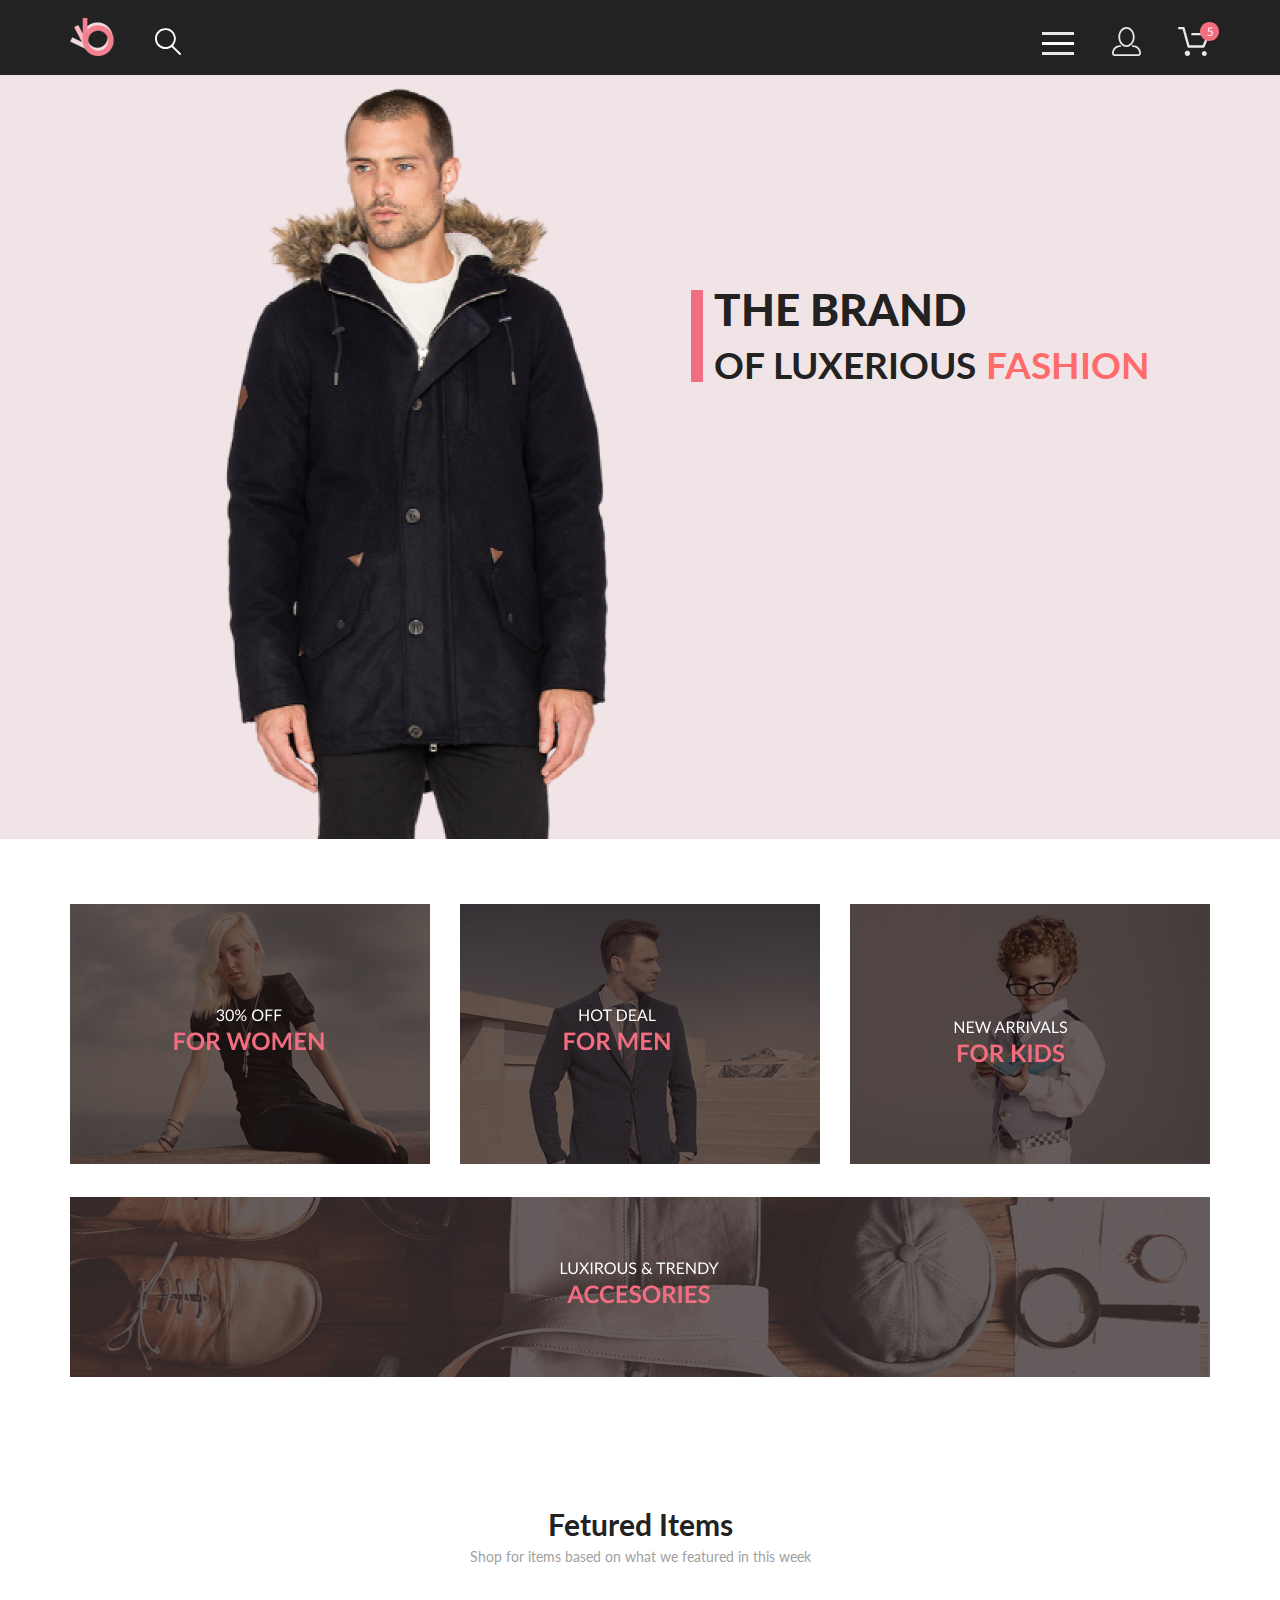
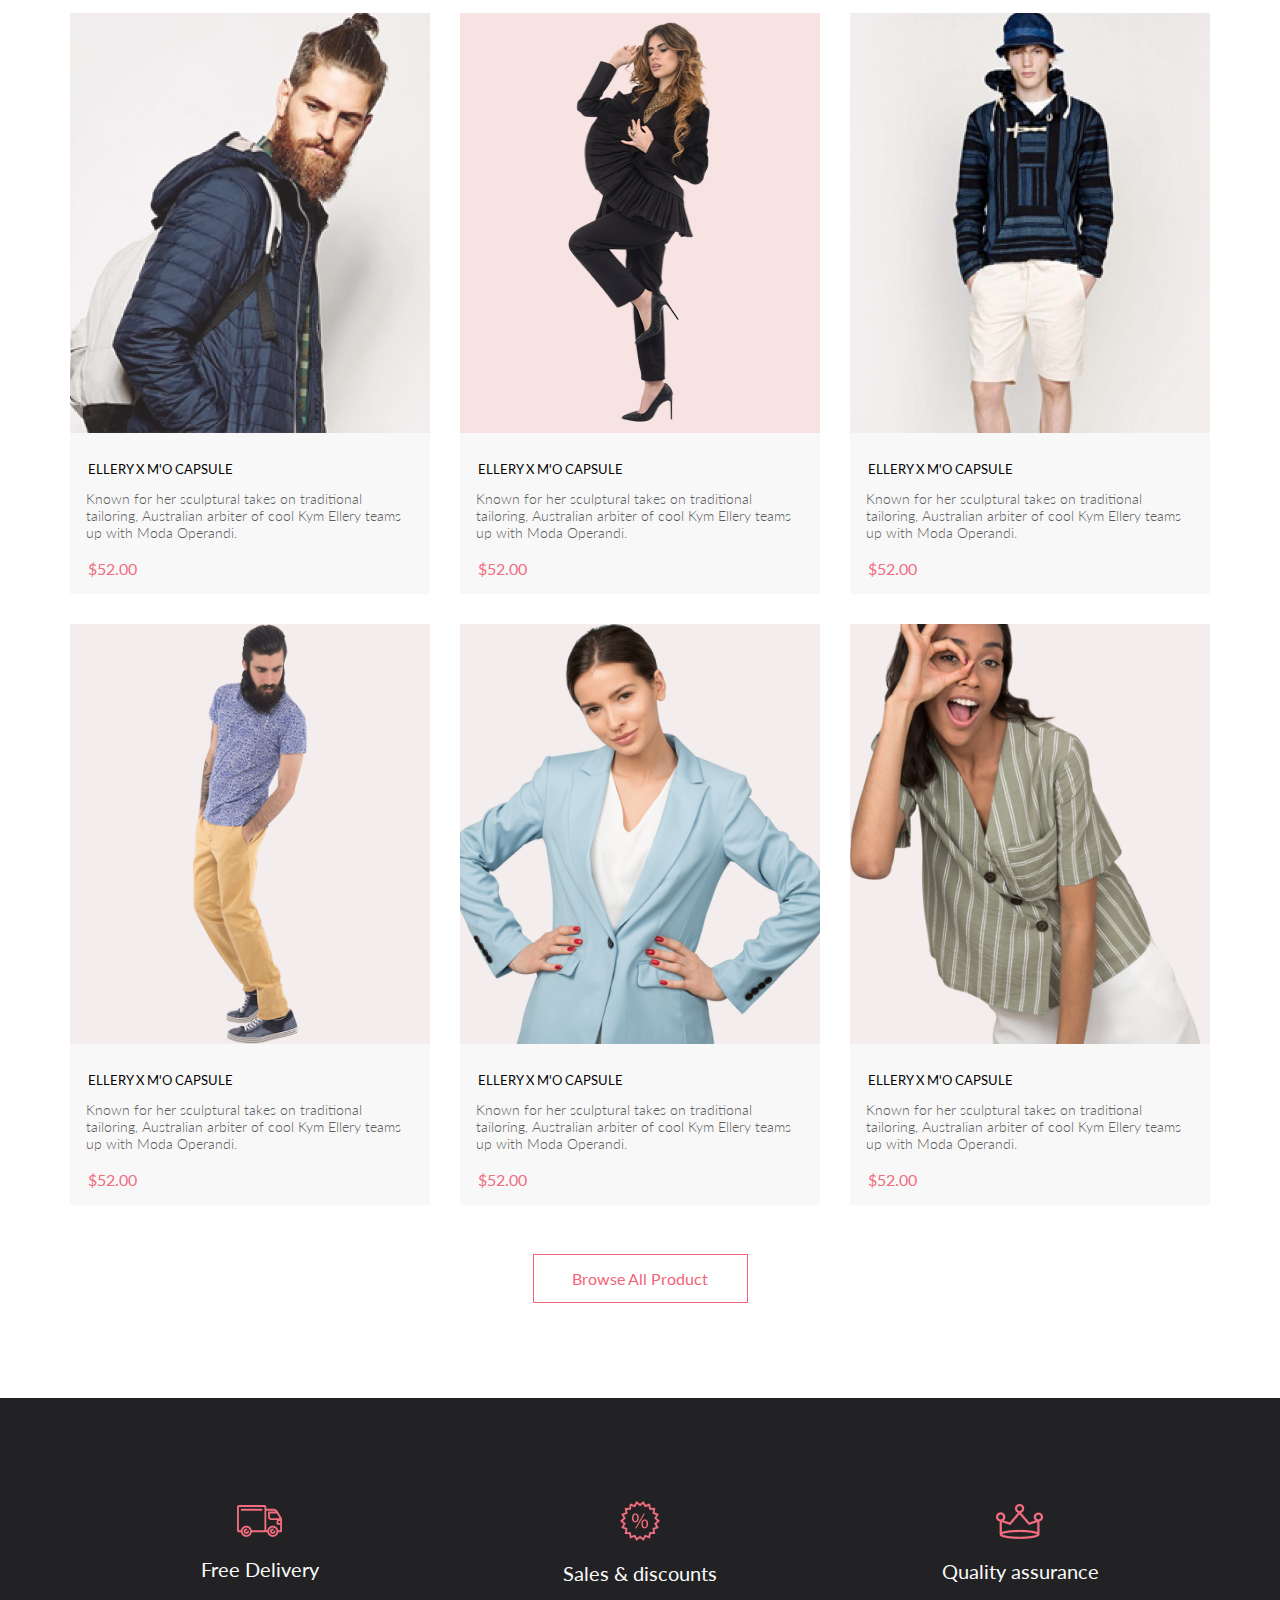
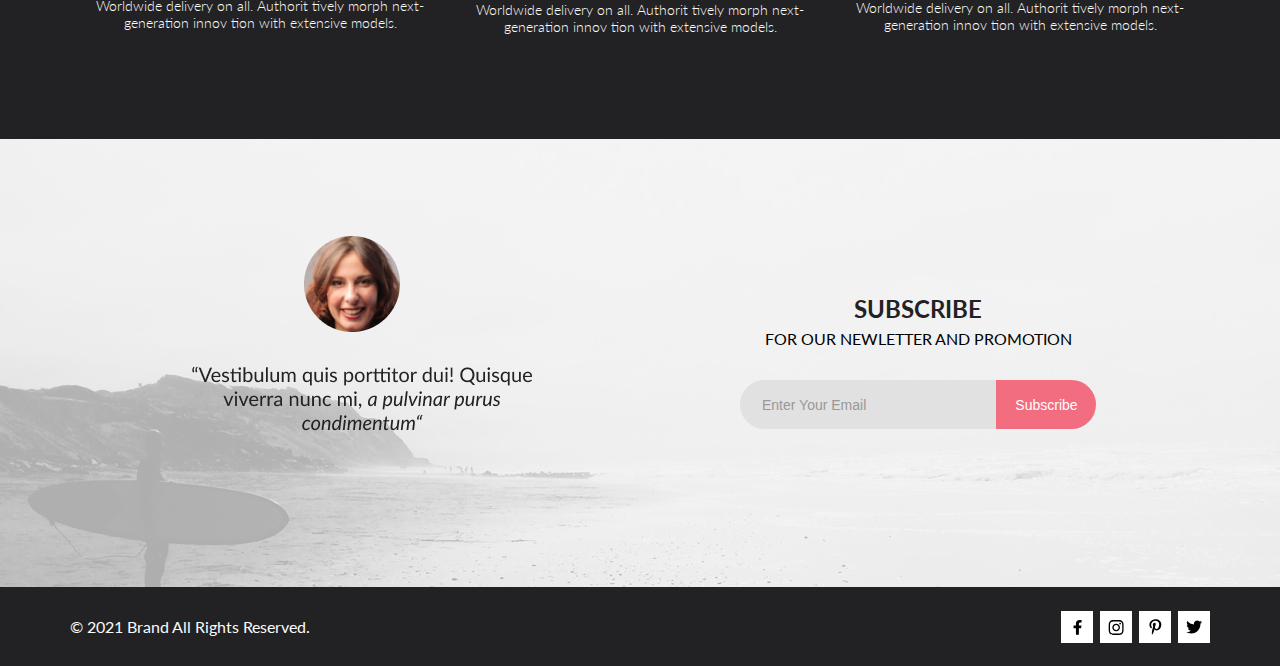
<file: Seminar1/index.html>
<!DOCTYPE html>
<html lang="en">

<head>
    <meta charset="UTF-8">
    <meta http-equiv="X-UA-Compatible" content="IE=edge">
    <meta name="viewport" content="width=device-width, initial-scale=1.0">
    <link rel="stylesheet" href="css/style.css">
    <link rel="preconnect" href="https://fonts.googleapis.com">
    <link rel="preconnect" href="https://fonts.gstatic.com" crossorigin>
    <link href="https://fonts.googleapis.com/css2?family=Lato&display=swap" rel="stylesheet">
    <title>Document</title>
</head>

<body>
    <header class="header">
        <div class="header-container">
            <div class="header-btn-icons">
                <a href="index.html"><img class="header-logo" src="all-images/header/logo-icon.svg" alt="logo"></a>
                <form class="header-form" action="#">
                    <input class="header-search-btn" type="search" id="search-btn">
                    <label for="search-btn">
                        <svg width="27" height="28" viewBox="0 0 27 28" xmlns="http://www.w3.org/2000/svg">
                            <path
                                d="M19.0596 17.6259C20.6713 15.8658 21.6282 13.6048 21.7698 11.2225C21.9113 8.84018 21.2288 6.48173 19.8369 4.54318C18.445 2.60463 16.4285 1.20404 14.126 0.576619C11.8234 -0.0508009 9.3751 0.13316 7.19217 1.09761C5.00923 2.06205 3.22463 3.74825 2.13804 5.87302C1.05145 7.9978 0.729054 10.4318 1.225 12.7661C1.72094 15.1005 3.00501 17.1932 4.86158 18.6927C6.71814 20.1922 9.03413 21.0072 11.4206 21.0009C13.673 21.004 15.8645 20.27 17.6606 18.9109L25.4086 26.7179C25.4941 26.807 25.5965 26.8781 25.7099 26.927C25.8232 26.9759 25.9452 27.0017 26.0686 27.0029C26.1923 27.0033 26.3148 26.9782 26.4283 26.9292C26.5419 26.8801 26.6441 26.8082 26.7286 26.7179C26.9025 26.537 26.9997 26.2958 26.9997 26.0449C26.9997 25.794 26.9025 25.5528 26.7286 25.3719L19.0596 17.6259ZM2.88662 10.5009C2.89946 8.81563 3.41094 7.17187 4.35659 5.77685C5.30224 4.38183 6.63972 3.29801 8.20044 2.662C9.76115 2.02599 11.4752 1.86627 13.1266 2.20298C14.7779 2.53969 16.2926 3.35775 17.4797 4.55404C18.6668 5.75033 19.4732 7.27129 19.7972 8.92519C20.1212 10.5791 19.9483 12.2919 19.3002 13.8476C18.6522 15.4034 17.5581 16.7325 16.1559 17.6674C14.7536 18.6023 13.1059 19.1011 11.4206 19.1009C9.14916 19.0901 6.97482 18.1784 5.37484 16.566C3.77486 14.9537 2.87998 12.7724 2.88662 10.5009Z">
                            </path>
                        </svg>
                    </label>
                </form>
            </div>
            <div class="header-btn-icons">
                <nav class="header_nav">
                    <label class="header-menu-btn" for="menu-switch"><span></span></label>
                    <input class="menu-switch" type="checkbox" id="menu-switch">
                    <ul class="menu-list">
                        <li><a class="menu-list-close-btn" href="#"><img src="all-images/header/menu-close.png"
                                    alt="close"></a></li>
                        <li>
                            <span class="menu-list-title">MENU</span>
                        </li>
                        <li><a class="menu-list-subtitle" href="#">MAN</a></li>
                        <li class="sublist-item"><a class="sublist-item" href="#">Accessories</a></li>
                        <li class="sublist-item"><a class="sublist-item" href="#">Bags</a></li>
                        <li class="sublist-item"><a class="sublist-item" href="#">Denim</a></li>
                        <li class="sublist-item"><a class="sublist-item" href="#">T-Shirts</a></li>
                        <li><a class="menu-list-subtitle" href="#">WOMAN</a></li>
                        <li class="sublist-item"><a class="sublist-item" href="#">Accessories</a></li>
                        <li class="sublist-item"><a class="sublist-item" href="#">Jackts & Coats</a></li>
                        <li class="sublist-item"><a class="sublist-item" href="#">Polos</a></li>
                        <li class="sublist-item"><a class="sublist-item" href="#">T-Shirts</a></li>
                        <li class="sublist-item"><a class="sublist-item" href="#">Shirts</a></li>
                        <li><a class="menu-list-subtitle" href="#">KIDS</a></li>
                        <li class="sublist-item"><a class="sublist-item" href="#">Accesories</a></li>
                        <li class="sublist-item"><a class="sublist-item" href="#">Jackts & Coats</a></li>
                        <li class="sublist-item"><a class="sublist-item" href="#">Polos</a></li>
                        <li class="sublist-item"><a class="sublist-item" href="#">T-Shirts</a></li>
                        <li class="sublist-item"><a class="sublist-item" href="#">Shirts</a></li>
                        <li class="sublist-item"><a class="sublist-item" href="#">Bags</a></li>
                    </ul>
                </nav>
                <button class="header-account-btn">
                    <svg width="29" height="29" viewBox="0 0 29 29" xmlns="http://www.w3.org/2000/svg">
                        <path
                            d="M14.5 19.937C19 19.937 22.656 15.464 22.656 9.968C22.656 4.472 19 0 14.5 0C13.3631 0.0217413 12.2463 0.303398 11.2351 0.823397C10.2239 1.34339 9.34507 2.08794 8.66602 3C7.12663 4.99573 6.30819 7.45381 6.34399 9.974C6.34399 15.465 10 19.937 14.5 19.937ZM14.5 1.813C18 1.813 20.844 5.472 20.844 9.969C20.844 14.466 17.998 18.125 14.5 18.125C11.002 18.125 8.15603 14.465 8.15503 9.969C8.15403 5.473 11 1.813 14.5 1.813ZM20.844 18.125C20.6036 18.125 20.373 18.2205 20.203 18.3905C20.033 18.5605 19.9375 18.7911 19.9375 19.0315C19.9375 19.2719 20.033 19.5025 20.203 19.6725C20.373 19.8425 20.6036 19.938 20.844 19.938C22.526 19.9399 24.1386 20.6088 25.3279 21.7982C26.5172 22.9875 27.1861 24.6 27.188 26.282C27.1875 26.5221 27.0918 26.7523 26.922 26.9221C26.7522 27.0918 26.5221 27.1875 26.282 27.188H2.71997C2.47985 27.1875 2.24975 27.0918 2.07996 26.9221C1.91016 26.7523 1.81449 26.5221 1.81396 26.282C1.81608 24.6001 2.48517 22.9877 3.67444 21.7985C4.86371 20.6092 6.47608 19.9401 8.15796 19.938C8.39824 19.938 8.62868 19.8425 8.79858 19.6726C8.96849 19.5027 9.06396 19.2723 9.06396 19.032C9.06396 18.7917 8.96849 18.5613 8.79858 18.3914C8.62868 18.2215 8.39824 18.126 8.15796 18.126C5.99541 18.1279 3.92201 18.9875 2.39258 20.5164C0.863144 22.0453 0.00264777 24.1185 0 26.281C0.000794067 27.0019 0.287502 27.693 0.797241 28.2027C1.30698 28.7125 1.99811 28.9992 2.71899 29H26.282C27.0027 28.9989 27.6936 28.7121 28.2031 28.2024C28.7126 27.6927 28.9992 27.0017 29 26.281C28.9974 24.1187 28.1372 22.0457 26.6083 20.5168C25.0793 18.9878 23.0063 18.1276 20.844 18.125Z">
                        </path>
                    </svg>
                </button>
                <button class="header-basket-btn">
                    <span class="basket-meter">
                        <svg width="20" height="19" viewBox="0 0 20 19" fill="none" xmlns="http://www.w3.org/2000/svg">
                            <path
                                d="M9.50195 19C14.7487 19 19.002 14.7467 19.002 9.5C19.002 4.25329 14.7487 0 9.50195 0C4.25525 0 0.00195312 4.25329 0.00195312 9.5C0.00195312 14.7467 4.25525 19 9.50195 19Z"
                                fill="#F16D7F" />
                        </svg>
                        <svg width="6" height="10" viewBox="0 0 6 10" fill="none" xmlns="http://www.w3.org/2000/svg">
                            <path
                                d="M1.81458 3.648C2.26258 3.552 2.67458 3.504 3.05058 3.504C3.49858 3.504 3.89458 3.57 4.23858 3.702C4.58258 3.834 4.86858 4.016 5.09658 4.248C5.32858 4.48 5.50258 4.754 5.61858 5.07C5.73858 5.386 5.79858 5.73 5.79858 6.102C5.79858 6.558 5.71858 6.97 5.55858 7.338C5.40258 7.706 5.18458 8.022 4.90458 8.286C4.62858 8.546 4.30258 8.746 3.92658 8.886C3.55058 9.026 3.14458 9.096 2.70858 9.096C2.45658 9.096 2.21458 9.07 1.98258 9.018C1.75058 8.97 1.53258 8.904 1.32858 8.82C1.12858 8.736 0.942578 8.64 0.770578 8.532C0.598578 8.424 0.446578 8.31 0.314578 8.19L0.644578 7.734C0.716578 7.63 0.810578 7.578 0.926578 7.578C1.00658 7.578 1.09658 7.61 1.19658 7.674C1.29658 7.734 1.41858 7.802 1.56258 7.878C1.70658 7.954 1.87458 8.024 2.06658 8.088C2.26258 8.148 2.49458 8.178 2.76258 8.178C3.06258 8.178 3.33258 8.13 3.57258 8.034C3.81258 7.938 4.01858 7.802 4.19058 7.626C4.36258 7.446 4.49458 7.232 4.58658 6.984C4.67858 6.736 4.72458 6.458 4.72458 6.15C4.72458 5.882 4.68458 5.64 4.60458 5.424C4.52858 5.208 4.41058 5.024 4.25058 4.872C4.09458 4.72 3.89858 4.602 3.66258 4.518C3.42658 4.434 3.15058 4.392 2.83458 4.392C2.61858 4.392 2.39258 4.41 2.15658 4.446C1.92458 4.482 1.68658 4.54 1.44258 4.62L0.770578 4.422L1.46058 0.401999H5.53458V0.87C5.53458 1.022 5.48658 1.148 5.39058 1.248C5.29858 1.344 5.13858 1.392 4.91058 1.392H2.21058L1.81458 3.648Z"
                                fill="white" />
                        </svg>

                    </span>
                    <svg width="32" height="29" viewBox="0 0 32 29" fill="none" xmlns="http://www.w3.org/2000/svg">
                        <path
                            d="M26.2009 29C25.5532 28.9738 24.9415 28.6948 24.4972 28.2227C24.0529 27.7506 23.8114 27.1232 23.8245 26.475C23.8376 25.8269 24.1043 25.2097 24.5673 24.7559C25.0303 24.3022 25.6527 24.048 26.301 24.048C26.9493 24.048 27.5717 24.3022 28.0347 24.7559C28.4977 25.2097 28.7644 25.8269 28.7775 26.475C28.7906 27.1232 28.549 27.7506 28.1047 28.2227C27.6604 28.6948 27.0488 28.9738 26.401 29H26.2009ZM6.75293 26.32C6.75293 25.79 6.91011 25.2718 7.20459 24.8311C7.49907 24.3904 7.91764 24.0469 8.40735 23.844C8.89705 23.6412 9.43594 23.5881 9.95581 23.6915C10.4757 23.7949 10.9532 24.0502 11.328 24.425C11.7028 24.7998 11.9581 25.2773 12.0615 25.7972C12.1649 26.317 12.1118 26.8559 11.9089 27.3456C11.7061 27.8353 11.3626 28.2539 10.9219 28.5483C10.4812 28.8428 9.96304 29 9.43298 29C9.08087 29.0003 8.73212 28.9311 8.40674 28.7966C8.08136 28.662 7.78569 28.4646 7.53662 28.2158C7.28755 27.9669 7.09001 27.6713 6.9552 27.3461C6.82039 27.0208 6.75098 26.6721 6.75098 26.32H6.75293ZM10.553 20.686C10.2935 20.6868 10.0409 20.6024 9.83411 20.4457C9.62727 20.2891 9.47758 20.0689 9.40796 19.819L4.57495 2.36401H1.18201C0.868521 2.36401 0.567859 2.23947 0.346191 2.01781C0.124523 1.79614 0 1.49549 0 1.18201C0 0.868519 0.124523 0.567873 0.346191 0.346205C0.567859 0.124537 0.868521 5.81268e-06 1.18201 5.81268e-06H5.46301C5.7225 -0.00080736 5.97504 0.0837201 6.18176 0.240568C6.38848 0.397416 6.53784 0.617884 6.60693 0.868006L11.4399 18.323H24.6179L29.001 8.27501H14.401C14.2428 8.27961 14.0854 8.25242 13.9379 8.19507C13.7904 8.13771 13.6559 8.05134 13.5424 7.94108C13.4288 7.83082 13.3386 7.69891 13.277 7.55315C13.2154 7.40739 13.1836 7.25075 13.1836 7.0925C13.1836 6.93426 13.2154 6.77762 13.277 6.63186C13.3386 6.4861 13.4288 6.35419 13.5424 6.24393C13.6559 6.13367 13.7904 6.0473 13.9379 5.98994C14.0854 5.93259 14.2428 5.90541 14.401 5.91001H30.814C31.0097 5.90996 31.2022 5.95866 31.3744 6.05172C31.5465 6.14478 31.6928 6.27926 31.7999 6.44301C31.9078 6.60729 31.9734 6.79569 31.9908 6.99145C32.0083 7.18721 31.9771 7.38424 31.9 7.565L26.495 19.977C26.4026 20.1876 26.251 20.3668 26.0585 20.4927C25.866 20.6186 25.641 20.6858 25.411 20.686H10.553Z" />
                    </svg>

                </button>
            </div>
        </div>
    </header>
    <main class="maincontent">
        <section class="header-banner">
            <div>
                <p class="header_slogan">THE BRAND<br class="break-header">
                    <span class="header_slogan_item">OF LUXERIOUS</span> <span
                        class="header_slogan_red_item">FASHION</span>
                </p>
            </div>
        </section>
        <section class="categories">
            <div class="categories-item">
                <img src="all-images/index/discount-for-woman-title.png" alt="30% OFF FOR WOMEN" class="text-inside">
                <img class="categories-images" src="all-images/index/woman.jpg" alt="Image">
            </div>
            <div class="categories-item">
                <img src="all-images/index/hot-deal-title.png" alt="HOT DEAL FOR MEN" class="text-inside">
                <img class="categories-images" src="all-images/index/man.jpg" alt="Image">
            </div>
            <div class="categories-item">
                <img src="all-images/index/new-arrivals-title.png" alt="NEW ARRIVALS FOR KIDS" class="text-inside">
                <img class="categories-images" src="all-images/index/child.jpg" alt="Image">
            </div>
            <div class="categories-item">
                <img class="text-inside-for-things" src="all-images/index/accesories-title.png"
                    alt="LUXIROUS & TRENDY ACCESORIES">
                <img class="categories-images-last" src="all-images/index/things.jpg" alt="Image">
            </div>
        </section>
        <section class="product">
            <h2 class="product-title">Fetured Items</h2>
            <p class="product-txt">Shop for items based on what we featured in this week</p>
            <div class="cards">
                <div class="card">
                    <img class="product-image" src="all-images/cards/card1-man.png" alt="product">
                    <p class="card-heading">ELLERY X M'O CAPSULE</p>
                    <p class="card-description">Known for her sculptural takes on traditional tailoring,
                        Australian arbiter of cool Kym Ellery teams up with Moda Operandi.</p>
                    <p class="card-price">$52.00</p>
                    <button class="card-btn"><svg width="27" height="25" viewBox="0 0 27 25"
                            xmlns="http://www.w3.org/2000/svg">
                            <path
                                d="M21.876 22.2662C21.921 22.2549 21.9423 22.2339 21.96 22.2129C21.9678 22.2037 21.9756 22.1946 21.9835 22.1855C22.02 22.1438 22.0233 22.0553 22.0224 22.0105C22.0092 21.9044 21.9185 21.8315 21.8412 21.8315C21.8375 21.8315 21.8336 21.8317 21.8312 21.8318C21.7531 21.8372 21.6653 21.9409 21.6719 22.0625C21.6813 22.1793 21.7675 22.2662 21.8392 22.2662H21.876ZM8.21954 22.2599C8.31873 22.2599 8.39935 22.1655 8.39935 22.0496C8.39935 21.9341 8.31873 21.8401 8.21954 21.8401C8.12042 21.8401 8.03973 21.9341 8.03973 22.0496C8.03973 22.1655 8.12042 22.2599 8.21954 22.2599ZM21.9995 24.2662C21.9517 24.2662 21.8878 24.2662 21.8392 24.2662C20.7017 24.2662 19.7567 23.3545 19.6765 22.198C19.5964 20.9929 20.4937 19.9183 21.6953 19.8364C21.7441 19.8331 21.7928 19.8315 21.8412 19.8315C22.9799 19.8315 23.9413 20.7324 24.019 21.8884C24.0505 22.4915 23.8741 23.0612 23.4898 23.5012C23.1055 23.9575 22.5764 24.2177 21.9995 24.2662ZM8.21954 24.2599C7.01532 24.2599 6.03973 23.2709 6.03973 22.0496C6.03973 20.8291 7.01532 19.8401 8.21954 19.8401C9.42371 19.8401 10.3994 20.8291 10.3994 22.0496C10.3994 23.2709 9.42371 24.2599 8.21954 24.2599ZM21.1984 17.3938H9.13306C8.70013 17.3938 8.31586 17.1005 8.20331 16.6775L4.27753 2.24768H1.52173C0.993408 2.24768 0.560547 1.80859 0.560547 1.27039C0.560547 0.733032 0.993408 0.292969 1.52173 0.292969H4.99933C5.43134 0.292969 5.81561 0.586304 5.9281 1.01025L9.85394 15.4391H20.5576L24.1144 7.13379H12.2578C11.7286 7.13379 11.2957 6.69373 11.2957 6.15649C11.2957 5.61914 11.7286 5.17908 12.2578 5.17908H25.5886C25.9091 5.17908 26.2141 5.34192 26.3896 5.61914C26.566 5.89539 26.5984 6.23743 26.4697 6.547L22.0795 16.807C21.9193 17.1653 21.5827 17.3938 21.1984 17.3938Z">
                            </path>
                        </svg><span class="card-btn-txt">Add to Cart</span></button>
                </div>
                <div class="card">
                    <img class="product-image" src="all-images/cards/card2-woman.png" alt="product">
                    <p class="card-heading">ELLERY X M'O CAPSULE</p>
                    <p class="card-description">Known for her sculptural takes on traditional tailoring,
                        Australian arbiter of cool Kym Ellery teams up with Moda Operandi.</p>
                    <p class="card-price">$52.00</p>
                    <button class="card-btn"><svg width="27" height="25" viewBox="0 0 27 25"
                            xmlns="http://www.w3.org/2000/svg">
                            <path
                                d="M21.876 22.2662C21.921 22.2549 21.9423 22.2339 21.96 22.2129C21.9678 22.2037 21.9756 22.1946 21.9835 22.1855C22.02 22.1438 22.0233 22.0553 22.0224 22.0105C22.0092 21.9044 21.9185 21.8315 21.8412 21.8315C21.8375 21.8315 21.8336 21.8317 21.8312 21.8318C21.7531 21.8372 21.6653 21.9409 21.6719 22.0625C21.6813 22.1793 21.7675 22.2662 21.8392 22.2662H21.876ZM8.21954 22.2599C8.31873 22.2599 8.39935 22.1655 8.39935 22.0496C8.39935 21.9341 8.31873 21.8401 8.21954 21.8401C8.12042 21.8401 8.03973 21.9341 8.03973 22.0496C8.03973 22.1655 8.12042 22.2599 8.21954 22.2599ZM21.9995 24.2662C21.9517 24.2662 21.8878 24.2662 21.8392 24.2662C20.7017 24.2662 19.7567 23.3545 19.6765 22.198C19.5964 20.9929 20.4937 19.9183 21.6953 19.8364C21.7441 19.8331 21.7928 19.8315 21.8412 19.8315C22.9799 19.8315 23.9413 20.7324 24.019 21.8884C24.0505 22.4915 23.8741 23.0612 23.4898 23.5012C23.1055 23.9575 22.5764 24.2177 21.9995 24.2662ZM8.21954 24.2599C7.01532 24.2599 6.03973 23.2709 6.03973 22.0496C6.03973 20.8291 7.01532 19.8401 8.21954 19.8401C9.42371 19.8401 10.3994 20.8291 10.3994 22.0496C10.3994 23.2709 9.42371 24.2599 8.21954 24.2599ZM21.1984 17.3938H9.13306C8.70013 17.3938 8.31586 17.1005 8.20331 16.6775L4.27753 2.24768H1.52173C0.993408 2.24768 0.560547 1.80859 0.560547 1.27039C0.560547 0.733032 0.993408 0.292969 1.52173 0.292969H4.99933C5.43134 0.292969 5.81561 0.586304 5.9281 1.01025L9.85394 15.4391H20.5576L24.1144 7.13379H12.2578C11.7286 7.13379 11.2957 6.69373 11.2957 6.15649C11.2957 5.61914 11.7286 5.17908 12.2578 5.17908H25.5886C25.9091 5.17908 26.2141 5.34192 26.3896 5.61914C26.566 5.89539 26.5984 6.23743 26.4697 6.547L22.0795 16.807C21.9193 17.1653 21.5827 17.3938 21.1984 17.3938Z">
                            </path>
                        </svg><span class="card-btn-txt">Add to Cart</span></button>
                </div>
                <div class="card">
                    <img class="product-image" src="all-images/cards/card3-man.png" alt="product">
                    <p class="card-heading">ELLERY X M'O CAPSULE</p>
                    <p class="card-description">Known for her sculptural takes on traditional tailoring,
                        Australian arbiter of cool Kym Ellery teams up with Moda Operandi.</p>
                    <p class="card-price">$52.00</p>
                    <button class="card-btn"><svg width="27" height="25" viewBox="0 0 27 25"
                            xmlns="http://www.w3.org/2000/svg">
                            <path
                                d="M21.876 22.2662C21.921 22.2549 21.9423 22.2339 21.96 22.2129C21.9678 22.2037 21.9756 22.1946 21.9835 22.1855C22.02 22.1438 22.0233 22.0553 22.0224 22.0105C22.0092 21.9044 21.9185 21.8315 21.8412 21.8315C21.8375 21.8315 21.8336 21.8317 21.8312 21.8318C21.7531 21.8372 21.6653 21.9409 21.6719 22.0625C21.6813 22.1793 21.7675 22.2662 21.8392 22.2662H21.876ZM8.21954 22.2599C8.31873 22.2599 8.39935 22.1655 8.39935 22.0496C8.39935 21.9341 8.31873 21.8401 8.21954 21.8401C8.12042 21.8401 8.03973 21.9341 8.03973 22.0496C8.03973 22.1655 8.12042 22.2599 8.21954 22.2599ZM21.9995 24.2662C21.9517 24.2662 21.8878 24.2662 21.8392 24.2662C20.7017 24.2662 19.7567 23.3545 19.6765 22.198C19.5964 20.9929 20.4937 19.9183 21.6953 19.8364C21.7441 19.8331 21.7928 19.8315 21.8412 19.8315C22.9799 19.8315 23.9413 20.7324 24.019 21.8884C24.0505 22.4915 23.8741 23.0612 23.4898 23.5012C23.1055 23.9575 22.5764 24.2177 21.9995 24.2662ZM8.21954 24.2599C7.01532 24.2599 6.03973 23.2709 6.03973 22.0496C6.03973 20.8291 7.01532 19.8401 8.21954 19.8401C9.42371 19.8401 10.3994 20.8291 10.3994 22.0496C10.3994 23.2709 9.42371 24.2599 8.21954 24.2599ZM21.1984 17.3938H9.13306C8.70013 17.3938 8.31586 17.1005 8.20331 16.6775L4.27753 2.24768H1.52173C0.993408 2.24768 0.560547 1.80859 0.560547 1.27039C0.560547 0.733032 0.993408 0.292969 1.52173 0.292969H4.99933C5.43134 0.292969 5.81561 0.586304 5.9281 1.01025L9.85394 15.4391H20.5576L24.1144 7.13379H12.2578C11.7286 7.13379 11.2957 6.69373 11.2957 6.15649C11.2957 5.61914 11.7286 5.17908 12.2578 5.17908H25.5886C25.9091 5.17908 26.2141 5.34192 26.3896 5.61914C26.566 5.89539 26.5984 6.23743 26.4697 6.547L22.0795 16.807C21.9193 17.1653 21.5827 17.3938 21.1984 17.3938Z">
                            </path>
                        </svg><span class="card-btn-txt">Add to Cart</span></button>
                </div>
                <div class="card">
                    <img class="product-image" src="all-images/cards/card4-man.png" alt="product">
                    <p class="card-heading">ELLERY X M'O CAPSULE</p>
                    <p class="card-description">Known for her sculptural takes on traditional tailoring,
                        Australian arbiter of cool Kym Ellery teams up with Moda Operandi.</p>
                    <p class="card-price">$52.00</p>
                    <button class="card-btn"><svg width="27" height="25" viewBox="0 0 27 25"
                            xmlns="http://www.w3.org/2000/svg">
                            <path
                                d="M21.876 22.2662C21.921 22.2549 21.9423 22.2339 21.96 22.2129C21.9678 22.2037 21.9756 22.1946 21.9835 22.1855C22.02 22.1438 22.0233 22.0553 22.0224 22.0105C22.0092 21.9044 21.9185 21.8315 21.8412 21.8315C21.8375 21.8315 21.8336 21.8317 21.8312 21.8318C21.7531 21.8372 21.6653 21.9409 21.6719 22.0625C21.6813 22.1793 21.7675 22.2662 21.8392 22.2662H21.876ZM8.21954 22.2599C8.31873 22.2599 8.39935 22.1655 8.39935 22.0496C8.39935 21.9341 8.31873 21.8401 8.21954 21.8401C8.12042 21.8401 8.03973 21.9341 8.03973 22.0496C8.03973 22.1655 8.12042 22.2599 8.21954 22.2599ZM21.9995 24.2662C21.9517 24.2662 21.8878 24.2662 21.8392 24.2662C20.7017 24.2662 19.7567 23.3545 19.6765 22.198C19.5964 20.9929 20.4937 19.9183 21.6953 19.8364C21.7441 19.8331 21.7928 19.8315 21.8412 19.8315C22.9799 19.8315 23.9413 20.7324 24.019 21.8884C24.0505 22.4915 23.8741 23.0612 23.4898 23.5012C23.1055 23.9575 22.5764 24.2177 21.9995 24.2662ZM8.21954 24.2599C7.01532 24.2599 6.03973 23.2709 6.03973 22.0496C6.03973 20.8291 7.01532 19.8401 8.21954 19.8401C9.42371 19.8401 10.3994 20.8291 10.3994 22.0496C10.3994 23.2709 9.42371 24.2599 8.21954 24.2599ZM21.1984 17.3938H9.13306C8.70013 17.3938 8.31586 17.1005 8.20331 16.6775L4.27753 2.24768H1.52173C0.993408 2.24768 0.560547 1.80859 0.560547 1.27039C0.560547 0.733032 0.993408 0.292969 1.52173 0.292969H4.99933C5.43134 0.292969 5.81561 0.586304 5.9281 1.01025L9.85394 15.4391H20.5576L24.1144 7.13379H12.2578C11.7286 7.13379 11.2957 6.69373 11.2957 6.15649C11.2957 5.61914 11.7286 5.17908 12.2578 5.17908H25.5886C25.9091 5.17908 26.2141 5.34192 26.3896 5.61914C26.566 5.89539 26.5984 6.23743 26.4697 6.547L22.0795 16.807C21.9193 17.1653 21.5827 17.3938 21.1984 17.3938Z">
                            </path>
                        </svg><span class="card-btn-txt">Add to Cart</span></button>
                </div>
                <div class="card">
                    <img class="product-image" src="all-images/cards/card5-woman.png" alt="product">
                    <p class="card-heading">ELLERY X M'O CAPSULE</p>
                    <p class="card-description">Known for her sculptural takes on traditional tailoring,
                        Australian arbiter of cool Kym Ellery teams up with Moda Operandi.</p>
                    <p class="card-price">$52.00</p>
                    <button class="card-btn"><svg width="27" height="25" viewBox="0 0 27 25"
                            xmlns="http://www.w3.org/2000/svg">
                            <path
                                d="M21.876 22.2662C21.921 22.2549 21.9423 22.2339 21.96 22.2129C21.9678 22.2037 21.9756 22.1946 21.9835 22.1855C22.02 22.1438 22.0233 22.0553 22.0224 22.0105C22.0092 21.9044 21.9185 21.8315 21.8412 21.8315C21.8375 21.8315 21.8336 21.8317 21.8312 21.8318C21.7531 21.8372 21.6653 21.9409 21.6719 22.0625C21.6813 22.1793 21.7675 22.2662 21.8392 22.2662H21.876ZM8.21954 22.2599C8.31873 22.2599 8.39935 22.1655 8.39935 22.0496C8.39935 21.9341 8.31873 21.8401 8.21954 21.8401C8.12042 21.8401 8.03973 21.9341 8.03973 22.0496C8.03973 22.1655 8.12042 22.2599 8.21954 22.2599ZM21.9995 24.2662C21.9517 24.2662 21.8878 24.2662 21.8392 24.2662C20.7017 24.2662 19.7567 23.3545 19.6765 22.198C19.5964 20.9929 20.4937 19.9183 21.6953 19.8364C21.7441 19.8331 21.7928 19.8315 21.8412 19.8315C22.9799 19.8315 23.9413 20.7324 24.019 21.8884C24.0505 22.4915 23.8741 23.0612 23.4898 23.5012C23.1055 23.9575 22.5764 24.2177 21.9995 24.2662ZM8.21954 24.2599C7.01532 24.2599 6.03973 23.2709 6.03973 22.0496C6.03973 20.8291 7.01532 19.8401 8.21954 19.8401C9.42371 19.8401 10.3994 20.8291 10.3994 22.0496C10.3994 23.2709 9.42371 24.2599 8.21954 24.2599ZM21.1984 17.3938H9.13306C8.70013 17.3938 8.31586 17.1005 8.20331 16.6775L4.27753 2.24768H1.52173C0.993408 2.24768 0.560547 1.80859 0.560547 1.27039C0.560547 0.733032 0.993408 0.292969 1.52173 0.292969H4.99933C5.43134 0.292969 5.81561 0.586304 5.9281 1.01025L9.85394 15.4391H20.5576L24.1144 7.13379H12.2578C11.7286 7.13379 11.2957 6.69373 11.2957 6.15649C11.2957 5.61914 11.7286 5.17908 12.2578 5.17908H25.5886C25.9091 5.17908 26.2141 5.34192 26.3896 5.61914C26.566 5.89539 26.5984 6.23743 26.4697 6.547L22.0795 16.807C21.9193 17.1653 21.5827 17.3938 21.1984 17.3938Z">
                            </path>
                        </svg><span class="card-btn-txt">Add to Cart</span></button>
                </div>
                <div class="card">
                    <img class="product-image" src="all-images/cards/card6-woman.png" alt="product">
                    <p class="card-heading">ELLERY X M'O CAPSULE</p>
                    <p class="card-description">Known for her sculptural takes on traditional tailoring,
                        Australian arbiter of cool Kym Ellery teams up with Moda Operandi.</p>
                    <p class="card-price">$52.00</p>
                    <button class="card-btn"><svg width="27" height="25" viewBox="0 0 27 25"
                            xmlns="http://www.w3.org/2000/svg">
                            <path
                                d="M21.876 22.2662C21.921 22.2549 21.9423 22.2339 21.96 22.2129C21.9678 22.2037 21.9756 22.1946 21.9835 22.1855C22.02 22.1438 22.0233 22.0553 22.0224 22.0105C22.0092 21.9044 21.9185 21.8315 21.8412 21.8315C21.8375 21.8315 21.8336 21.8317 21.8312 21.8318C21.7531 21.8372 21.6653 21.9409 21.6719 22.0625C21.6813 22.1793 21.7675 22.2662 21.8392 22.2662H21.876ZM8.21954 22.2599C8.31873 22.2599 8.39935 22.1655 8.39935 22.0496C8.39935 21.9341 8.31873 21.8401 8.21954 21.8401C8.12042 21.8401 8.03973 21.9341 8.03973 22.0496C8.03973 22.1655 8.12042 22.2599 8.21954 22.2599ZM21.9995 24.2662C21.9517 24.2662 21.8878 24.2662 21.8392 24.2662C20.7017 24.2662 19.7567 23.3545 19.6765 22.198C19.5964 20.9929 20.4937 19.9183 21.6953 19.8364C21.7441 19.8331 21.7928 19.8315 21.8412 19.8315C22.9799 19.8315 23.9413 20.7324 24.019 21.8884C24.0505 22.4915 23.8741 23.0612 23.4898 23.5012C23.1055 23.9575 22.5764 24.2177 21.9995 24.2662ZM8.21954 24.2599C7.01532 24.2599 6.03973 23.2709 6.03973 22.0496C6.03973 20.8291 7.01532 19.8401 8.21954 19.8401C9.42371 19.8401 10.3994 20.8291 10.3994 22.0496C10.3994 23.2709 9.42371 24.2599 8.21954 24.2599ZM21.1984 17.3938H9.13306C8.70013 17.3938 8.31586 17.1005 8.20331 16.6775L4.27753 2.24768H1.52173C0.993408 2.24768 0.560547 1.80859 0.560547 1.27039C0.560547 0.733032 0.993408 0.292969 1.52173 0.292969H4.99933C5.43134 0.292969 5.81561 0.586304 5.9281 1.01025L9.85394 15.4391H20.5576L24.1144 7.13379H12.2578C11.7286 7.13379 11.2957 6.69373 11.2957 6.15649C11.2957 5.61914 11.7286 5.17908 12.2578 5.17908H25.5886C25.9091 5.17908 26.2141 5.34192 26.3896 5.61914C26.566 5.89539 26.5984 6.23743 26.4697 6.547L22.0795 16.807C21.9193 17.1653 21.5827 17.3938 21.1984 17.3938Z">
                            </path>
                        </svg><span class="card-btn-txt">Add to Cart</span></button>
                </div>
            </div>
            <div class="product_btn_parent">
                <a class="product_btn" href="catalog.html">Browse All Product</a>
            </div>
        </section>
        <section class="features">
            <div class="features-container">
                <div class="features-item">
                    <img class="features-img" src="all-images/index/car-icon.svg" alt="Image">
                    <p class="features-title">
                        Free Delivery
                    </p>
                    <p class="features-subtitle">
                        Worldwide delivery on all. Authorit tively morph next-generation innov tion with extensive
                        models.
                    </p>
                </div>
                <div class="features-item">
                    <img class="features-img" src="all-images/index/procent-icon.png" alt="Image">
                    <p class="features-title">
                        Sales & discounts
                    </p>
                    <p class="features-subtitle">
                        Worldwide delivery on all. Authorit tively morph next-generation innov tion with extensive
                        models.
                    </p>
                </div>
                <div class="features-item">
                    <img class="features-img" src="all-images/index/crown-icon.png" alt="Image">
                    <p class="features-title">
                        Quality assurance
                    </p>
                    <p class="features-subtitle">
                        Worldwide delivery on all. Authorit tively morph next-generation innov tion with extensive
                        models.
                    </p>
                </div>
            </div>
        </section>
    </main>

    
    <section class="subscribe">
        <div class="subscribe-child padding-site">
            <div class="subscribe-item">
                <img class="subscribe-left-group" src="all-images/footer/photo-and-inscription-footer.png" alt="Image">
            </div>
            <div class="subscribe-item">
                <p class="subscribe-title">
                    SUBSCRIBE
                </p>
                <p class="subscrube-subtitle">
                    FOR OUR NEWLETTER AND PROMOTION
                </p>
                <form class="subscribe-form">
                    <input class="subscribe-email" type="email" required placeholder="Enter Your Email">
                    <input class="subscribe-btn" type="submit" value="Subscribe">
                </form>
            </div>
        </div>
    </section>
    <footer class="footer">
        <div class="footer-container">
            <p class="footer-rights">© 2021 Brand All Rights Reserved.</p>
            <div class="footer-socials">
                <a href="#" class="footer-socials-item">
                    <svg width="9" height="15" viewBox="0 0 9 15" fill="none" xmlns="http://www.w3.org/2000/svg">
                        <path
                            d="M8.08836 8.28L8.50686 5.61602H5.89022V3.88729C5.89022 3.15847 6.25574 2.44806 7.42765 2.44806H8.61722V0.179975C8.61722 0.179975 7.53772 0 6.50561 0C4.35073 0 2.9422 1.27593 2.9422 3.5857V5.61602H0.546875V8.28H2.9422V14.72H5.89022V8.28H8.08836Z" />
                    </svg>

                </a>
                <a href="#" class="footer-socials-item"><svg width="16" height="15" viewBox="0 0 16 15" fill="none"
                        xmlns="http://www.w3.org/2000/svg">
                        <path
                            d="M8.13897 3.68159C6.02383 3.68159 4.31774 5.38491 4.31774 7.49663C4.31774 9.60835 6.02383 11.3117 8.13897 11.3117C10.2541 11.3117 11.9602 9.60835 11.9602 7.49663C11.9602 5.38491 10.2541 3.68159 8.13897 3.68159ZM8.13897 9.9769C6.77211 9.9769 5.65467 8.8646 5.65467 7.49663C5.65467 6.12866 6.76878 5.01636 8.13897 5.01636C9.50915 5.01636 10.6233 6.12866 10.6233 7.49663C10.6233 8.8646 9.50583 9.9769 8.13897 9.9769ZM13.0078 3.52554C13.0078 4.02026 12.6087 4.41538 12.1165 4.41538C11.621 4.41538 11.2252 4.01694 11.2252 3.52554C11.2252 3.03413 11.6243 2.63569 12.1165 2.63569C12.6087 2.63569 13.0078 3.03413 13.0078 3.52554ZM15.5386 4.42866C15.4821 3.23667 15.2094 2.18081 14.3347 1.31089C13.4634 0.440967 12.4058 0.168701 11.2119 0.108936C9.9814 0.039209 6.29321 0.039209 5.0627 0.108936C3.8721 0.165381 2.81453 0.437646 1.93987 1.30757C1.06522 2.17749 0.795836 3.23335 0.735973 4.42534C0.666134 5.65386 0.666134 9.33608 0.735973 10.5646C0.79251 11.7566 1.06522 12.8124 1.93987 13.6824C2.81453 14.5523 3.86878 14.8246 5.0627 14.8843C6.29321 14.9541 9.9814 14.9541 11.2119 14.8843C12.4058 14.8279 13.4634 14.5556 14.3347 13.6824C15.2061 12.8124 15.4788 11.7566 15.5386 10.5646C15.6085 9.33608 15.6085 5.65718 15.5386 4.42866ZM13.949 11.8828C13.6895 12.5335 13.1874 13.0349 12.5322 13.2972C11.5511 13.6857 9.22314 13.596 8.13897 13.596C7.05479 13.596 4.72348 13.6824 3.74573 13.2972C3.09389 13.0382 2.59171 12.5369 2.32898 11.8828C1.93987 10.9033 2.02967 8.57905 2.02967 7.49663C2.02967 6.41421 1.9432 4.08667 2.32898 3.1105C2.58838 2.45972 3.09056 1.95835 3.74573 1.69604C4.7268 1.30757 7.05479 1.39722 8.13897 1.39722C9.22314 1.39722 11.5545 1.31089 12.5322 1.69604C13.184 1.95503 13.6862 2.4564 13.949 3.1105C14.3381 4.08999 14.2483 6.41421 14.2483 7.49663C14.2483 8.57905 14.3381 10.9066 13.949 11.8828Z" />
                    </svg></a>
                <a href="#" class="footer-socials-item"><svg width="13" height="16" viewBox="0 0 13 16" fill="none"
                        xmlns="http://www.w3.org/2000/svg">
                        <path
                            d="M6.74032 0.203125C3.55564 0.203125 0.408203 2.34063 0.408203 5.8C0.408203 8 1.63738 9.25 2.38233 9.25C2.68963 9.25 2.86655 8.3875 2.86655 8.14375C2.86655 7.85313 2.13091 7.23438 2.13091 6.025C2.13091 3.5125 4.03055 1.73125 6.4889 1.73125C8.60271 1.73125 10.1671 2.94062 10.1671 5.1625C10.1671 6.82187 9.50597 9.93437 7.36422 9.93437C6.59133 9.93437 5.93018 9.37187 5.93018 8.56563C5.93018 7.38438 6.74963 6.24062 6.74963 5.02187C6.74963 2.95312 3.835 3.32812 3.835 5.82812C3.835 6.35313 3.90018 6.93437 4.13298 7.4125C3.70463 9.26875 2.82931 12.0344 2.82931 13.9469C2.82931 14.5375 2.91311 15.1188 2.96899 15.7094C3.07452 15.8281 3.02175 15.8156 3.18316 15.7563C4.74757 13.6 4.69169 13.1781 5.3994 10.3562C5.78119 11.0875 6.76826 11.4812 7.55046 11.4812C10.8469 11.4812 12.3275 8.24688 12.3275 5.33125C12.3275 2.22813 9.66427 0.203125 6.74032 0.203125Z" />
                    </svg></a>
                <a href="#" class="footer-socials-item"><svg width="17" height="14" viewBox="0 0 17 14" fill="none"
                        xmlns="http://www.w3.org/2000/svg">
                        <path
                            d="M14.417 3.74052C14.427 3.88264 14.427 4.0248 14.427 4.16692C14.427 8.50192 11.1498 13.4969 5.15986 13.4969C3.31448 13.4969 1.60022 12.9588 0.158203 12.0248C0.420396 12.0552 0.67247 12.0654 0.944752 12.0654C2.46741 12.0654 3.8691 11.5476 4.98843 10.6644C3.5565 10.6339 2.3565 9.68977 1.94305 8.39027C2.14475 8.4207 2.34642 8.44102 2.5582 8.44102C2.85063 8.44102 3.14308 8.40039 3.41533 8.32936C1.92291 8.02477 0.803551 6.70498 0.803551 5.11108V5.07048C1.23715 5.31414 1.74139 5.46642 2.2758 5.4867C1.39849 4.89786 0.823727 3.8928 0.823727 2.75573C0.823727 2.14661 0.985041 1.58823 1.26741 1.10092C2.87077 3.09077 5.28086 4.39023 7.98334 4.53239C7.93293 4.28873 7.90266 4.03495 7.90266 3.78114C7.90266 1.97402 9.35477 0.501953 11.1598 0.501953C12.0976 0.501953 12.9446 0.897891 13.5396 1.53748C14.2757 1.39536 14.9816 1.12123 15.6068 0.745609C15.3648 1.50705 14.8505 2.14664 14.1749 2.5527C14.8304 2.48167 15.4657 2.29889 16.0505 2.04511C15.6069 2.69483 15.0522 3.27348 14.417 3.74052Z" />
                    </svg></a>
            </div>
        </div>
    </footer>
</body>

</html>
</file>
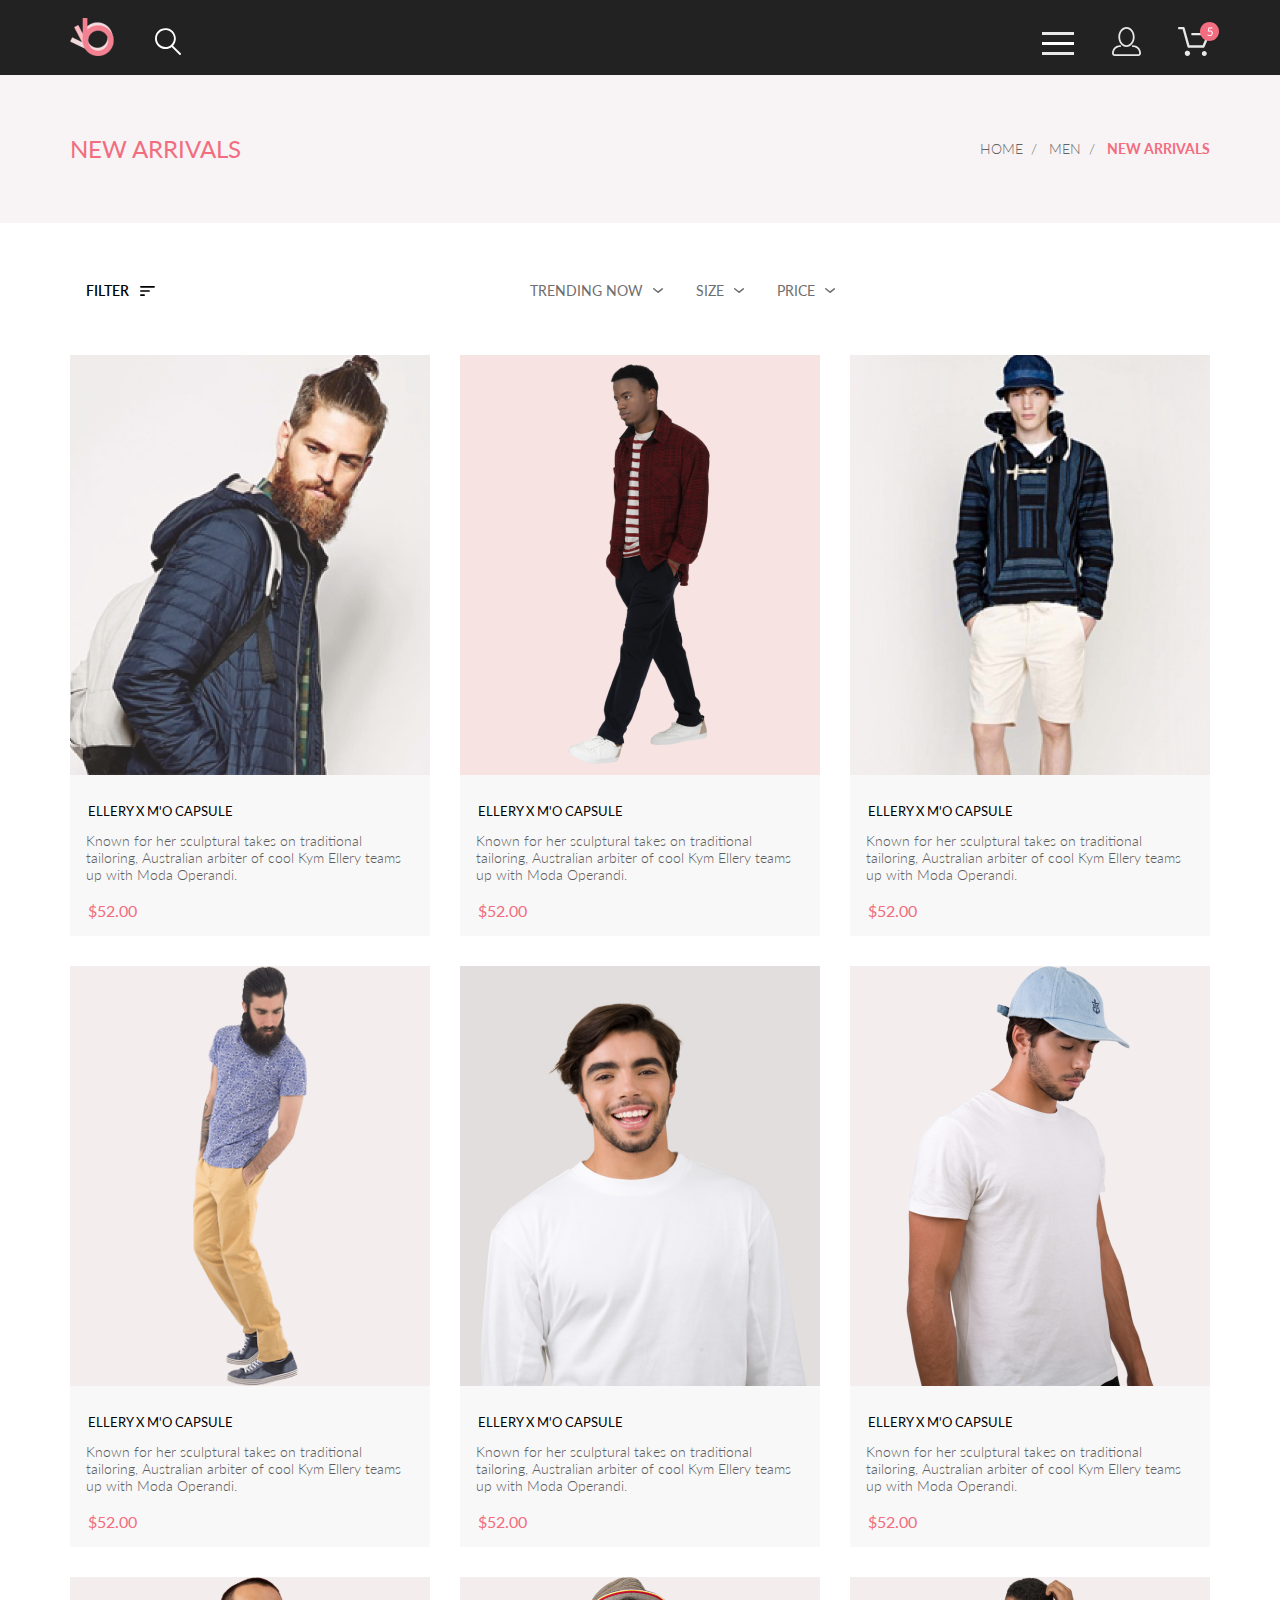
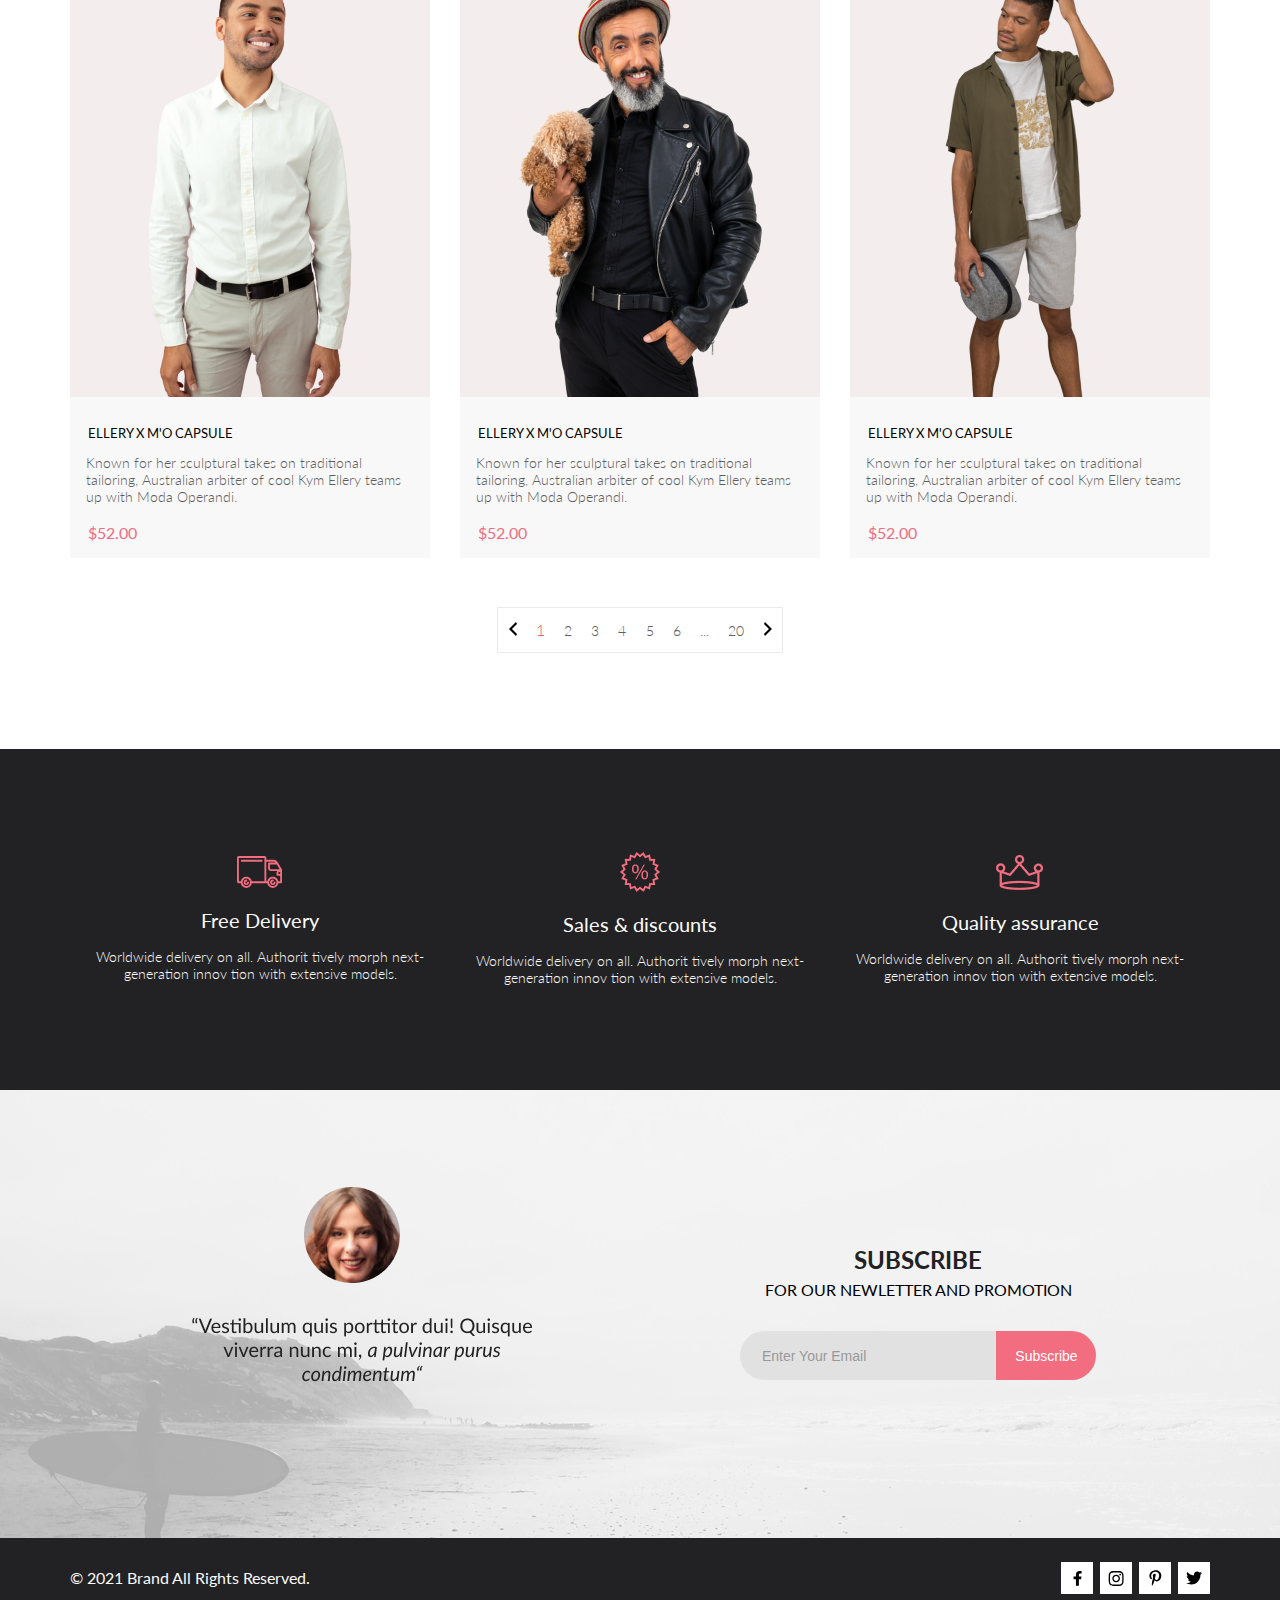
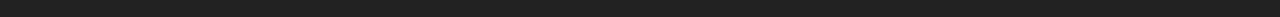
<file: Seminar2/catalog.html>
<!DOCTYPE html>
<html lang="en">

<head>
    <meta charset="UTF-8">
    <meta http-equiv="X-UA-Compatible" content="IE=edge">
    <meta name="viewport" content="width=device-width, initial-scale=1.0">
    <link rel="stylesheet" href="css/style.css">
    <link rel="preconnect" href="https://fonts.googleapis.com">
    <link rel="preconnect" href="https://fonts.gstatic.com" crossorigin>
    <link href="https://fonts.googleapis.com/css2?family=Lato&display=swap" rel="stylesheet">
    <title>Document</title>
</head>

<body>
    <header class="header">
        <div class="header-container">
            <div class="header-btn-icons">
                <a href="index.html"><img class="header-logo" src="all-images/header/logo-icon.svg" alt="logo"></a>
                <form class="header-form" action="#">
                    <input class="header-search-btn" type="search" id="search-btn">
                    <label for="search-btn">
                        <svg width="27" height="28" viewBox="0 0 27 28" xmlns="http://www.w3.org/2000/svg">
                            <path
                                d="M19.0596 17.6259C20.6713 15.8658 21.6282 13.6048 21.7698 11.2225C21.9113 8.84018 21.2288 6.48173 19.8369 4.54318C18.445 2.60463 16.4285 1.20404 14.126 0.576619C11.8234 -0.0508009 9.3751 0.13316 7.19217 1.09761C5.00923 2.06205 3.22463 3.74825 2.13804 5.87302C1.05145 7.9978 0.729054 10.4318 1.225 12.7661C1.72094 15.1005 3.00501 17.1932 4.86158 18.6927C6.71814 20.1922 9.03413 21.0072 11.4206 21.0009C13.673 21.004 15.8645 20.27 17.6606 18.9109L25.4086 26.7179C25.4941 26.807 25.5965 26.8781 25.7099 26.927C25.8232 26.9759 25.9452 27.0017 26.0686 27.0029C26.1923 27.0033 26.3148 26.9782 26.4283 26.9292C26.5419 26.8801 26.6441 26.8082 26.7286 26.7179C26.9025 26.537 26.9997 26.2958 26.9997 26.0449C26.9997 25.794 26.9025 25.5528 26.7286 25.3719L19.0596 17.6259ZM2.88662 10.5009C2.89946 8.81563 3.41094 7.17187 4.35659 5.77685C5.30224 4.38183 6.63972 3.29801 8.20044 2.662C9.76115 2.02599 11.4752 1.86627 13.1266 2.20298C14.7779 2.53969 16.2926 3.35775 17.4797 4.55404C18.6668 5.75033 19.4732 7.27129 19.7972 8.92519C20.1212 10.5791 19.9483 12.2919 19.3002 13.8476C18.6522 15.4034 17.5581 16.7325 16.1559 17.6674C14.7536 18.6023 13.1059 19.1011 11.4206 19.1009C9.14916 19.0901 6.97482 18.1784 5.37484 16.566C3.77486 14.9537 2.87998 12.7724 2.88662 10.5009Z">
                            </path>
                        </svg>
                    </label>
                </form>
            </div>
            <div class="header-btn-icons">
                <nav class="header_nav">
                    <label class="header-menu-btn" for="menu-switch"><span></span></label>
                    <input class="menu-switch" type="checkbox" id="menu-switch">
                    <ul class="menu-list">
                        <li><a class="menu-list-close-btn" href="#"><img src="all-images/header/menu-close.png"
                                    alt="close"></a></li>
                        <li>
                            <span class="menu-list-title">MENU</span>
                        </li>
                        <li><a class="menu-list-subtitle" href="#">MAN</a></li>
                        <li class="sublist-item"><a class="sublist-item" href="#">Accessories</a></li>
                        <li class="sublist-item"><a class="sublist-item" href="#">Bags</a></li>
                        <li class="sublist-item"><a class="sublist-item" href="#">Denim</a></li>
                        <li class="sublist-item"><a class="sublist-item" href="#">T-Shirts</a></li>
                        <li><a class="menu-list-subtitle" href="#">WOMAN</a></li>
                        <li class="sublist-item"><a class="sublist-item" href="#">Accessories</a></li>
                        <li class="sublist-item"><a class="sublist-item" href="#">Jackts & Coats</a></li>
                        <li class="sublist-item"><a class="sublist-item" href="#">Polos</a></li>
                        <li class="sublist-item"><a class="sublist-item" href="#">T-Shirts</a></li>
                        <li class="sublist-item"><a class="sublist-item" href="#">Shirts</a></li>
                        <li><a class="menu-list-subtitle" href="#">KIDS</a></li>
                        <li class="sublist-item"><a class="sublist-item" href="#">Accesories</a></li>
                        <li class="sublist-item"><a class="sublist-item" href="#">Jackts & Coats</a></li>
                        <li class="sublist-item"><a class="sublist-item" href="#">Polos</a></li>
                        <li class="sublist-item"><a class="sublist-item" href="#">T-Shirts</a></li>
                        <li class="sublist-item"><a class="sublist-item" href="#">Shirts</a></li>
                        <li class="sublist-item"><a class="sublist-item" href="#">Bags</a></li>
                    </ul>
                </nav>
                <button class="header-account-btn">
                    <svg width="29" height="29" viewBox="0 0 29 29" xmlns="http://www.w3.org/2000/svg">
                        <path
                            d="M14.5 19.937C19 19.937 22.656 15.464 22.656 9.968C22.656 4.472 19 0 14.5 0C13.3631 0.0217413 12.2463 0.303398 11.2351 0.823397C10.2239 1.34339 9.34507 2.08794 8.66602 3C7.12663 4.99573 6.30819 7.45381 6.34399 9.974C6.34399 15.465 10 19.937 14.5 19.937ZM14.5 1.813C18 1.813 20.844 5.472 20.844 9.969C20.844 14.466 17.998 18.125 14.5 18.125C11.002 18.125 8.15603 14.465 8.15503 9.969C8.15403 5.473 11 1.813 14.5 1.813ZM20.844 18.125C20.6036 18.125 20.373 18.2205 20.203 18.3905C20.033 18.5605 19.9375 18.7911 19.9375 19.0315C19.9375 19.2719 20.033 19.5025 20.203 19.6725C20.373 19.8425 20.6036 19.938 20.844 19.938C22.526 19.9399 24.1386 20.6088 25.3279 21.7982C26.5172 22.9875 27.1861 24.6 27.188 26.282C27.1875 26.5221 27.0918 26.7523 26.922 26.9221C26.7522 27.0918 26.5221 27.1875 26.282 27.188H2.71997C2.47985 27.1875 2.24975 27.0918 2.07996 26.9221C1.91016 26.7523 1.81449 26.5221 1.81396 26.282C1.81608 24.6001 2.48517 22.9877 3.67444 21.7985C4.86371 20.6092 6.47608 19.9401 8.15796 19.938C8.39824 19.938 8.62868 19.8425 8.79858 19.6726C8.96849 19.5027 9.06396 19.2723 9.06396 19.032C9.06396 18.7917 8.96849 18.5613 8.79858 18.3914C8.62868 18.2215 8.39824 18.126 8.15796 18.126C5.99541 18.1279 3.92201 18.9875 2.39258 20.5164C0.863144 22.0453 0.00264777 24.1185 0 26.281C0.000794067 27.0019 0.287502 27.693 0.797241 28.2027C1.30698 28.7125 1.99811 28.9992 2.71899 29H26.282C27.0027 28.9989 27.6936 28.7121 28.2031 28.2024C28.7126 27.6927 28.9992 27.0017 29 26.281C28.9974 24.1187 28.1372 22.0457 26.6083 20.5168C25.0793 18.9878 23.0063 18.1276 20.844 18.125Z">
                        </path>
                    </svg>
                </button>
                <button class="header-basket-btn">
                    <span class="basket-meter">
                        <svg width="20" height="19" viewBox="0 0 20 19" fill="none" xmlns="http://www.w3.org/2000/svg">
                            <path
                                d="M9.50195 19C14.7487 19 19.002 14.7467 19.002 9.5C19.002 4.25329 14.7487 0 9.50195 0C4.25525 0 0.00195312 4.25329 0.00195312 9.5C0.00195312 14.7467 4.25525 19 9.50195 19Z"
                                fill="#F16D7F" />
                        </svg>
                        <svg width="6" height="10" viewBox="0 0 6 10" fill="none" xmlns="http://www.w3.org/2000/svg">
                            <path
                                d="M1.81458 3.648C2.26258 3.552 2.67458 3.504 3.05058 3.504C3.49858 3.504 3.89458 3.57 4.23858 3.702C4.58258 3.834 4.86858 4.016 5.09658 4.248C5.32858 4.48 5.50258 4.754 5.61858 5.07C5.73858 5.386 5.79858 5.73 5.79858 6.102C5.79858 6.558 5.71858 6.97 5.55858 7.338C5.40258 7.706 5.18458 8.022 4.90458 8.286C4.62858 8.546 4.30258 8.746 3.92658 8.886C3.55058 9.026 3.14458 9.096 2.70858 9.096C2.45658 9.096 2.21458 9.07 1.98258 9.018C1.75058 8.97 1.53258 8.904 1.32858 8.82C1.12858 8.736 0.942578 8.64 0.770578 8.532C0.598578 8.424 0.446578 8.31 0.314578 8.19L0.644578 7.734C0.716578 7.63 0.810578 7.578 0.926578 7.578C1.00658 7.578 1.09658 7.61 1.19658 7.674C1.29658 7.734 1.41858 7.802 1.56258 7.878C1.70658 7.954 1.87458 8.024 2.06658 8.088C2.26258 8.148 2.49458 8.178 2.76258 8.178C3.06258 8.178 3.33258 8.13 3.57258 8.034C3.81258 7.938 4.01858 7.802 4.19058 7.626C4.36258 7.446 4.49458 7.232 4.58658 6.984C4.67858 6.736 4.72458 6.458 4.72458 6.15C4.72458 5.882 4.68458 5.64 4.60458 5.424C4.52858 5.208 4.41058 5.024 4.25058 4.872C4.09458 4.72 3.89858 4.602 3.66258 4.518C3.42658 4.434 3.15058 4.392 2.83458 4.392C2.61858 4.392 2.39258 4.41 2.15658 4.446C1.92458 4.482 1.68658 4.54 1.44258 4.62L0.770578 4.422L1.46058 0.401999H5.53458V0.87C5.53458 1.022 5.48658 1.148 5.39058 1.248C5.29858 1.344 5.13858 1.392 4.91058 1.392H2.21058L1.81458 3.648Z"
                                fill="white" />
                        </svg>

                    </span>
                    <svg width="32" height="29" viewBox="0 0 32 29" fill="none" xmlns="http://www.w3.org/2000/svg">
                        <path
                            d="M26.2009 29C25.5532 28.9738 24.9415 28.6948 24.4972 28.2227C24.0529 27.7506 23.8114 27.1232 23.8245 26.475C23.8376 25.8269 24.1043 25.2097 24.5673 24.7559C25.0303 24.3022 25.6527 24.048 26.301 24.048C26.9493 24.048 27.5717 24.3022 28.0347 24.7559C28.4977 25.2097 28.7644 25.8269 28.7775 26.475C28.7906 27.1232 28.549 27.7506 28.1047 28.2227C27.6604 28.6948 27.0488 28.9738 26.401 29H26.2009ZM6.75293 26.32C6.75293 25.79 6.91011 25.2718 7.20459 24.8311C7.49907 24.3904 7.91764 24.0469 8.40735 23.844C8.89705 23.6412 9.43594 23.5881 9.95581 23.6915C10.4757 23.7949 10.9532 24.0502 11.328 24.425C11.7028 24.7998 11.9581 25.2773 12.0615 25.7972C12.1649 26.317 12.1118 26.8559 11.9089 27.3456C11.7061 27.8353 11.3626 28.2539 10.9219 28.5483C10.4812 28.8428 9.96304 29 9.43298 29C9.08087 29.0003 8.73212 28.9311 8.40674 28.7966C8.08136 28.662 7.78569 28.4646 7.53662 28.2158C7.28755 27.9669 7.09001 27.6713 6.9552 27.3461C6.82039 27.0208 6.75098 26.6721 6.75098 26.32H6.75293ZM10.553 20.686C10.2935 20.6868 10.0409 20.6024 9.83411 20.4457C9.62727 20.2891 9.47758 20.0689 9.40796 19.819L4.57495 2.36401H1.18201C0.868521 2.36401 0.567859 2.23947 0.346191 2.01781C0.124523 1.79614 0 1.49549 0 1.18201C0 0.868519 0.124523 0.567873 0.346191 0.346205C0.567859 0.124537 0.868521 5.81268e-06 1.18201 5.81268e-06H5.46301C5.7225 -0.00080736 5.97504 0.0837201 6.18176 0.240568C6.38848 0.397416 6.53784 0.617884 6.60693 0.868006L11.4399 18.323H24.6179L29.001 8.27501H14.401C14.2428 8.27961 14.0854 8.25242 13.9379 8.19507C13.7904 8.13771 13.6559 8.05134 13.5424 7.94108C13.4288 7.83082 13.3386 7.69891 13.277 7.55315C13.2154 7.40739 13.1836 7.25075 13.1836 7.0925C13.1836 6.93426 13.2154 6.77762 13.277 6.63186C13.3386 6.4861 13.4288 6.35419 13.5424 6.24393C13.6559 6.13367 13.7904 6.0473 13.9379 5.98994C14.0854 5.93259 14.2428 5.90541 14.401 5.91001H30.814C31.0097 5.90996 31.2022 5.95866 31.3744 6.05172C31.5465 6.14478 31.6928 6.27926 31.7999 6.44301C31.9078 6.60729 31.9734 6.79569 31.9908 6.99145C32.0083 7.18721 31.9771 7.38424 31.9 7.565L26.495 19.977C26.4026 20.1876 26.251 20.3668 26.0585 20.4927C25.866 20.6186 25.641 20.6858 25.411 20.686H10.553Z" />
                    </svg>

                </button>
            </div>
        </div>
    </header>
    <main>
        <section class="page-header-heading">
            <div class="page-container">
                <span class="page-header-title">
                    NEW ARRIVALS
                </span>
                <ul class="page-header-breadcrumb">
                    <li><a class="header-txt-inactive" href="">HOME</a></li>
                    <li><a class="header-txt-inactive" href="">MEN</a></li>
                    <li>NEW ARRIVALS</li>
                </ul>
            </div>
        </section>
        <div class="filters">
            <label class="filter-menu-btn" for="filter-menu-switch"><span class="filter-txt">FILTER<svg width="15"
                        height="10" viewBox="0 0 15 10" fill="none" xmlns="http://www.w3.org/2000/svg">
                        <path
                            d="M0.833333 10H4.16667C4.625 10 5 9.625 5 9.16667C5 8.70833 4.625 8.33333 4.16667 8.33333H0.833333C0.375 8.33333 0 8.70833 0 9.16667C0 9.625 0.375 10 0.833333 10ZM0 0.833333C0 1.29167 0.375 1.66667 0.833333 1.66667H14.1667C14.625 1.66667 15 1.29167 15 0.833333C15 0.375 14.625 0 14.1667 0H0.833333C0.375 0 0 0.375 0 0.833333ZM0.833333 5.83333H9.16667C9.625 5.83333 10 5.45833 10 5C10 4.54167 9.625 4.16667 9.16667 4.16667H0.833333C0.375 4.16667 0 4.54167 0 5C0 5.45833 0.375 5.83333 0.833333 5.83333Z" />
                    </svg><svg width="38" height="25" viewBox="0 0 38 25" fill="none"
                        xmlns="http://www.w3.org/2000/svg">
                        <path
                            d="M2.08333 25H10.4167C11.5625 25 12.5 24.0625 12.5 22.9167C12.5 21.7708 11.5625 20.8333 10.4167 20.8333H2.08333C0.9375 20.8333 0 21.7708 0 22.9167C0 24.0625 0.9375 25 2.08333 25ZM0 2.08333C0 3.22917 0.9375 4.16667 2.08333 4.16667H35.4167C36.5625 4.16667 37.5 3.22917 37.5 2.08333C37.5 0.9375 36.5625 0 35.4167 0H2.08333C0.9375 0 0 0.9375 0 2.08333ZM2.08333 14.5833H22.9167C24.0625 14.5833 25 13.6458 25 12.5C25 11.3542 24.0625 10.4167 22.9167 10.4167H2.08333C0.9375 10.4167 0 11.3542 0 12.5C0 13.6458 0.9375 14.5833 2.08333 14.5833Z" />
                    </svg></span></label>
            <input class="filter-menu-switch" type="checkbox" id="filter-menu-switch">
            <ul class="filter-menu">
                <li class="filter-menu-item">
                    <label class="filter-menu-btn-category" for="filter-menu-switch-category"><span
                            class="filter-menu-txt">CATEGORY</span></label>
                    <input class="filter-menu-switch-category" type="checkbox" id="filter-menu-switch-category">
                    <span class="filter-decoration"></span>
                    <hr class="filter-menu-hr-1">
                    <ul class="filter-submenu">
                        <li class="submenu-item"><a class="submenu-link" href="#">Accessories</a></li>
                        <li class="submenu-item"><a class="submenu-link" href="#">Bags</a></li>
                        <li class="submenu-item"><a class="submenu-link" href="#">Denim</a></li>
                        <li class="submenu-item"><a class="submenu-link" href="#">Hoodies & Sweatshirts</a></li>
                        <li class="submenu-item"><a class="submenu-link" href="#">Jackets & Coats</a></li>
                        <li class="submenu-item"><a class="submenu-link" href="#">Polos</a></li>
                        <li class="submenu-item"><a class="submenu-link" href="#">Shirts</a></li>
                        <li class="submenu-item"><a class="submenu-link" href="#">Shoes</a></li>
                        <li class="submenu-item"><a class="submenu-link" href="#">Sweaters & Knits</a></li>
                        <li class="submenu-item"><a class="submenu-link" href="#">T-Shirts</a></li>
                        <li class="submenu-item"><a class="submenu-link" href="#">Tanks</a></li>
                    </ul>
                </li>
                <li class="filter-menu-item">
                    <label class="filter-menu-btn-brand" for="filter-menu-switch-brand"><span
                            class="filter-menu-txt">BRAND</span></label>
                    <input class="filter-menu-switch-brand" type="checkbox" id="filter-menu-switch-brand">
                    <span class="filter-decoration-2"></span>
                    <hr class="filter-menu-hr-2">
                </li>
                <li class="filter-menu-item">
                    <label class="filter-menu-btn-designer" for="filter-menu-switch-designer"><span
                            class="filter-menu-txt">DESIGNER</span></label>
                    <input class="filter-menu-switch-designer" type="checkbox" id="filter-menu-switch-designer">
                    <span class="filter-decoration-3"></span>
                    <hr class="filter-menu-hr-3">
                </li>
            </ul>
            <div class="right-filtres">
                <label class="trending-filter-menu-btn" for="trending-filter-menu-switch"><span
                        class="right-filter-txt">TRENDING NOW<svg width="11" height="6" viewBox="0 0 11 6" fill="none"
                            xmlns="http://www.w3.org/2000/svg">
                            <path
                                d="M5.00214 5.00214C4.83521 5.00247 4.67343 4.94433 4.54488 4.83782L0.258102 1.2655C0.112196 1.14422 0.0204417 0.969958 0.00302325 0.781035C-0.0143952 0.592112 0.0439493 0.404007 0.165221 0.258101C0.286493 0.112196 0.460759 0.0204417 0.649682 0.00302327C0.838605 -0.0143952 1.02671 0.043949 1.17262 0.165221L5.00214 3.36602L8.83167 0.279536C8.90475 0.220188 8.98884 0.175869 9.0791 0.149125C9.16937 0.122382 9.26403 0.113741 9.35764 0.1237C9.45126 0.133659 9.54198 0.162021 9.6246 0.207156C9.70722 0.252292 9.7801 0.313311 9.83906 0.386705C9.90449 0.460167 9.95405 0.546351 9.98462 0.639855C10.0152 0.733359 10.0261 0.83217 10.0167 0.930097C10.0073 1.02802 9.97784 1.12296 9.93005 1.20895C9.88227 1.29494 9.81723 1.37013 9.73904 1.42982L5.45225 4.88068C5.32002 4.97036 5.16154 5.01312 5.00214 5.00214Z" />
                        </svg></span></label>
                <input class="trending-filter-menu-switch" type="checkbox" id="trending-filter-menu-switch">
                <label class="size-filter-menu-btn" for="size-filter-menu-switch"><span
                        class="right-filter-txt">SIZE<svg width="11" height="6" viewBox="0 0 11 6" fill="none"
                            xmlns="http://www.w3.org/2000/svg">
                            <path
                                d="M5.00214 5.00214C4.83521 5.00247 4.67343 4.94433 4.54488 4.83782L0.258102 1.2655C0.112196 1.14422 0.0204417 0.969958 0.00302325 0.781035C-0.0143952 0.592112 0.0439493 0.404007 0.165221 0.258101C0.286493 0.112196 0.460759 0.0204417 0.649682 0.00302327C0.838605 -0.0143952 1.02671 0.043949 1.17262 0.165221L5.00214 3.36602L8.83167 0.279536C8.90475 0.220188 8.98884 0.175869 9.0791 0.149125C9.16937 0.122382 9.26403 0.113741 9.35764 0.1237C9.45126 0.133659 9.54198 0.162021 9.6246 0.207156C9.70722 0.252292 9.7801 0.313311 9.83906 0.386705C9.90449 0.460167 9.95405 0.546351 9.98462 0.639855C10.0152 0.733359 10.0261 0.83217 10.0167 0.930097C10.0073 1.02802 9.97784 1.12296 9.93005 1.20895C9.88227 1.29494 9.81723 1.37013 9.73904 1.42982L5.45225 4.88068C5.32002 4.97036 5.16154 5.01312 5.00214 5.00214Z" />
                        </svg></span></label>
                <input class="size-filter-menu-switch" type="checkbox" id="size-filter-menu-switch">
                <div class="size-menu">
                    <input class="size-checkbox" id="select-xsmall" type="checkbox" value="xsmall" name="selectName">
                    <label class="size-checkbox-title" for="select-xsmall">XS</label>
                    <input class="size-checkbox" id="select-small" type="checkbox" value="xsmall" name="selectName">
                    <label class="size-checkbox-title" for="select-small">S</label>
                    <input class="size-checkbox" id="select-M" type="checkbox" value="xsmall" name="selectName">
                    <label class="size-checkbox-title" for="select-M">M</label>
                    <input class="size-checkbox" id="select-L" type="checkbox" value="xsmall" name="selectName">
                    <label class="size-checkbox-title" for="select-L">L</label>
                </div>
                <label class="price-filter-menu-btn" for="price-filter-menu-switch"><span
                        class="right-filter-txt">PRICE<svg style="padding-right: 0;" width="11" height="6"
                            viewBox="0 0 11 6" fill="none" xmlns="http://www.w3.org/2000/svg">
                            <path
                                d="M5.00214 5.00214C4.83521 5.00247 4.67343 4.94433 4.54488 4.83782L0.258102 1.2655C0.112196 1.14422 0.0204417 0.969958 0.00302325 0.781035C-0.0143952 0.592112 0.0439493 0.404007 0.165221 0.258101C0.286493 0.112196 0.460759 0.0204417 0.649682 0.00302327C0.838605 -0.0143952 1.02671 0.043949 1.17262 0.165221L5.00214 3.36602L8.83167 0.279536C8.90475 0.220188 8.98884 0.175869 9.0791 0.149125C9.16937 0.122382 9.26403 0.113741 9.35764 0.1237C9.45126 0.133659 9.54198 0.162021 9.6246 0.207156C9.70722 0.252292 9.7801 0.313311 9.83906 0.386705C9.90449 0.460167 9.95405 0.546351 9.98462 0.639855C10.0152 0.733359 10.0261 0.83217 10.0167 0.930097C10.0073 1.02802 9.97784 1.12296 9.93005 1.20895C9.88227 1.29494 9.81723 1.37013 9.73904 1.42982L5.45225 4.88068C5.32002 4.97036 5.16154 5.01312 5.00214 5.00214Z" />
                        </svg></span></label>
                <input class="price-filter-menu-switch" type="checkbox" id="price-filter-menu-switch">
            </div>
        </div>
        <section class="product">
            <div class="cards">
                <div class="card">
                    <img class="product-image" src="all-images/catalog/card1-man.png" alt="product">
                    <p class="card-heading">ELLERY X M'O CAPSULE</p>
                    <p class="card-description">Known for her sculptural takes on traditional tailoring,
                        Australian arbiter of cool Kym Ellery teams up with Moda Operandi.</p>
                    <p class="card-price">$52.00</p>
                    <button class="card-btn"><svg width="27" height="25" viewBox="0 0 27 25"
                            xmlns="http://www.w3.org/2000/svg">
                            <path
                                d="M21.876 22.2662C21.921 22.2549 21.9423 22.2339 21.96 22.2129C21.9678 22.2037 21.9756 22.1946 21.9835 22.1855C22.02 22.1438 22.0233 22.0553 22.0224 22.0105C22.0092 21.9044 21.9185 21.8315 21.8412 21.8315C21.8375 21.8315 21.8336 21.8317 21.8312 21.8318C21.7531 21.8372 21.6653 21.9409 21.6719 22.0625C21.6813 22.1793 21.7675 22.2662 21.8392 22.2662H21.876ZM8.21954 22.2599C8.31873 22.2599 8.39935 22.1655 8.39935 22.0496C8.39935 21.9341 8.31873 21.8401 8.21954 21.8401C8.12042 21.8401 8.03973 21.9341 8.03973 22.0496C8.03973 22.1655 8.12042 22.2599 8.21954 22.2599ZM21.9995 24.2662C21.9517 24.2662 21.8878 24.2662 21.8392 24.2662C20.7017 24.2662 19.7567 23.3545 19.6765 22.198C19.5964 20.9929 20.4937 19.9183 21.6953 19.8364C21.7441 19.8331 21.7928 19.8315 21.8412 19.8315C22.9799 19.8315 23.9413 20.7324 24.019 21.8884C24.0505 22.4915 23.8741 23.0612 23.4898 23.5012C23.1055 23.9575 22.5764 24.2177 21.9995 24.2662ZM8.21954 24.2599C7.01532 24.2599 6.03973 23.2709 6.03973 22.0496C6.03973 20.8291 7.01532 19.8401 8.21954 19.8401C9.42371 19.8401 10.3994 20.8291 10.3994 22.0496C10.3994 23.2709 9.42371 24.2599 8.21954 24.2599ZM21.1984 17.3938H9.13306C8.70013 17.3938 8.31586 17.1005 8.20331 16.6775L4.27753 2.24768H1.52173C0.993408 2.24768 0.560547 1.80859 0.560547 1.27039C0.560547 0.733032 0.993408 0.292969 1.52173 0.292969H4.99933C5.43134 0.292969 5.81561 0.586304 5.9281 1.01025L9.85394 15.4391H20.5576L24.1144 7.13379H12.2578C11.7286 7.13379 11.2957 6.69373 11.2957 6.15649C11.2957 5.61914 11.7286 5.17908 12.2578 5.17908H25.5886C25.9091 5.17908 26.2141 5.34192 26.3896 5.61914C26.566 5.89539 26.5984 6.23743 26.4697 6.547L22.0795 16.807C21.9193 17.1653 21.5827 17.3938 21.1984 17.3938Z">
                            </path>
                        </svg><span class="card-btn-txt">Add to Cart</span></button>
                </div>
                <div class="card">
                    <img class="product-image" src="all-images/catalog/card2-man.png" alt="product">
                    <p class="card-heading">ELLERY X M'O CAPSULE</p>
                    <p class="card-description">Known for her sculptural takes on traditional tailoring,
                        Australian arbiter of cool Kym Ellery teams up with Moda Operandi.</p>
                    <p class="card-price">$52.00</p>
                    <button class="card-btn"><svg width="27" height="25" viewBox="0 0 27 25"
                            xmlns="http://www.w3.org/2000/svg">
                            <path
                                d="M21.876 22.2662C21.921 22.2549 21.9423 22.2339 21.96 22.2129C21.9678 22.2037 21.9756 22.1946 21.9835 22.1855C22.02 22.1438 22.0233 22.0553 22.0224 22.0105C22.0092 21.9044 21.9185 21.8315 21.8412 21.8315C21.8375 21.8315 21.8336 21.8317 21.8312 21.8318C21.7531 21.8372 21.6653 21.9409 21.6719 22.0625C21.6813 22.1793 21.7675 22.2662 21.8392 22.2662H21.876ZM8.21954 22.2599C8.31873 22.2599 8.39935 22.1655 8.39935 22.0496C8.39935 21.9341 8.31873 21.8401 8.21954 21.8401C8.12042 21.8401 8.03973 21.9341 8.03973 22.0496C8.03973 22.1655 8.12042 22.2599 8.21954 22.2599ZM21.9995 24.2662C21.9517 24.2662 21.8878 24.2662 21.8392 24.2662C20.7017 24.2662 19.7567 23.3545 19.6765 22.198C19.5964 20.9929 20.4937 19.9183 21.6953 19.8364C21.7441 19.8331 21.7928 19.8315 21.8412 19.8315C22.9799 19.8315 23.9413 20.7324 24.019 21.8884C24.0505 22.4915 23.8741 23.0612 23.4898 23.5012C23.1055 23.9575 22.5764 24.2177 21.9995 24.2662ZM8.21954 24.2599C7.01532 24.2599 6.03973 23.2709 6.03973 22.0496C6.03973 20.8291 7.01532 19.8401 8.21954 19.8401C9.42371 19.8401 10.3994 20.8291 10.3994 22.0496C10.3994 23.2709 9.42371 24.2599 8.21954 24.2599ZM21.1984 17.3938H9.13306C8.70013 17.3938 8.31586 17.1005 8.20331 16.6775L4.27753 2.24768H1.52173C0.993408 2.24768 0.560547 1.80859 0.560547 1.27039C0.560547 0.733032 0.993408 0.292969 1.52173 0.292969H4.99933C5.43134 0.292969 5.81561 0.586304 5.9281 1.01025L9.85394 15.4391H20.5576L24.1144 7.13379H12.2578C11.7286 7.13379 11.2957 6.69373 11.2957 6.15649C11.2957 5.61914 11.7286 5.17908 12.2578 5.17908H25.5886C25.9091 5.17908 26.2141 5.34192 26.3896 5.61914C26.566 5.89539 26.5984 6.23743 26.4697 6.547L22.0795 16.807C21.9193 17.1653 21.5827 17.3938 21.1984 17.3938Z">
                            </path>
                        </svg><span class="card-btn-txt">Add to Cart</span></button>
                </div>
                <div class="card">
                    <img class="product-image" src="all-images/catalog/card3-man.png" alt="product">
                    <p class="card-heading">ELLERY X M'O CAPSULE</p>
                    <p class="card-description">Known for her sculptural takes on traditional tailoring,
                        Australian arbiter of cool Kym Ellery teams up with Moda Operandi.</p>
                    <p class="card-price">$52.00</p>
                    <button class="card-btn"><svg width="27" height="25" viewBox="0 0 27 25"
                            xmlns="http://www.w3.org/2000/svg">
                            <path
                                d="M21.876 22.2662C21.921 22.2549 21.9423 22.2339 21.96 22.2129C21.9678 22.2037 21.9756 22.1946 21.9835 22.1855C22.02 22.1438 22.0233 22.0553 22.0224 22.0105C22.0092 21.9044 21.9185 21.8315 21.8412 21.8315C21.8375 21.8315 21.8336 21.8317 21.8312 21.8318C21.7531 21.8372 21.6653 21.9409 21.6719 22.0625C21.6813 22.1793 21.7675 22.2662 21.8392 22.2662H21.876ZM8.21954 22.2599C8.31873 22.2599 8.39935 22.1655 8.39935 22.0496C8.39935 21.9341 8.31873 21.8401 8.21954 21.8401C8.12042 21.8401 8.03973 21.9341 8.03973 22.0496C8.03973 22.1655 8.12042 22.2599 8.21954 22.2599ZM21.9995 24.2662C21.9517 24.2662 21.8878 24.2662 21.8392 24.2662C20.7017 24.2662 19.7567 23.3545 19.6765 22.198C19.5964 20.9929 20.4937 19.9183 21.6953 19.8364C21.7441 19.8331 21.7928 19.8315 21.8412 19.8315C22.9799 19.8315 23.9413 20.7324 24.019 21.8884C24.0505 22.4915 23.8741 23.0612 23.4898 23.5012C23.1055 23.9575 22.5764 24.2177 21.9995 24.2662ZM8.21954 24.2599C7.01532 24.2599 6.03973 23.2709 6.03973 22.0496C6.03973 20.8291 7.01532 19.8401 8.21954 19.8401C9.42371 19.8401 10.3994 20.8291 10.3994 22.0496C10.3994 23.2709 9.42371 24.2599 8.21954 24.2599ZM21.1984 17.3938H9.13306C8.70013 17.3938 8.31586 17.1005 8.20331 16.6775L4.27753 2.24768H1.52173C0.993408 2.24768 0.560547 1.80859 0.560547 1.27039C0.560547 0.733032 0.993408 0.292969 1.52173 0.292969H4.99933C5.43134 0.292969 5.81561 0.586304 5.9281 1.01025L9.85394 15.4391H20.5576L24.1144 7.13379H12.2578C11.7286 7.13379 11.2957 6.69373 11.2957 6.15649C11.2957 5.61914 11.7286 5.17908 12.2578 5.17908H25.5886C25.9091 5.17908 26.2141 5.34192 26.3896 5.61914C26.566 5.89539 26.5984 6.23743 26.4697 6.547L22.0795 16.807C21.9193 17.1653 21.5827 17.3938 21.1984 17.3938Z">
                            </path>
                        </svg><span class="card-btn-txt">Add to Cart</span></button>
                </div>
                <div class="card">
                    <img class="product-image" src="all-images/catalog/card4-man.png" alt="product">
                    <p class="card-heading">ELLERY X M'O CAPSULE</p>
                    <p class="card-description">Known for her sculptural takes on traditional tailoring,
                        Australian arbiter of cool Kym Ellery teams up with Moda Operandi.</p>
                    <p class="card-price">$52.00</p>
                    <button class="card-btn"><svg width="27" height="25" viewBox="0 0 27 25"
                            xmlns="http://www.w3.org/2000/svg">
                            <path
                                d="M21.876 22.2662C21.921 22.2549 21.9423 22.2339 21.96 22.2129C21.9678 22.2037 21.9756 22.1946 21.9835 22.1855C22.02 22.1438 22.0233 22.0553 22.0224 22.0105C22.0092 21.9044 21.9185 21.8315 21.8412 21.8315C21.8375 21.8315 21.8336 21.8317 21.8312 21.8318C21.7531 21.8372 21.6653 21.9409 21.6719 22.0625C21.6813 22.1793 21.7675 22.2662 21.8392 22.2662H21.876ZM8.21954 22.2599C8.31873 22.2599 8.39935 22.1655 8.39935 22.0496C8.39935 21.9341 8.31873 21.8401 8.21954 21.8401C8.12042 21.8401 8.03973 21.9341 8.03973 22.0496C8.03973 22.1655 8.12042 22.2599 8.21954 22.2599ZM21.9995 24.2662C21.9517 24.2662 21.8878 24.2662 21.8392 24.2662C20.7017 24.2662 19.7567 23.3545 19.6765 22.198C19.5964 20.9929 20.4937 19.9183 21.6953 19.8364C21.7441 19.8331 21.7928 19.8315 21.8412 19.8315C22.9799 19.8315 23.9413 20.7324 24.019 21.8884C24.0505 22.4915 23.8741 23.0612 23.4898 23.5012C23.1055 23.9575 22.5764 24.2177 21.9995 24.2662ZM8.21954 24.2599C7.01532 24.2599 6.03973 23.2709 6.03973 22.0496C6.03973 20.8291 7.01532 19.8401 8.21954 19.8401C9.42371 19.8401 10.3994 20.8291 10.3994 22.0496C10.3994 23.2709 9.42371 24.2599 8.21954 24.2599ZM21.1984 17.3938H9.13306C8.70013 17.3938 8.31586 17.1005 8.20331 16.6775L4.27753 2.24768H1.52173C0.993408 2.24768 0.560547 1.80859 0.560547 1.27039C0.560547 0.733032 0.993408 0.292969 1.52173 0.292969H4.99933C5.43134 0.292969 5.81561 0.586304 5.9281 1.01025L9.85394 15.4391H20.5576L24.1144 7.13379H12.2578C11.7286 7.13379 11.2957 6.69373 11.2957 6.15649C11.2957 5.61914 11.7286 5.17908 12.2578 5.17908H25.5886C25.9091 5.17908 26.2141 5.34192 26.3896 5.61914C26.566 5.89539 26.5984 6.23743 26.4697 6.547L22.0795 16.807C21.9193 17.1653 21.5827 17.3938 21.1984 17.3938Z">
                            </path>
                        </svg><span class="card-btn-txt">Add to Cart</span></button>
                </div>
                <div class="card">
                    <img class="product-image" src="all-images/catalog/card5-man.png" alt="product">
                    <p class="card-heading">ELLERY X M'O CAPSULE</p>
                    <p class="card-description">Known for her sculptural takes on traditional tailoring,
                        Australian arbiter of cool Kym Ellery teams up with Moda Operandi.</p>
                    <p class="card-price">$52.00</p>
                    <button class="card-btn"><svg width="27" height="25" viewBox="0 0 27 25"
                            xmlns="http://www.w3.org/2000/svg">
                            <path
                                d="M21.876 22.2662C21.921 22.2549 21.9423 22.2339 21.96 22.2129C21.9678 22.2037 21.9756 22.1946 21.9835 22.1855C22.02 22.1438 22.0233 22.0553 22.0224 22.0105C22.0092 21.9044 21.9185 21.8315 21.8412 21.8315C21.8375 21.8315 21.8336 21.8317 21.8312 21.8318C21.7531 21.8372 21.6653 21.9409 21.6719 22.0625C21.6813 22.1793 21.7675 22.2662 21.8392 22.2662H21.876ZM8.21954 22.2599C8.31873 22.2599 8.39935 22.1655 8.39935 22.0496C8.39935 21.9341 8.31873 21.8401 8.21954 21.8401C8.12042 21.8401 8.03973 21.9341 8.03973 22.0496C8.03973 22.1655 8.12042 22.2599 8.21954 22.2599ZM21.9995 24.2662C21.9517 24.2662 21.8878 24.2662 21.8392 24.2662C20.7017 24.2662 19.7567 23.3545 19.6765 22.198C19.5964 20.9929 20.4937 19.9183 21.6953 19.8364C21.7441 19.8331 21.7928 19.8315 21.8412 19.8315C22.9799 19.8315 23.9413 20.7324 24.019 21.8884C24.0505 22.4915 23.8741 23.0612 23.4898 23.5012C23.1055 23.9575 22.5764 24.2177 21.9995 24.2662ZM8.21954 24.2599C7.01532 24.2599 6.03973 23.2709 6.03973 22.0496C6.03973 20.8291 7.01532 19.8401 8.21954 19.8401C9.42371 19.8401 10.3994 20.8291 10.3994 22.0496C10.3994 23.2709 9.42371 24.2599 8.21954 24.2599ZM21.1984 17.3938H9.13306C8.70013 17.3938 8.31586 17.1005 8.20331 16.6775L4.27753 2.24768H1.52173C0.993408 2.24768 0.560547 1.80859 0.560547 1.27039C0.560547 0.733032 0.993408 0.292969 1.52173 0.292969H4.99933C5.43134 0.292969 5.81561 0.586304 5.9281 1.01025L9.85394 15.4391H20.5576L24.1144 7.13379H12.2578C11.7286 7.13379 11.2957 6.69373 11.2957 6.15649C11.2957 5.61914 11.7286 5.17908 12.2578 5.17908H25.5886C25.9091 5.17908 26.2141 5.34192 26.3896 5.61914C26.566 5.89539 26.5984 6.23743 26.4697 6.547L22.0795 16.807C21.9193 17.1653 21.5827 17.3938 21.1984 17.3938Z">
                            </path>
                        </svg><span class="card-btn-txt">Add to Cart</span></button>
                </div>
                <div class="card">
                    <img class="product-image" src="all-images/catalog/card6-man.png" alt="product">
                    <p class="card-heading">ELLERY X M'O CAPSULE</p>
                    <p class="card-description">Known for her sculptural takes on traditional tailoring,
                        Australian arbiter of cool Kym Ellery teams up with Moda Operandi.</p>
                    <p class="card-price">$52.00</p>
                    <button class="card-btn"><svg width="27" height="25" viewBox="0 0 27 25"
                            xmlns="http://www.w3.org/2000/svg">
                            <path
                                d="M21.876 22.2662C21.921 22.2549 21.9423 22.2339 21.96 22.2129C21.9678 22.2037 21.9756 22.1946 21.9835 22.1855C22.02 22.1438 22.0233 22.0553 22.0224 22.0105C22.0092 21.9044 21.9185 21.8315 21.8412 21.8315C21.8375 21.8315 21.8336 21.8317 21.8312 21.8318C21.7531 21.8372 21.6653 21.9409 21.6719 22.0625C21.6813 22.1793 21.7675 22.2662 21.8392 22.2662H21.876ZM8.21954 22.2599C8.31873 22.2599 8.39935 22.1655 8.39935 22.0496C8.39935 21.9341 8.31873 21.8401 8.21954 21.8401C8.12042 21.8401 8.03973 21.9341 8.03973 22.0496C8.03973 22.1655 8.12042 22.2599 8.21954 22.2599ZM21.9995 24.2662C21.9517 24.2662 21.8878 24.2662 21.8392 24.2662C20.7017 24.2662 19.7567 23.3545 19.6765 22.198C19.5964 20.9929 20.4937 19.9183 21.6953 19.8364C21.7441 19.8331 21.7928 19.8315 21.8412 19.8315C22.9799 19.8315 23.9413 20.7324 24.019 21.8884C24.0505 22.4915 23.8741 23.0612 23.4898 23.5012C23.1055 23.9575 22.5764 24.2177 21.9995 24.2662ZM8.21954 24.2599C7.01532 24.2599 6.03973 23.2709 6.03973 22.0496C6.03973 20.8291 7.01532 19.8401 8.21954 19.8401C9.42371 19.8401 10.3994 20.8291 10.3994 22.0496C10.3994 23.2709 9.42371 24.2599 8.21954 24.2599ZM21.1984 17.3938H9.13306C8.70013 17.3938 8.31586 17.1005 8.20331 16.6775L4.27753 2.24768H1.52173C0.993408 2.24768 0.560547 1.80859 0.560547 1.27039C0.560547 0.733032 0.993408 0.292969 1.52173 0.292969H4.99933C5.43134 0.292969 5.81561 0.586304 5.9281 1.01025L9.85394 15.4391H20.5576L24.1144 7.13379H12.2578C11.7286 7.13379 11.2957 6.69373 11.2957 6.15649C11.2957 5.61914 11.7286 5.17908 12.2578 5.17908H25.5886C25.9091 5.17908 26.2141 5.34192 26.3896 5.61914C26.566 5.89539 26.5984 6.23743 26.4697 6.547L22.0795 16.807C21.9193 17.1653 21.5827 17.3938 21.1984 17.3938Z">
                            </path>
                        </svg><span class="card-btn-txt">Add to Cart</span></button>
                </div>
                <div class="card">
                    <img class="product-image" src="all-images/catalog/card7-man.png" alt="product">
                    <p class="card-heading">ELLERY X M'O CAPSULE</p>
                    <p class="card-description">Known for her sculptural takes on traditional tailoring,
                        Australian arbiter of cool Kym Ellery teams up with Moda Operandi.</p>
                    <p class="card-price">$52.00</p>
                    <button class="card-btn"><svg width="27" height="25" viewBox="0 0 27 25"
                            xmlns="http://www.w3.org/2000/svg">
                            <path
                                d="M21.876 22.2662C21.921 22.2549 21.9423 22.2339 21.96 22.2129C21.9678 22.2037 21.9756 22.1946 21.9835 22.1855C22.02 22.1438 22.0233 22.0553 22.0224 22.0105C22.0092 21.9044 21.9185 21.8315 21.8412 21.8315C21.8375 21.8315 21.8336 21.8317 21.8312 21.8318C21.7531 21.8372 21.6653 21.9409 21.6719 22.0625C21.6813 22.1793 21.7675 22.2662 21.8392 22.2662H21.876ZM8.21954 22.2599C8.31873 22.2599 8.39935 22.1655 8.39935 22.0496C8.39935 21.9341 8.31873 21.8401 8.21954 21.8401C8.12042 21.8401 8.03973 21.9341 8.03973 22.0496C8.03973 22.1655 8.12042 22.2599 8.21954 22.2599ZM21.9995 24.2662C21.9517 24.2662 21.8878 24.2662 21.8392 24.2662C20.7017 24.2662 19.7567 23.3545 19.6765 22.198C19.5964 20.9929 20.4937 19.9183 21.6953 19.8364C21.7441 19.8331 21.7928 19.8315 21.8412 19.8315C22.9799 19.8315 23.9413 20.7324 24.019 21.8884C24.0505 22.4915 23.8741 23.0612 23.4898 23.5012C23.1055 23.9575 22.5764 24.2177 21.9995 24.2662ZM8.21954 24.2599C7.01532 24.2599 6.03973 23.2709 6.03973 22.0496C6.03973 20.8291 7.01532 19.8401 8.21954 19.8401C9.42371 19.8401 10.3994 20.8291 10.3994 22.0496C10.3994 23.2709 9.42371 24.2599 8.21954 24.2599ZM21.1984 17.3938H9.13306C8.70013 17.3938 8.31586 17.1005 8.20331 16.6775L4.27753 2.24768H1.52173C0.993408 2.24768 0.560547 1.80859 0.560547 1.27039C0.560547 0.733032 0.993408 0.292969 1.52173 0.292969H4.99933C5.43134 0.292969 5.81561 0.586304 5.9281 1.01025L9.85394 15.4391H20.5576L24.1144 7.13379H12.2578C11.7286 7.13379 11.2957 6.69373 11.2957 6.15649C11.2957 5.61914 11.7286 5.17908 12.2578 5.17908H25.5886C25.9091 5.17908 26.2141 5.34192 26.3896 5.61914C26.566 5.89539 26.5984 6.23743 26.4697 6.547L22.0795 16.807C21.9193 17.1653 21.5827 17.3938 21.1984 17.3938Z">
                            </path>
                        </svg><span class="card-btn-txt">Add to Cart</span></button>
                </div>
                <div class="card">
                    <img class="product-image" src="all-images/catalog/card8-man.png" alt="product">
                    <p class="card-heading">ELLERY X M'O CAPSULE</p>
                    <p class="card-description">Known for her sculptural takes on traditional tailoring,
                        Australian arbiter of cool Kym Ellery teams up with Moda Operandi.</p>
                    <p class="card-price">$52.00</p>
                    <button class="card-btn"><svg width="27" height="25" viewBox="0 0 27 25"
                            xmlns="http://www.w3.org/2000/svg">
                            <path
                                d="M21.876 22.2662C21.921 22.2549 21.9423 22.2339 21.96 22.2129C21.9678 22.2037 21.9756 22.1946 21.9835 22.1855C22.02 22.1438 22.0233 22.0553 22.0224 22.0105C22.0092 21.9044 21.9185 21.8315 21.8412 21.8315C21.8375 21.8315 21.8336 21.8317 21.8312 21.8318C21.7531 21.8372 21.6653 21.9409 21.6719 22.0625C21.6813 22.1793 21.7675 22.2662 21.8392 22.2662H21.876ZM8.21954 22.2599C8.31873 22.2599 8.39935 22.1655 8.39935 22.0496C8.39935 21.9341 8.31873 21.8401 8.21954 21.8401C8.12042 21.8401 8.03973 21.9341 8.03973 22.0496C8.03973 22.1655 8.12042 22.2599 8.21954 22.2599ZM21.9995 24.2662C21.9517 24.2662 21.8878 24.2662 21.8392 24.2662C20.7017 24.2662 19.7567 23.3545 19.6765 22.198C19.5964 20.9929 20.4937 19.9183 21.6953 19.8364C21.7441 19.8331 21.7928 19.8315 21.8412 19.8315C22.9799 19.8315 23.9413 20.7324 24.019 21.8884C24.0505 22.4915 23.8741 23.0612 23.4898 23.5012C23.1055 23.9575 22.5764 24.2177 21.9995 24.2662ZM8.21954 24.2599C7.01532 24.2599 6.03973 23.2709 6.03973 22.0496C6.03973 20.8291 7.01532 19.8401 8.21954 19.8401C9.42371 19.8401 10.3994 20.8291 10.3994 22.0496C10.3994 23.2709 9.42371 24.2599 8.21954 24.2599ZM21.1984 17.3938H9.13306C8.70013 17.3938 8.31586 17.1005 8.20331 16.6775L4.27753 2.24768H1.52173C0.993408 2.24768 0.560547 1.80859 0.560547 1.27039C0.560547 0.733032 0.993408 0.292969 1.52173 0.292969H4.99933C5.43134 0.292969 5.81561 0.586304 5.9281 1.01025L9.85394 15.4391H20.5576L24.1144 7.13379H12.2578C11.7286 7.13379 11.2957 6.69373 11.2957 6.15649C11.2957 5.61914 11.7286 5.17908 12.2578 5.17908H25.5886C25.9091 5.17908 26.2141 5.34192 26.3896 5.61914C26.566 5.89539 26.5984 6.23743 26.4697 6.547L22.0795 16.807C21.9193 17.1653 21.5827 17.3938 21.1984 17.3938Z">
                            </path>
                        </svg><span class="card-btn-txt">Add to Cart</span></button>
                </div>
                <div class="last-card-catalog">
                    <img class="product-image" src="all-images/catalog/card9-man.png" alt="product">
                    <p class="card-heading">ELLERY X M'O CAPSULE</p>
                    <p class="card-description">Known for her sculptural takes on traditional tailoring,
                        Australian arbiter of cool Kym Ellery teams up with Moda Operandi.</p>
                    <p class="card-price">$52.00</p>
                    <button class="card-btn"><svg width="27" height="25" viewBox="0 0 27 25"
                            xmlns="http://www.w3.org/2000/svg">
                            <path
                                d="M21.876 22.2662C21.921 22.2549 21.9423 22.2339 21.96 22.2129C21.9678 22.2037 21.9756 22.1946 21.9835 22.1855C22.02 22.1438 22.0233 22.0553 22.0224 22.0105C22.0092 21.9044 21.9185 21.8315 21.8412 21.8315C21.8375 21.8315 21.8336 21.8317 21.8312 21.8318C21.7531 21.8372 21.6653 21.9409 21.6719 22.0625C21.6813 22.1793 21.7675 22.2662 21.8392 22.2662H21.876ZM8.21954 22.2599C8.31873 22.2599 8.39935 22.1655 8.39935 22.0496C8.39935 21.9341 8.31873 21.8401 8.21954 21.8401C8.12042 21.8401 8.03973 21.9341 8.03973 22.0496C8.03973 22.1655 8.12042 22.2599 8.21954 22.2599ZM21.9995 24.2662C21.9517 24.2662 21.8878 24.2662 21.8392 24.2662C20.7017 24.2662 19.7567 23.3545 19.6765 22.198C19.5964 20.9929 20.4937 19.9183 21.6953 19.8364C21.7441 19.8331 21.7928 19.8315 21.8412 19.8315C22.9799 19.8315 23.9413 20.7324 24.019 21.8884C24.0505 22.4915 23.8741 23.0612 23.4898 23.5012C23.1055 23.9575 22.5764 24.2177 21.9995 24.2662ZM8.21954 24.2599C7.01532 24.2599 6.03973 23.2709 6.03973 22.0496C6.03973 20.8291 7.01532 19.8401 8.21954 19.8401C9.42371 19.8401 10.3994 20.8291 10.3994 22.0496C10.3994 23.2709 9.42371 24.2599 8.21954 24.2599ZM21.1984 17.3938H9.13306C8.70013 17.3938 8.31586 17.1005 8.20331 16.6775L4.27753 2.24768H1.52173C0.993408 2.24768 0.560547 1.80859 0.560547 1.27039C0.560547 0.733032 0.993408 0.292969 1.52173 0.292969H4.99933C5.43134 0.292969 5.81561 0.586304 5.9281 1.01025L9.85394 15.4391H20.5576L24.1144 7.13379H12.2578C11.7286 7.13379 11.2957 6.69373 11.2957 6.15649C11.2957 5.61914 11.7286 5.17908 12.2578 5.17908H25.5886C25.9091 5.17908 26.2141 5.34192 26.3896 5.61914C26.566 5.89539 26.5984 6.23743 26.4697 6.547L22.0795 16.807C21.9193 17.1653 21.5827 17.3938 21.1984 17.3938Z">
                            </path>
                        </svg><span class="card-btn-txt">Add to Cart</span></button>
                </div>
            </div>
            <div class="scroll">
                <ul class="scroll-menu">
                    <li> <a href=""><svg width="9" height="14" viewBox="0 0 9 14" fill="none"
                                xmlns="http://www.w3.org/2000/svg">
                                <path d="M8.99512 2L3.99512 7L8.99512 12L7.99512 14L0.995117 7L7.99512 0L8.99512 2Z"
                                    fill="black" />
                            </svg></a></li>
                    <li class="scroll-item"><a href="#" class="scroll-item-link-active">1</a></li>
                    <li class="scroll-item"><a href="#" class="scroll-item-link">2</a></li>
                    <li class="scroll-item"><a href="#" class="scroll-item-link">3</a></li>
                    <li class="scroll-item"><a href="#" class="scroll-item-link">4</a></li>
                    <li class="scroll-item"><a href="#" class="scroll-item-link">5</a></li>
                    <li class="scroll-item"><a href="#" class="scroll-item-link">6</a></li>
                    <li><span class="scroll-item-points">...</span></li>
                    <li class="scroll-item"><a href="#" class="scroll-item-link">20</a></li>
                    <li><a href="#"> <svg width="9" height="14" viewBox="0 0 9 14" fill="none"
                                xmlns="http://www.w3.org/2000/svg">
                                <path d="M0.994995 12L5.995 7L0.994995 2L1.995 0L8.995 7L1.995 14L0.994995 12Z"
                                    fill="black" />
                            </svg></a></li>
                </ul>
            </div>
        </section>
        <section class="features">
            <div class="features-container">
                <div class="features-item">
                    <img class="features-img" src="all-images/index/car-icon.svg" alt="Image">
                    <p class="features-title">
                        Free Delivery
                    </p>
                    <p class="features-subtitle">
                        Worldwide delivery on all. Authorit tively morph next-generation innov tion with extensive
                        models.
                    </p>
                </div>
                <div class="features-item">
                    <img class="features-img" src="all-images/index/procent-icon.png" alt="Image">
                    <p class="features-title">
                        Sales & discounts
                    </p>
                    <p class="features-subtitle">
                        Worldwide delivery on all. Authorit tively morph next-generation innov tion with extensive
                        models.
                    </p>
                </div>
                <div class="features-item">
                    <img class="features-img" src="all-images/index/crown-icon.png" alt="Image">
                    <p class="features-title">
                        Quality assurance
                    </p>
                    <p class="features-subtitle">
                        Worldwide delivery on all. Authorit tively morph next-generation innov tion with extensive
                        models.
                    </p>
                </div>
            </div>
        </section>
    </main>
    <section class="subscribe">
        <div class="subscribe-child padding-site">
            <div class="subscribe-item">
                <img class="subscribe-left-group" src="all-images/footer/photo-and-inscription-footer.png" alt="Image">
            </div>
            <div class="subscribe-item">
                <p class="subscribe-title">
                    SUBSCRIBE
                </p>
                <p class="subscrube-subtitle">
                    FOR OUR NEWLETTER AND PROMOTION
                </p>
                <form class="subscribe-form">
                    <input class="subscribe-email" type="email" required placeholder="Enter Your Email">
                    <input class="subscribe-btn" type="submit" value="Subscribe">
                </form>
            </div>
        </div>

    </section>
    <footer class="footer">
        <div class="footer-container">
            <p class="footer-rights">© 2021 Brand All Rights Reserved.</p>
            <div class="footer-socials">
                <a href="#" class="footer-socials-item">
                    <svg width="9" height="15" viewBox="0 0 9 15" fill="none" xmlns="http://www.w3.org/2000/svg">
                        <path
                            d="M8.08836 8.28L8.50686 5.61602H5.89022V3.88729C5.89022 3.15847 6.25574 2.44806 7.42765 2.44806H8.61722V0.179975C8.61722 0.179975 7.53772 0 6.50561 0C4.35073 0 2.9422 1.27593 2.9422 3.5857V5.61602H0.546875V8.28H2.9422V14.72H5.89022V8.28H8.08836Z" />
                    </svg>

                </a>
                <a href="#" class="footer-socials-item"><svg width="16" height="15" viewBox="0 0 16 15" fill="none"
                        xmlns="http://www.w3.org/2000/svg">
                        <path
                            d="M8.13897 3.68159C6.02383 3.68159 4.31774 5.38491 4.31774 7.49663C4.31774 9.60835 6.02383 11.3117 8.13897 11.3117C10.2541 11.3117 11.9602 9.60835 11.9602 7.49663C11.9602 5.38491 10.2541 3.68159 8.13897 3.68159ZM8.13897 9.9769C6.77211 9.9769 5.65467 8.8646 5.65467 7.49663C5.65467 6.12866 6.76878 5.01636 8.13897 5.01636C9.50915 5.01636 10.6233 6.12866 10.6233 7.49663C10.6233 8.8646 9.50583 9.9769 8.13897 9.9769ZM13.0078 3.52554C13.0078 4.02026 12.6087 4.41538 12.1165 4.41538C11.621 4.41538 11.2252 4.01694 11.2252 3.52554C11.2252 3.03413 11.6243 2.63569 12.1165 2.63569C12.6087 2.63569 13.0078 3.03413 13.0078 3.52554ZM15.5386 4.42866C15.4821 3.23667 15.2094 2.18081 14.3347 1.31089C13.4634 0.440967 12.4058 0.168701 11.2119 0.108936C9.9814 0.039209 6.29321 0.039209 5.0627 0.108936C3.8721 0.165381 2.81453 0.437646 1.93987 1.30757C1.06522 2.17749 0.795836 3.23335 0.735973 4.42534C0.666134 5.65386 0.666134 9.33608 0.735973 10.5646C0.79251 11.7566 1.06522 12.8124 1.93987 13.6824C2.81453 14.5523 3.86878 14.8246 5.0627 14.8843C6.29321 14.9541 9.9814 14.9541 11.2119 14.8843C12.4058 14.8279 13.4634 14.5556 14.3347 13.6824C15.2061 12.8124 15.4788 11.7566 15.5386 10.5646C15.6085 9.33608 15.6085 5.65718 15.5386 4.42866ZM13.949 11.8828C13.6895 12.5335 13.1874 13.0349 12.5322 13.2972C11.5511 13.6857 9.22314 13.596 8.13897 13.596C7.05479 13.596 4.72348 13.6824 3.74573 13.2972C3.09389 13.0382 2.59171 12.5369 2.32898 11.8828C1.93987 10.9033 2.02967 8.57905 2.02967 7.49663C2.02967 6.41421 1.9432 4.08667 2.32898 3.1105C2.58838 2.45972 3.09056 1.95835 3.74573 1.69604C4.7268 1.30757 7.05479 1.39722 8.13897 1.39722C9.22314 1.39722 11.5545 1.31089 12.5322 1.69604C13.184 1.95503 13.6862 2.4564 13.949 3.1105C14.3381 4.08999 14.2483 6.41421 14.2483 7.49663C14.2483 8.57905 14.3381 10.9066 13.949 11.8828Z" />
                    </svg></a>
                <a href="#" class="footer-socials-item"><svg width="13" height="16" viewBox="0 0 13 16" fill="none"
                        xmlns="http://www.w3.org/2000/svg">
                        <path
                            d="M6.74032 0.203125C3.55564 0.203125 0.408203 2.34063 0.408203 5.8C0.408203 8 1.63738 9.25 2.38233 9.25C2.68963 9.25 2.86655 8.3875 2.86655 8.14375C2.86655 7.85313 2.13091 7.23438 2.13091 6.025C2.13091 3.5125 4.03055 1.73125 6.4889 1.73125C8.60271 1.73125 10.1671 2.94062 10.1671 5.1625C10.1671 6.82187 9.50597 9.93437 7.36422 9.93437C6.59133 9.93437 5.93018 9.37187 5.93018 8.56563C5.93018 7.38438 6.74963 6.24062 6.74963 5.02187C6.74963 2.95312 3.835 3.32812 3.835 5.82812C3.835 6.35313 3.90018 6.93437 4.13298 7.4125C3.70463 9.26875 2.82931 12.0344 2.82931 13.9469C2.82931 14.5375 2.91311 15.1188 2.96899 15.7094C3.07452 15.8281 3.02175 15.8156 3.18316 15.7563C4.74757 13.6 4.69169 13.1781 5.3994 10.3562C5.78119 11.0875 6.76826 11.4812 7.55046 11.4812C10.8469 11.4812 12.3275 8.24688 12.3275 5.33125C12.3275 2.22813 9.66427 0.203125 6.74032 0.203125Z" />
                    </svg></a>
                <a href="#" class="footer-socials-item"><svg width="17" height="14" viewBox="0 0 17 14" fill="none"
                        xmlns="http://www.w3.org/2000/svg">
                        <path
                            d="M14.417 3.74052C14.427 3.88264 14.427 4.0248 14.427 4.16692C14.427 8.50192 11.1498 13.4969 5.15986 13.4969C3.31448 13.4969 1.60022 12.9588 0.158203 12.0248C0.420396 12.0552 0.67247 12.0654 0.944752 12.0654C2.46741 12.0654 3.8691 11.5476 4.98843 10.6644C3.5565 10.6339 2.3565 9.68977 1.94305 8.39027C2.14475 8.4207 2.34642 8.44102 2.5582 8.44102C2.85063 8.44102 3.14308 8.40039 3.41533 8.32936C1.92291 8.02477 0.803551 6.70498 0.803551 5.11108V5.07048C1.23715 5.31414 1.74139 5.46642 2.2758 5.4867C1.39849 4.89786 0.823727 3.8928 0.823727 2.75573C0.823727 2.14661 0.985041 1.58823 1.26741 1.10092C2.87077 3.09077 5.28086 4.39023 7.98334 4.53239C7.93293 4.28873 7.90266 4.03495 7.90266 3.78114C7.90266 1.97402 9.35477 0.501953 11.1598 0.501953C12.0976 0.501953 12.9446 0.897891 13.5396 1.53748C14.2757 1.39536 14.9816 1.12123 15.6068 0.745609C15.3648 1.50705 14.8505 2.14664 14.1749 2.5527C14.8304 2.48167 15.4657 2.29889 16.0505 2.04511C15.6069 2.69483 15.0522 3.27348 14.417 3.74052Z" />
                    </svg></a>
            </div>
        </div>
    </footer>
</body>

</html>
</file>
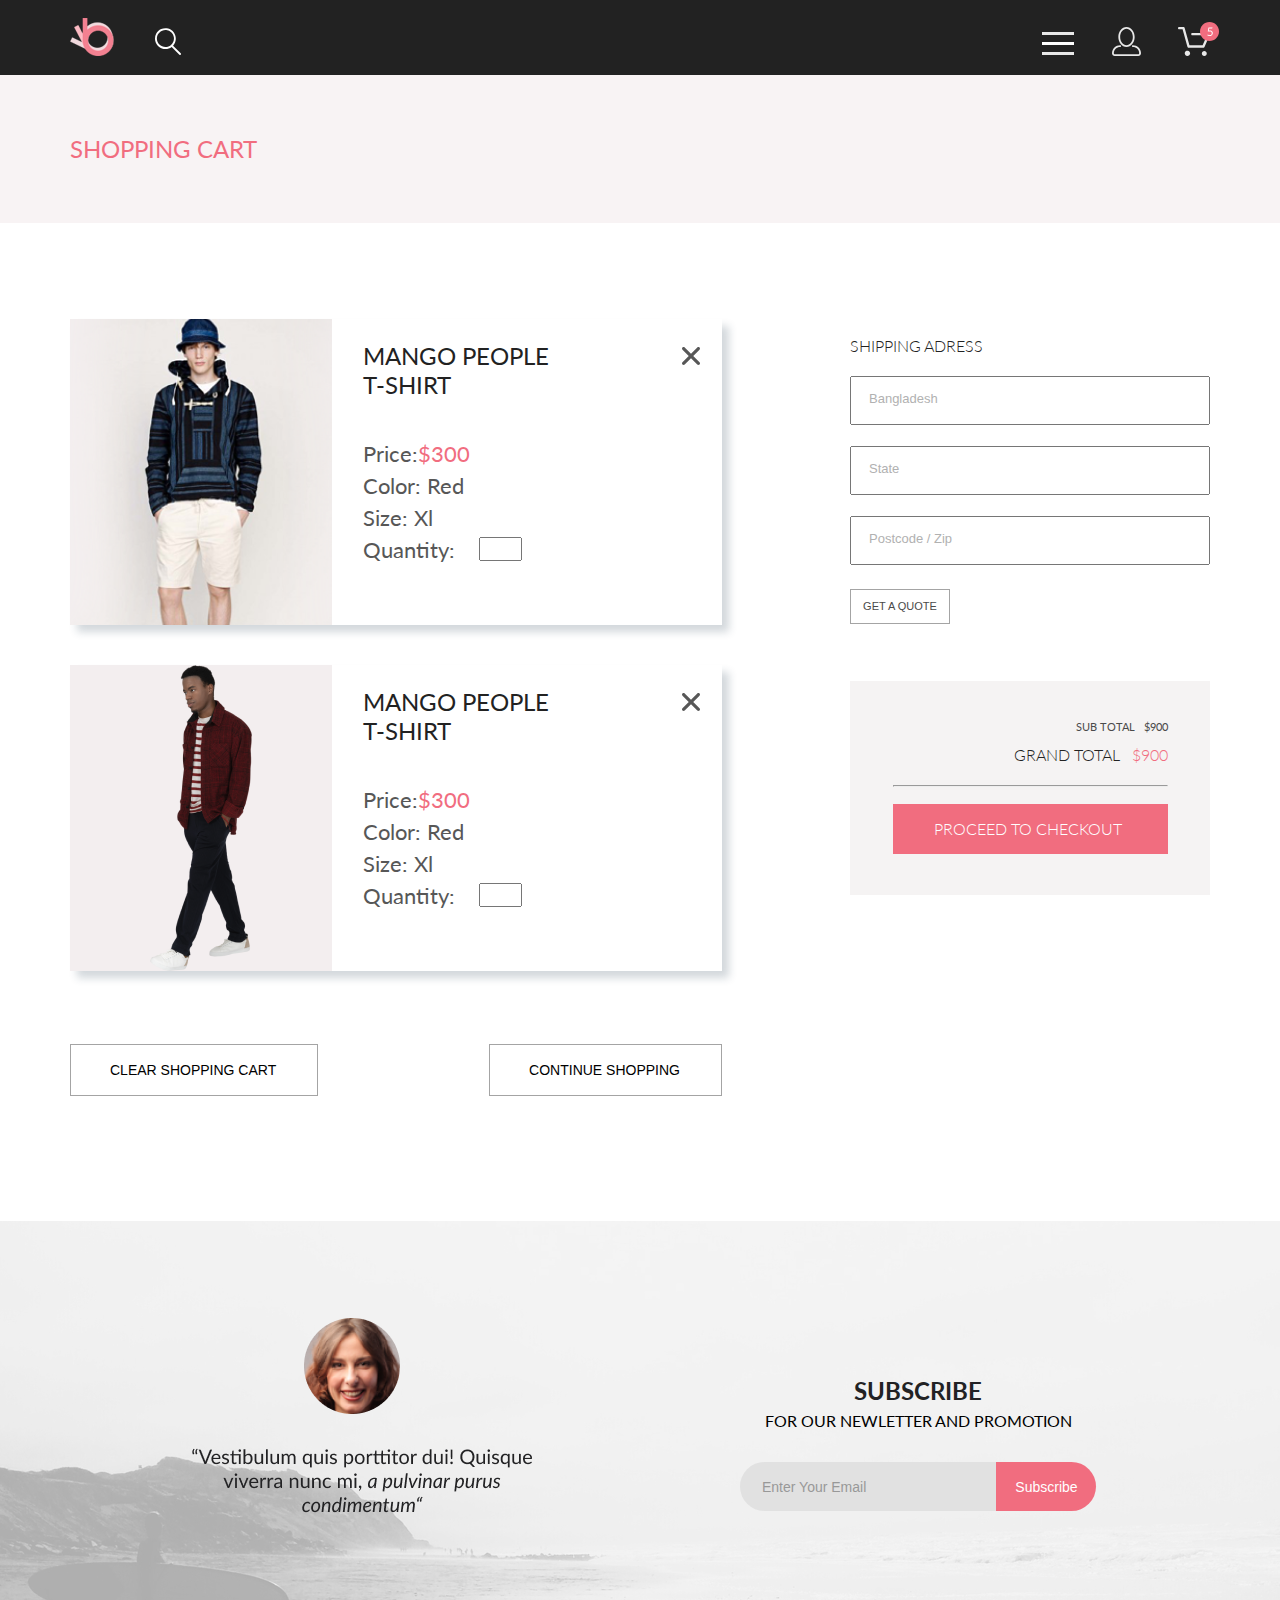
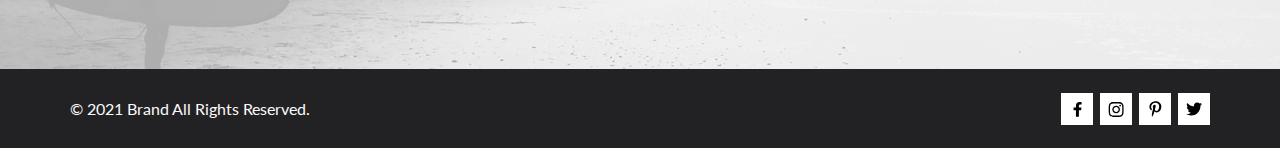
<file: Seminar3/cart.html>
<!DOCTYPE html>
<html lang="en">

<head>
    <meta charset="UTF-8">
    <meta http-equiv="X-UA-Compatible" content="IE=edge">
    <meta name="viewport" content="width=device-width, initial-scale=1.0">
    <link rel="stylesheet" href="css/style.css">
    <link rel="preconnect" href="https://fonts.googleapis.com">
    <link rel="preconnect" href="https://fonts.gstatic.com" crossorigin>
    <link href="https://fonts.googleapis.com/css2?family=Lato&display=swap" rel="stylesheet">
    <title>Document</title>
</head>

<body>
    <header class="header">
        <div class="header-container">
            <div class="header-btn-icons">
                <a href="index.html"><img class="header-logo" src="all-images/header/logo-icon.svg" alt="logo"></a>
                <form class="header-form" action="#">
                    <input class="header-search-btn" type="search" id="search-btn">
                    <label for="search-btn">
                        <svg width="27" height="28" viewBox="0 0 27 28" xmlns="http://www.w3.org/2000/svg">
                            <path
                                d="M19.0596 17.6259C20.6713 15.8658 21.6282 13.6048 21.7698 11.2225C21.9113 8.84018 21.2288 6.48173 19.8369 4.54318C18.445 2.60463 16.4285 1.20404 14.126 0.576619C11.8234 -0.0508009 9.3751 0.13316 7.19217 1.09761C5.00923 2.06205 3.22463 3.74825 2.13804 5.87302C1.05145 7.9978 0.729054 10.4318 1.225 12.7661C1.72094 15.1005 3.00501 17.1932 4.86158 18.6927C6.71814 20.1922 9.03413 21.0072 11.4206 21.0009C13.673 21.004 15.8645 20.27 17.6606 18.9109L25.4086 26.7179C25.4941 26.807 25.5965 26.8781 25.7099 26.927C25.8232 26.9759 25.9452 27.0017 26.0686 27.0029C26.1923 27.0033 26.3148 26.9782 26.4283 26.9292C26.5419 26.8801 26.6441 26.8082 26.7286 26.7179C26.9025 26.537 26.9997 26.2958 26.9997 26.0449C26.9997 25.794 26.9025 25.5528 26.7286 25.3719L19.0596 17.6259ZM2.88662 10.5009C2.89946 8.81563 3.41094 7.17187 4.35659 5.77685C5.30224 4.38183 6.63972 3.29801 8.20044 2.662C9.76115 2.02599 11.4752 1.86627 13.1266 2.20298C14.7779 2.53969 16.2926 3.35775 17.4797 4.55404C18.6668 5.75033 19.4732 7.27129 19.7972 8.92519C20.1212 10.5791 19.9483 12.2919 19.3002 13.8476C18.6522 15.4034 17.5581 16.7325 16.1559 17.6674C14.7536 18.6023 13.1059 19.1011 11.4206 19.1009C9.14916 19.0901 6.97482 18.1784 5.37484 16.566C3.77486 14.9537 2.87998 12.7724 2.88662 10.5009Z">
                            </path>
                        </svg>
                    </label>
                </form>
            </div>
            <div class="header-btn-icons">
                <nav class="header_nav">
                    <label class="header-menu-btn" for="menu-switch"><span></span></label>
                    <input class="menu-switch" type="checkbox" id="menu-switch">
                    <ul class="menu-list">
                        <li><a class="menu-list-close-btn" href="#"><img src="all-images/header/menu-close.png"
                                    alt="close"></a></li>
                        <li>
                            <span class="menu-list-title">MENU</span>
                        </li>
                        <li><a class="menu-list-subtitle" href="#">MAN</a></li>
                        <li class="sublist-item"><a class="sublist-item" href="#">Accessories</a></li>
                        <li class="sublist-item"><a class="sublist-item" href="#">Bags</a></li>
                        <li class="sublist-item"><a class="sublist-item" href="#">Denim</a></li>
                        <li class="sublist-item"><a class="sublist-item" href="#">T-Shirts</a></li>
                        <li><a class="menu-list-subtitle" href="#">WOMAN</a></li>
                        <li class="sublist-item"><a class="sublist-item" href="#">Accessories</a></li>
                        <li class="sublist-item"><a class="sublist-item" href="#">Jackts & Coats</a></li>
                        <li class="sublist-item"><a class="sublist-item" href="#">Polos</a></li>
                        <li class="sublist-item"><a class="sublist-item" href="#">T-Shirts</a></li>
                        <li class="sublist-item"><a class="sublist-item" href="#">Shirts</a></li>
                        <li><a class="menu-list-subtitle" href="#">KIDS</a></li>
                        <li class="sublist-item"><a class="sublist-item" href="#">Accesories</a></li>
                        <li class="sublist-item"><a class="sublist-item" href="#">Jackts & Coats</a></li>
                        <li class="sublist-item"><a class="sublist-item" href="#">Polos</a></li>
                        <li class="sublist-item"><a class="sublist-item" href="#">T-Shirts</a></li>
                        <li class="sublist-item"><a class="sublist-item" href="#">Shirts</a></li>
                        <li class="sublist-item"><a class="sublist-item" href="#">Bags</a></li>
                    </ul>
                </nav>
                <button class="header-account-btn">
                    <svg width="29" height="29" viewBox="0 0 29 29" xmlns="http://www.w3.org/2000/svg">
                        <path
                            d="M14.5 19.937C19 19.937 22.656 15.464 22.656 9.968C22.656 4.472 19 0 14.5 0C13.3631 0.0217413 12.2463 0.303398 11.2351 0.823397C10.2239 1.34339 9.34507 2.08794 8.66602 3C7.12663 4.99573 6.30819 7.45381 6.34399 9.974C6.34399 15.465 10 19.937 14.5 19.937ZM14.5 1.813C18 1.813 20.844 5.472 20.844 9.969C20.844 14.466 17.998 18.125 14.5 18.125C11.002 18.125 8.15603 14.465 8.15503 9.969C8.15403 5.473 11 1.813 14.5 1.813ZM20.844 18.125C20.6036 18.125 20.373 18.2205 20.203 18.3905C20.033 18.5605 19.9375 18.7911 19.9375 19.0315C19.9375 19.2719 20.033 19.5025 20.203 19.6725C20.373 19.8425 20.6036 19.938 20.844 19.938C22.526 19.9399 24.1386 20.6088 25.3279 21.7982C26.5172 22.9875 27.1861 24.6 27.188 26.282C27.1875 26.5221 27.0918 26.7523 26.922 26.9221C26.7522 27.0918 26.5221 27.1875 26.282 27.188H2.71997C2.47985 27.1875 2.24975 27.0918 2.07996 26.9221C1.91016 26.7523 1.81449 26.5221 1.81396 26.282C1.81608 24.6001 2.48517 22.9877 3.67444 21.7985C4.86371 20.6092 6.47608 19.9401 8.15796 19.938C8.39824 19.938 8.62868 19.8425 8.79858 19.6726C8.96849 19.5027 9.06396 19.2723 9.06396 19.032C9.06396 18.7917 8.96849 18.5613 8.79858 18.3914C8.62868 18.2215 8.39824 18.126 8.15796 18.126C5.99541 18.1279 3.92201 18.9875 2.39258 20.5164C0.863144 22.0453 0.00264777 24.1185 0 26.281C0.000794067 27.0019 0.287502 27.693 0.797241 28.2027C1.30698 28.7125 1.99811 28.9992 2.71899 29H26.282C27.0027 28.9989 27.6936 28.7121 28.2031 28.2024C28.7126 27.6927 28.9992 27.0017 29 26.281C28.9974 24.1187 28.1372 22.0457 26.6083 20.5168C25.0793 18.9878 23.0063 18.1276 20.844 18.125Z">
                        </path>
                    </svg>
                </button>
                <button class="header-basket-btn">
                    <span class="basket-meter">
                        <svg width="20" height="19" viewBox="0 0 20 19" fill="none" xmlns="http://www.w3.org/2000/svg">
                            <path
                                d="M9.50195 19C14.7487 19 19.002 14.7467 19.002 9.5C19.002 4.25329 14.7487 0 9.50195 0C4.25525 0 0.00195312 4.25329 0.00195312 9.5C0.00195312 14.7467 4.25525 19 9.50195 19Z"
                                fill="#F16D7F" />
                        </svg>
                        <svg width="6" height="10" viewBox="0 0 6 10" fill="none" xmlns="http://www.w3.org/2000/svg">
                            <path
                                d="M1.81458 3.648C2.26258 3.552 2.67458 3.504 3.05058 3.504C3.49858 3.504 3.89458 3.57 4.23858 3.702C4.58258 3.834 4.86858 4.016 5.09658 4.248C5.32858 4.48 5.50258 4.754 5.61858 5.07C5.73858 5.386 5.79858 5.73 5.79858 6.102C5.79858 6.558 5.71858 6.97 5.55858 7.338C5.40258 7.706 5.18458 8.022 4.90458 8.286C4.62858 8.546 4.30258 8.746 3.92658 8.886C3.55058 9.026 3.14458 9.096 2.70858 9.096C2.45658 9.096 2.21458 9.07 1.98258 9.018C1.75058 8.97 1.53258 8.904 1.32858 8.82C1.12858 8.736 0.942578 8.64 0.770578 8.532C0.598578 8.424 0.446578 8.31 0.314578 8.19L0.644578 7.734C0.716578 7.63 0.810578 7.578 0.926578 7.578C1.00658 7.578 1.09658 7.61 1.19658 7.674C1.29658 7.734 1.41858 7.802 1.56258 7.878C1.70658 7.954 1.87458 8.024 2.06658 8.088C2.26258 8.148 2.49458 8.178 2.76258 8.178C3.06258 8.178 3.33258 8.13 3.57258 8.034C3.81258 7.938 4.01858 7.802 4.19058 7.626C4.36258 7.446 4.49458 7.232 4.58658 6.984C4.67858 6.736 4.72458 6.458 4.72458 6.15C4.72458 5.882 4.68458 5.64 4.60458 5.424C4.52858 5.208 4.41058 5.024 4.25058 4.872C4.09458 4.72 3.89858 4.602 3.66258 4.518C3.42658 4.434 3.15058 4.392 2.83458 4.392C2.61858 4.392 2.39258 4.41 2.15658 4.446C1.92458 4.482 1.68658 4.54 1.44258 4.62L0.770578 4.422L1.46058 0.401999H5.53458V0.87C5.53458 1.022 5.48658 1.148 5.39058 1.248C5.29858 1.344 5.13858 1.392 4.91058 1.392H2.21058L1.81458 3.648Z"
                                fill="white" />
                        </svg>

                    </span>
                    <svg width="32" height="29" viewBox="0 0 32 29" fill="none" xmlns="http://www.w3.org/2000/svg">
                        <path
                            d="M26.2009 29C25.5532 28.9738 24.9415 28.6948 24.4972 28.2227C24.0529 27.7506 23.8114 27.1232 23.8245 26.475C23.8376 25.8269 24.1043 25.2097 24.5673 24.7559C25.0303 24.3022 25.6527 24.048 26.301 24.048C26.9493 24.048 27.5717 24.3022 28.0347 24.7559C28.4977 25.2097 28.7644 25.8269 28.7775 26.475C28.7906 27.1232 28.549 27.7506 28.1047 28.2227C27.6604 28.6948 27.0488 28.9738 26.401 29H26.2009ZM6.75293 26.32C6.75293 25.79 6.91011 25.2718 7.20459 24.8311C7.49907 24.3904 7.91764 24.0469 8.40735 23.844C8.89705 23.6412 9.43594 23.5881 9.95581 23.6915C10.4757 23.7949 10.9532 24.0502 11.328 24.425C11.7028 24.7998 11.9581 25.2773 12.0615 25.7972C12.1649 26.317 12.1118 26.8559 11.9089 27.3456C11.7061 27.8353 11.3626 28.2539 10.9219 28.5483C10.4812 28.8428 9.96304 29 9.43298 29C9.08087 29.0003 8.73212 28.9311 8.40674 28.7966C8.08136 28.662 7.78569 28.4646 7.53662 28.2158C7.28755 27.9669 7.09001 27.6713 6.9552 27.3461C6.82039 27.0208 6.75098 26.6721 6.75098 26.32H6.75293ZM10.553 20.686C10.2935 20.6868 10.0409 20.6024 9.83411 20.4457C9.62727 20.2891 9.47758 20.0689 9.40796 19.819L4.57495 2.36401H1.18201C0.868521 2.36401 0.567859 2.23947 0.346191 2.01781C0.124523 1.79614 0 1.49549 0 1.18201C0 0.868519 0.124523 0.567873 0.346191 0.346205C0.567859 0.124537 0.868521 5.81268e-06 1.18201 5.81268e-06H5.46301C5.7225 -0.00080736 5.97504 0.0837201 6.18176 0.240568C6.38848 0.397416 6.53784 0.617884 6.60693 0.868006L11.4399 18.323H24.6179L29.001 8.27501H14.401C14.2428 8.27961 14.0854 8.25242 13.9379 8.19507C13.7904 8.13771 13.6559 8.05134 13.5424 7.94108C13.4288 7.83082 13.3386 7.69891 13.277 7.55315C13.2154 7.40739 13.1836 7.25075 13.1836 7.0925C13.1836 6.93426 13.2154 6.77762 13.277 6.63186C13.3386 6.4861 13.4288 6.35419 13.5424 6.24393C13.6559 6.13367 13.7904 6.0473 13.9379 5.98994C14.0854 5.93259 14.2428 5.90541 14.401 5.91001H30.814C31.0097 5.90996 31.2022 5.95866 31.3744 6.05172C31.5465 6.14478 31.6928 6.27926 31.7999 6.44301C31.9078 6.60729 31.9734 6.79569 31.9908 6.99145C32.0083 7.18721 31.9771 7.38424 31.9 7.565L26.495 19.977C26.4026 20.1876 26.251 20.3668 26.0585 20.4927C25.866 20.6186 25.641 20.6858 25.411 20.686H10.553Z" />
                    </svg>

                </button>
            </div>
        </div>
    </header>
    <main>
        <section class="page-header-heading">
            <div class="page-container">
                <span class="page-cart-header-title">
                    SHOPPING CART
                </span>
            </div>
        </section>
        <section class="page-cart-product">
            <div class="page-cart-product-container">
                <div class="page-cart-product-cards">
                    <div class="mini-card">
                        <button class="mini-card-btn">
                            <svg width="18" height="18" viewBox="0 0 18 18" fill="none" xmlns="http://www.w3.org/2000/svg">
                                <path d="M11.2453 9L17.5302 2.71516C17.8285 2.41741 17.9962 2.01336 17.9966 1.59191C17.997 1.17045 17.8299 0.76611 17.5322 0.467833C17.2344 0.169555 16.8304 0.00177586 16.4089 0.00140366C15.9875 0.00103146 15.5831 0.168097 15.2848 0.465848L9 6.75069L2.71516 0.465848C2.41688 0.167571 2.01233 0 1.5905 0C1.16868 0 0.764125 0.167571 0.465848 0.465848C0.167571 0.764125 0 1.16868 0 1.5905C0 2.01233 0.167571 2.41688 0.465848 2.71516L6.75069 9L0.465848 15.2848C0.167571 15.5831 0 15.9877 0 16.4095C0 16.8313 0.167571 17.2359 0.465848 17.5342C0.764125 17.8324 1.16868 18 1.5905 18C2.01233 18 2.41688 17.8324 2.71516 17.5342L9 11.2493L15.2848 17.5342C15.5831 17.8324 15.9877 18 16.4095 18C16.8313 18 17.2359 17.8324 17.5342 17.5342C17.8324 17.2359 18 16.8313 18 16.4095C18 15.9877 17.8324 15.5831 17.5342 15.2848L11.2453 9Z" fill="#575757"/>
                                </svg>
                                
                        </button>
                        <p class="mini-card-title">
                            MANGO  PEOPLE <br> T-SHIRT
                        </p>
                        <p class="mini-card-txt">
                            Price:
                            <span class="mini-card-price"> $300</span>
                        </p>
                        <p class="mini-card-txt">Color: Red</p>
                        <p class="mini-card-txt">Size: Xl</p>
                        <p class="mini-card-txt">
                            Quantity: 
                            <input min="0" class="mini-card-number" type="number">
                        </p>
                    </div>
                    <div class="mini-card">
                        <button class="mini-card-btn">
                            <svg width="18" height="18" viewBox="0 0 18 18" fill="none" xmlns="http://www.w3.org/2000/svg">
                                <path d="M11.2453 9L17.5302 2.71516C17.8285 2.41741 17.9962 2.01336 17.9966 1.59191C17.997 1.17045 17.8299 0.76611 17.5322 0.467833C17.2344 0.169555 16.8304 0.00177586 16.4089 0.00140366C15.9875 0.00103146 15.5831 0.168097 15.2848 0.465848L9 6.75069L2.71516 0.465848C2.41688 0.167571 2.01233 0 1.5905 0C1.16868 0 0.764125 0.167571 0.465848 0.465848C0.167571 0.764125 0 1.16868 0 1.5905C0 2.01233 0.167571 2.41688 0.465848 2.71516L6.75069 9L0.465848 15.2848C0.167571 15.5831 0 15.9877 0 16.4095C0 16.8313 0.167571 17.2359 0.465848 17.5342C0.764125 17.8324 1.16868 18 1.5905 18C2.01233 18 2.41688 17.8324 2.71516 17.5342L9 11.2493L15.2848 17.5342C15.5831 17.8324 15.9877 18 16.4095 18C16.8313 18 17.2359 17.8324 17.5342 17.5342C17.8324 17.2359 18 16.8313 18 16.4095C18 15.9877 17.8324 15.5831 17.5342 15.2848L11.2453 9Z" fill="#575757"/>
                                </svg>
                                
                        </button>
                        <p class="mini-card-title">
                            MANGO  PEOPLE <br> T-SHIRT
                        </p>
                        <p class="mini-card-txt">
                            Price:
                            <span class="mini-card-price"> $300</span>
                        </p>
                        <p class="mini-card-txt">Color: Red</p>
                        <p class="mini-card-txt">Size: Xl</p>
                        <p class="mini-card-txt">
                            Quantity: 
                            <input min="0" class="mini-card-number" type="number">
                        </p>
                    </div>
                    <div class="mini-card-buttons">
                        <button class="card-button">CLEAR SHOPPING CART</button>
                        <button class="card-button">CONTINUE SHOPPING</button>
                    </div>
                </div>
                <div class="page-cart-product-form">
                    <form action="#" class="page-form">
                        <p class="page-form-title">
                            SHIPPING ADRESS
                        </p>
                        <input class="page-form-txt" type="text" placeholder="Bangladesh" required>
                        <input class="page-form-txt" type="text" placeholder="State" required>
                        <input class="page-form-txt" type="text" placeholder="Postcode / Zip" required>
                        <input class="page-form-btn" type="submit" value="GET A QUOTE">
                    </form>
                    <div class="subprice">
                        <div class="subprice-container">
                            <p class="subprice-txt">
                                SUB TOTAL &nbsp; $900
                            </p>
                            <p class="subprice-title">
                                GRAND TOTAL &nbsp;
                                <span class="subprice-price">      $900</span>
                            </p>
                            <hr class="subprice-hr">
                            <a class="subprice-btn" href="#">PROCEED TO CHECKOUT</a>
                        </div>
                    </div>              
                </div>
            </div>
        </section>
    </main>
    <section class="subscribe">
        <div class="subscribe-child padding-site">
            <div class="subscribe-item">
                <img class="subscribe-left-group" src="all-images/footer/photo-and-inscription-footer.png" alt="Image">
            </div>
            <div class="subscribe-item">
                <p class="subscribe-title">
                    SUBSCRIBE
                </p>
                <p class="subscrube-subtitle">
                    FOR OUR NEWLETTER AND PROMOTION
                </p>
                <form class="subscribe-form">
                    <input class="subscribe-email" type="email" required placeholder="Enter Your Email">
                    <input class="subscribe-btn" type="submit" value="Subscribe">
                </form>
            </div>
        </div>
    </section>
    <footer class="footer">
        <div class="footer-container">
            <p class="footer-rights">© 2021 Brand All Rights Reserved.</p>
            <div class="footer-socials">
                <a href="#" class="footer-socials-item">
                    <svg width="9" height="15" viewBox="0 0 9 15" fill="none" xmlns="http://www.w3.org/2000/svg">
                        <path
                            d="M8.08836 8.28L8.50686 5.61602H5.89022V3.88729C5.89022 3.15847 6.25574 2.44806 7.42765 2.44806H8.61722V0.179975C8.61722 0.179975 7.53772 0 6.50561 0C4.35073 0 2.9422 1.27593 2.9422 3.5857V5.61602H0.546875V8.28H2.9422V14.72H5.89022V8.28H8.08836Z" />
                    </svg>

                </a>
                <a href="#" class="footer-socials-item"><svg width="16" height="15" viewBox="0 0 16 15" fill="none"
                        xmlns="http://www.w3.org/2000/svg">
                        <path
                            d="M8.13897 3.68159C6.02383 3.68159 4.31774 5.38491 4.31774 7.49663C4.31774 9.60835 6.02383 11.3117 8.13897 11.3117C10.2541 11.3117 11.9602 9.60835 11.9602 7.49663C11.9602 5.38491 10.2541 3.68159 8.13897 3.68159ZM8.13897 9.9769C6.77211 9.9769 5.65467 8.8646 5.65467 7.49663C5.65467 6.12866 6.76878 5.01636 8.13897 5.01636C9.50915 5.01636 10.6233 6.12866 10.6233 7.49663C10.6233 8.8646 9.50583 9.9769 8.13897 9.9769ZM13.0078 3.52554C13.0078 4.02026 12.6087 4.41538 12.1165 4.41538C11.621 4.41538 11.2252 4.01694 11.2252 3.52554C11.2252 3.03413 11.6243 2.63569 12.1165 2.63569C12.6087 2.63569 13.0078 3.03413 13.0078 3.52554ZM15.5386 4.42866C15.4821 3.23667 15.2094 2.18081 14.3347 1.31089C13.4634 0.440967 12.4058 0.168701 11.2119 0.108936C9.9814 0.039209 6.29321 0.039209 5.0627 0.108936C3.8721 0.165381 2.81453 0.437646 1.93987 1.30757C1.06522 2.17749 0.795836 3.23335 0.735973 4.42534C0.666134 5.65386 0.666134 9.33608 0.735973 10.5646C0.79251 11.7566 1.06522 12.8124 1.93987 13.6824C2.81453 14.5523 3.86878 14.8246 5.0627 14.8843C6.29321 14.9541 9.9814 14.9541 11.2119 14.8843C12.4058 14.8279 13.4634 14.5556 14.3347 13.6824C15.2061 12.8124 15.4788 11.7566 15.5386 10.5646C15.6085 9.33608 15.6085 5.65718 15.5386 4.42866ZM13.949 11.8828C13.6895 12.5335 13.1874 13.0349 12.5322 13.2972C11.5511 13.6857 9.22314 13.596 8.13897 13.596C7.05479 13.596 4.72348 13.6824 3.74573 13.2972C3.09389 13.0382 2.59171 12.5369 2.32898 11.8828C1.93987 10.9033 2.02967 8.57905 2.02967 7.49663C2.02967 6.41421 1.9432 4.08667 2.32898 3.1105C2.58838 2.45972 3.09056 1.95835 3.74573 1.69604C4.7268 1.30757 7.05479 1.39722 8.13897 1.39722C9.22314 1.39722 11.5545 1.31089 12.5322 1.69604C13.184 1.95503 13.6862 2.4564 13.949 3.1105C14.3381 4.08999 14.2483 6.41421 14.2483 7.49663C14.2483 8.57905 14.3381 10.9066 13.949 11.8828Z" />
                    </svg></a>
                <a href="#" class="footer-socials-item"><svg width="13" height="16" viewBox="0 0 13 16" fill="none"
                        xmlns="http://www.w3.org/2000/svg">
                        <path
                            d="M6.74032 0.203125C3.55564 0.203125 0.408203 2.34063 0.408203 5.8C0.408203 8 1.63738 9.25 2.38233 9.25C2.68963 9.25 2.86655 8.3875 2.86655 8.14375C2.86655 7.85313 2.13091 7.23438 2.13091 6.025C2.13091 3.5125 4.03055 1.73125 6.4889 1.73125C8.60271 1.73125 10.1671 2.94062 10.1671 5.1625C10.1671 6.82187 9.50597 9.93437 7.36422 9.93437C6.59133 9.93437 5.93018 9.37187 5.93018 8.56563C5.93018 7.38438 6.74963 6.24062 6.74963 5.02187C6.74963 2.95312 3.835 3.32812 3.835 5.82812C3.835 6.35313 3.90018 6.93437 4.13298 7.4125C3.70463 9.26875 2.82931 12.0344 2.82931 13.9469C2.82931 14.5375 2.91311 15.1188 2.96899 15.7094C3.07452 15.8281 3.02175 15.8156 3.18316 15.7563C4.74757 13.6 4.69169 13.1781 5.3994 10.3562C5.78119 11.0875 6.76826 11.4812 7.55046 11.4812C10.8469 11.4812 12.3275 8.24688 12.3275 5.33125C12.3275 2.22813 9.66427 0.203125 6.74032 0.203125Z" />
                    </svg></a>
                <a href="#" class="footer-socials-item"><svg width="17" height="14" viewBox="0 0 17 14" fill="none"
                        xmlns="http://www.w3.org/2000/svg">
                        <path
                            d="M14.417 3.74052C14.427 3.88264 14.427 4.0248 14.427 4.16692C14.427 8.50192 11.1498 13.4969 5.15986 13.4969C3.31448 13.4969 1.60022 12.9588 0.158203 12.0248C0.420396 12.0552 0.67247 12.0654 0.944752 12.0654C2.46741 12.0654 3.8691 11.5476 4.98843 10.6644C3.5565 10.6339 2.3565 9.68977 1.94305 8.39027C2.14475 8.4207 2.34642 8.44102 2.5582 8.44102C2.85063 8.44102 3.14308 8.40039 3.41533 8.32936C1.92291 8.02477 0.803551 6.70498 0.803551 5.11108V5.07048C1.23715 5.31414 1.74139 5.46642 2.2758 5.4867C1.39849 4.89786 0.823727 3.8928 0.823727 2.75573C0.823727 2.14661 0.985041 1.58823 1.26741 1.10092C2.87077 3.09077 5.28086 4.39023 7.98334 4.53239C7.93293 4.28873 7.90266 4.03495 7.90266 3.78114C7.90266 1.97402 9.35477 0.501953 11.1598 0.501953C12.0976 0.501953 12.9446 0.897891 13.5396 1.53748C14.2757 1.39536 14.9816 1.12123 15.6068 0.745609C15.3648 1.50705 14.8505 2.14664 14.1749 2.5527C14.8304 2.48167 15.4657 2.29889 16.0505 2.04511C15.6069 2.69483 15.0522 3.27348 14.417 3.74052Z" />
                    </svg></a>
            </div>
        </div>
    </footer>
</body>

</html>
</file>
<file: Seminar1/css/style.css>
@charset "UTF-8";
* {
  padding: 0;
  margin: 0;
}

*:focus:not(:focus-visible),
input:focus:not(:focus-visible) {
  outline: 0;
}

.container {
  width: 1600px;
  margin: 0 auto;
  box-sizing: border-box;
}

body {
  font-family: "Lato";
}

.padding-site {
  padding-left: 14.375% !important;
  padding-right: 14.375% !important;
  box-sizing: border-box !important;
}

.padding-site-header {
  padding-left: 14.375% !important;
  padding-right: 14.375% !important;
  box-sizing: border-box !important;
}

.sublist-item {
  font-size: 14px;
  line-height: 17px;
  color: #6F6E6E;
  font-weight: 400;
  text-decoration: none;
  margin-bottom: 11px;
  padding-left: 21.5px;
}

.sublist-item:hover {
  text-decoration: underline;
}

.menu-sublist-item {
  list-style-type: none;
}

.menu-sublist-item:hover .menu-sublist-item {
  color: #9889D7;
}

.menu-switch {
  display: none;
}

.menu-switch:checked ~ .menu-list {
  display: block;
}

.menu-list {
  display: none;
  position: absolute;
  top: 75px;
  right: 0;
  min-height: 764px;
  background: #FFFFFF;
  z-index: 10;
  width: 232px;
  list-style-type: none;
  box-sizing: border-box;
  padding: 16px 33px;
}
.menu-list-title {
  font-size: 14px;
  line-height: 17px;
  color: #000000;
  font-weight: 700;
  margin: 21px 0 24px 0;
  display: block;
}
.menu-list-close-btn {
  position: absolute;
  top: 16px;
  right: 17px;
}
.menu-list-close-btn:focus > .menu-list {
  display: none;
}
.menu-list-subtitle {
  font-size: 14px;
  line-height: 17px;
  color: #F16D7F;
  font-weight: 400;
  text-decoration: none;
  display: block;
  margin-top: 20px;
  margin-bottom: 11px;
}
.menu-list-subtitle:hover {
  color: #9889D7;
}
.menu-list-item:hover .menu-list-subtitle > a {
  color: #9889D7;
}

.header-menu-btn {
  display: flex;
  justify-content: center;
  align-items: center;
  width: 32px;
  height: 32px;
}

.header-menu-btn span::before, .header-menu-btn span::after {
  content: "";
  display: block;
  width: 100%;
  height: 3px;
  background-color: #E8E8E8;
  position: absolute;
  top: -10px;
  left: 0;
}

.header-menu-btn span::before {
  top: 10px;
}

.header-basket-btn {
  position: relative;
}

.basket-meter > svg {
  position: absolute;
  left: 22px;
  bottom: 18px;
}

.basket-meter > svg:nth-of-type(2) {
  position: absolute;
  left: 28.6px;
  bottom: 22px;
}

.header-account-btn > svg {
  fill: #E8E8E8;
}

.header-basket-btn > svg {
  fill: #E8E8E8;
}

.header-account-btn:hover > svg {
  fill: orange;
}

.header-account-btn:active > svg {
  fill: red;
}

.header-basket-btn:hover > svg {
  fill: orange;
}

.header-basket-btn:active > svg {
  fill: red;
}

.header-menu-btn:hover span, .header-menu-btn:hover span::before, .header-menu-btn:hover span::after {
  background-color: orange;
}

.header-menu-btn:active span, .header-menu-btn:active span::before, .header-menu-btn:active span::after {
  background-color: red;
}

.header-menu-btn span {
  display: block;
  width: 100%;
  height: 3px;
  background-color: #fff;
  position: relative;
}

.header-container {
  width: 1140px;
  display: flex;
  justify-content: space-between;
  flex-wrap: wrap;
  align-items: flex-end;
  box-sizing: border-box;
  margin: 0 auto;
}

.header {
  height: 75px;
  background: #222222;
  display: flex;
  justify-content: space-between;
  flex-wrap: wrap;
  align-items: flex-end;
  padding: 18px 0;
  box-sizing: border-box;
  position: relative;
  background-size: cover;
}
.header-search-btn {
  width: 0;
  min-height: 0;
  padding: 5px;
  box-sizing: border-box;
  background-color: transparent;
  border: none;
  position: absolute;
  top: -1px;
  left: 30px;
  color: #fff;
  font-size: 16px;
  font-family: Arial;
  text-transform: capitalize;
}
.header-logo:hover {
  filter: brightness(30%);
}
.header-logo:active {
  filter: brightness(10%);
}
.header-account-btn {
  background: #222222;
  border: none;
}
.header-basket-btn {
  background: #222222;
  border: none;
}
.header-form {
  display: flex;
  flex-wrap: wrap;
  position: relative;
}
.header-form svg {
  fill: #fff;
}
.header-form:hover svg {
  fill: orange;
}
.header-search-btn:focus {
  width: 150px;
  min-height: 20px;
  transition: width 1s ease;
  border: 2px solid #fff;
}
.header-search-btn:active ~ label > svg {
  fill: red;
}
.header-search-btn:focus ~ label > svg {
  fill: green;
}
.header-btn-icons {
  display: flex;
  justify-content: space-between;
  align-items: flex-end;
  width: 111px;
}
.header-btn-icons:nth-child(2) {
  width: 168px;
  display: flex;
  justify-content: space-between;
  align-items: flex-end;
}
.header_nav {
  background: #222222;
}
.header-banner {
  width: 100%;
  min-height: 764px;
  background-image: url(../all-images/index/banner.png);
  background-repeat: no-repeat;
  background-position: left bottom;
  background-color: #F1E4E6;
}
.header_rectangle {
  position: absolute;
  top: 365px;
  left: 54%;
}
.header_slogan {
  position: absolute;
  top: 283px;
  left: 55.75%;
  font-weight: 900;
  font-size: 44px;
  line-height: 53px;
  color: #222222;
}
.header_slogan_item {
  font-size: 37px;
  line-height: 28, 8px;
  color: #222222;
  font-weight: 700;
}
.header_slogan_red_item {
  font-size: 37px;
  line-height: 28, 8px;
  color: #FF6A6A;
  font-weight: 700;
}
.header_img1 {
  position: absolute;
  top: 18px;
  left: 231px;
}
.header_img2 {
  position: absolute;
  top: 28px;
  left: 316px;
}
.header_img3 {
  position: absolute;
  top: 30px;
  left: 1201px;
}
.header_img4 {
  position: absolute;
  top: 26px;
  left: 1266px;
}
.header_img5 {
  position: absolute;
  top: 18px;
  left: 1328px;
}

.header-banner::before {
  content: "";
  top: 290px;
  left: 54%;
  position: absolute;
  width: 12px;
  height: 92px;
  background-color: #F16D7F;
}

.categories {
  display: flex;
  flex-wrap: wrap;
  justify-content: space-between;
  margin: 65px auto 0 auto;
  max-width: 1140px;
}

.categories-item {
  position: relative;
  margin: 0 30px 30px 0;
}

.categories-item:nth-child(3) {
  margin: 0;
}

.margin-30 {
  margin-top: 30px;
}

.margin-30-left {
  margin-left: 30px;
}

.text-inside {
  position: absolute;
  left: 28.8%;
  top: 40%;
}

.text-inside-for-things {
  position: absolute;
  top: 65px;
  left: 43%;
}

.card {
  width: 360px;
  height: 581px;
  background-color: #F8F8F8;
  box-sizing: border-box;
  position: relative;
  margin-bottom: 30px;
}

.last-card-catalog {
  width: 360px;
  height: 581px;
  background-color: #F8F8F8;
  box-sizing: border-box;
  position: relative;
  margin-bottom: 30px;
}

.last-card-catalog:hover .card-btn {
  display: flex;
}

.last-card-catalog:hover .product-image {
  filter: brightness(50%);
}

.card:hover .card-btn {
  display: flex;
}

.card:hover .product-image {
  filter: brightness(50%);
}

.card-btn {
  display: none;
  width: 138px;
  height: 43px;
  position: absolute;
  top: 188.5px;
  left: 111.5px;
  background: transparent;
  font-size: 14px;
  line-height: 17px;
  color: #FFFFFF;
  box-sizing: border-box;
  justify-content: space-between;
  align-items: center;
  padding: 10px;
  border: 1px solid #FFFFFF;
  font-weight: 400;
  font-family: "Lato";
}

.card-btn:hover {
  background-color: #ccc !important;
  border: 1px solid #000;
  color: #000;
  align-items: center;
}

.card-btn:hover > svg {
  fill: #000;
}

.card-btn-txt {
  padding-left: 11px;
  font-weight: 400;
  font-family: "Lato";
  font-size: 14px;
  line-height: 17px;
}

.card-btn > svg {
  fill: #FFFFFF;
  justify-self: flex-start;
}

.page-product-last-card {
  width: 360px;
  height: 581px;
  background: #F8F8F8;
  background: url(Rectangle_15_copy.png), #F8F8F8;
  background-repeat: no-repeat;
  background-position: top center;
  box-sizing: border-box;
}

.maincontent_card {
  width: 340px;
  height: 581px;
  background: #F8F8F8;
  background: url(Rectangle_15_copy.png), #F8F8F8;
  background-repeat: no-repeat;
  background-position: top center;
  box-sizing: border-box;
}
.maincontent_card2 {
  width: 340px;
  height: 581px;
  background: #F8F8F8;
  background: url(Image.png), #F8F8F8;
  background-repeat: no-repeat;
  background-position: top center;
  box-sizing: border-box;
}
.maincontent_card3 {
  width: 340px;
  height: 581px;
  background: #F8F8F8;
  background: url(Rectangle_17_copy.png), #F8F8F8;
  background-repeat: no-repeat;
  background-position: top center;
  box-sizing: border-box;
}
.maincontent_card4 {
  width: 340px;
  height: 581px;
  background: #F8F8F8;
  background: url(Rectangle_18_copy.png), #F8F8F8;
  background-repeat: no-repeat;
  background-position: top center;
  box-sizing: border-box;
}
.maincontent_card5 {
  width: 340px;
  height: 581px;
  background: #F8F8F8;
  background: url(Rectangle_19_copy.png), #F8F8F8;
  background-repeat: no-repeat;
  background-position: top center;
  box-sizing: border-box;
}
.maincontent_card6 {
  width: 340px;
  height: 581px;
  background: #F8F8F8;
  background: url(Rectangle_21_copy.png), #F8F8F8;
  background-repeat: no-repeat;
  background-position: top center;
  box-sizing: border-box;
}

.card-heading {
  font-size: 13px;
  line-height: 16px;
  color: #000000;
  padding: 25px 0 0 18px;
}

.card-description {
  font-weight: 300;
  font-size: 14px;
  line-height: 17px;
  padding: 13px 29px 0 16px;
  color: #5D5D5D;
}

.card-price {
  font-size: 16px;
  line-height: 19px;
  color: #F16D7F;
  padding: 18px 0 0 18px;
}

.margin-30-top {
  margin-top: 30px;
}

.cards {
  display: flex;
  flex-wrap: wrap;
  justify-content: space-between;
}

.page-product-cards-container {
  display: flex;
  flex-wrap: wrap;
  justify-content: space-between;
}

.product_btn {
  font-size: 16px;
  line-height: 19px;
  color: #F26376;
  border: 1px solid #F26376;
  padding: 14px 38.5px;
  display: inline-block;
  text-decoration: none;
  margin-top: 18.5px;
}
.product_btn:hover {
  background: #F16D7F;
  color: #FFFFFF;
}
.product_btn_parent {
  display: flex;
  justify-content: center;
}

.product {
  max-width: 1140px;
  margin: 0 auto;
}

.product-title {
  font-size: 30px;
  line-height: 36px;
  color: #222222;
  margin: 96px 0 0 0;
  text-align: center;
}

.product-txt {
  font-size: 14px;
  line-height: 17px;
  color: #9F9F9F;
  margin: 6px 0 48px 0;
  text-align: center;
}

.features {
  background-color: #222224;
  width: 100%;
  height: 341px;
  margin-top: 95.5px;
}
.features-container {
  max-width: 1140px;
  display: flex;
  justify-content: space-between;
  align-items: center;
  margin: 0 auto;
}
.features-title {
  font-size: 19.96px;
  line-height: 24px;
  color: #FBFBFB;
  font-weight: 400;
  margin-top: 20px;
}
.features-subtitle {
  font-size: 13.972px;
  line-height: 17px;
  text-align: center;
  color: #FBFBFB;
  font-weight: 300;
  margin-top: 16px;
}
.features-item {
  display: flex;
  flex-direction: column;
  align-items: center;
}
.features-img {
  margin-top: 103px;
}

.filter-menu-switch-brand {
  display: none;
}

.filter-menu-switch-category {
  display: none;
}

.filter-menu-switch-designer {
  display: none;
}

.subscribe {
  width: 100%;
  box-sizing: border-box;
  min-height: 448px;
  background-image: url(../all-images/footer/footer-background.jpg);
  background-position: center;
  background-repeat: no-repeat;
  position: relative;
}
.subscribe-child {
  display: flex;
  justify-content: space-between;
}
.subscribe-left-group {
  position: absolute;
  top: 97px;
  left: 14.25%;
}
.subscribe-title {
  color: #222224;
  line-height: 167.2%;
  font-weight: 700;
  font-size: 24px;
  margin-top: 150px;
}
.subscribe-subtitle {
  color: #222224;
  font-weight: 400;
  line-height: 30.1px;
  font-size: 18px;
  width: 356px;
  margin-top: 24px;
}
.subscribe-form {
  display: flex;
  margin-top: 32px;
}
.subscribe-email {
  font-size: 14px;
  line-height: 17px;
  display: flex;
  align-items: center;
  color: #222224;
  padding: 7px 64px 6px 22px;
  border: none;
  width: 256px;
  height: 49px;
  outline: none;
  background: #E1E1E1;
  border-radius: 25px 0 0 25px;
  box-sizing: border-box;
}
.subscribe-email:target {
  border: none;
}
.subscribe-email::-moz-placeholder {
  opacity: 0.67;
}
.subscribe-email::placeholder {
  opacity: 0.67;
}
.subscribe-btn {
  box-sizing: border-box;
  font-size: 14px;
  line-height: 17px;
  color: #FFFFFF;
  padding: 7px 7px 6px 8px;
  width: 100px;
  height: 49px;
  border: none;
  border-radius: 0 25px 25px 0;
  background-color: #F16D7F;
}
.subscribe-btn:hover {
  background-color: rebeccapurple;
}
.subscribe-item {
  display: flex;
  align-items: center;
  justify-content: center;
  flex-direction: column;
}

.footer-container {
  display: flex;
  justify-content: space-between;
  box-sizing: border-box;
  width: 1140px;
  margin: 0 auto;
}

.footer {
  box-sizing: border-box;
  width: 100%;
  background-color: #222224;
  min-height: 79px;
  display: flex;
  justify-content: space-between;
}
.footer-rights {
  font-size: 16px;
  line-height: 19px;
  color: #FBFBFB;
  padding-top: 30px;
}
.footer-socials {
  display: flex;
  padding-top: 24px;
}
.footer-socials-item {
  width: 32px;
  height: 32px;
  display: flex;
  justify-content: center;
  align-items: center;
  background-color: #FFFFFF;
  margin-right: 7px;
}
.footer-socials-item > svg {
  fill: black;
}
.footer-socials-item:nth-child(4) {
  margin: 0;
}
.footer-socials-item:hover {
  background-color: #F16D7F;
}
.footer-socials-item:hover > svg {
  fill: white;
}

.page-header-heading {
  min-height: 148px;
  background-color: #F8F3F4;
}

.page-container {
  max-width: 1140px;
  margin: 0 auto;
  display: flex;
  justify-content: space-between;
  box-sizing: border-box;
}

.page-header-title {
  font-size: 24px;
  line-height: 29px;
  color: #F16D7F;
  padding-top: 59px;
}

.page-cart-header-title {
  font-size: 24px;
  line-height: 29px;
  color: #F16D7F;
  padding-top: 59px;
}

.page-registration-header-title {
  font-size: 24px;
  line-height: 29px;
  color: #F16D7F;
  padding-top: 59px;
}

.page-header-breadcrumb {
  padding-top: 65px;
  display: flex;
  list-style-type: none;
}

.page-header-breadcrumb li + li::before {
  content: "/ ";
  padding-left: 8px;
  padding-right: 8px;
  color: #636363;
  font-weight: 300;
  font-size: 14px;
  line-height: 17px;
}

.page-header-breadcrumb li {
  color: #F16D7F;
  font-weight: 700;
  font-size: 14px;
  line-height: 16.8px;
}

.header-txt-inactive {
  font-size: 14px;
  line-height: 17px;
  color: #636363;
  font-weight: 300;
}

.header-txt-active {
  font-size: 14px;
  line-height: 17px;
  color: #F16D7F;
  font-weight: 700;
}

.page-header-decoration {
  color: #636363;
}

.page-header-breadcrumb a {
  text-decoration: none;
}

.page-header-breadcrumb a:hover {
  text-decoration: underline;
}

.filter-txt {
  font-weight: 600;
  font-size: 14px;
  line-height: 17px;
  color: #000000;
}

.filter-txt > svg {
  fill: #000000;
}

.filter-txt > svg:nth-of-type(2) {
  display: none;
}

.filter-txt:hover {
  color: #EF5B70;
}

.filter-txt:hover > svg {
  fill: #EF5B70;
}

.filter-txt > svg {
  padding-left: 11px;
}

.filters {
  margin: 0 auto;
  display: flex;
  max-width: 1140px;
  height: 132px;
  align-items: center;
  position: relative;
}

.filter-menu-btn {
  z-index: 20;
  margin-left: 16px;
}

.filter-submenu {
  list-style-type: none;
  margin-top: 36px;
}

.filter-menu-txt-active {
  font-size: 14px;
  line-height: 17px;
  color: #EF5B70;
}

.filter-menu-txt {
  font-size: 14px;
  line-height: 17px;
  color: #6F6E6E;
}

.filter-menu-txt:hover {
  color: #EF5B70;
}

.submenu-item {
  font-size: 14px;
  line-height: 17px;
  color: #6F6E6E;
  margin-top: 11px;
}

.submenu-link {
  font-size: 14px;
  line-height: 17px;
  color: #6F6E6E;
  margin-top: 11px;
}

.submenu-link:hover {
  color: #EF5B70;
}

.filter-menu-switch:checked ~ .filter-menu {
  display: block;
}

.filter-menu-switch:checked ~ .filter-menu-btn {
  color: #EF5B70;
}

.filter-menu-switch:checked ~ .filter-menu-btn > svg {
  fill: #EF5B70;
}

.filter-decoration {
  content: "";
  display: block;
  width: 5px;
  height: 37px;
  background-color: #EF5B70;
  position: absolute;
  top: 46px;
  left: 17px;
  z-index: 5;
}

.filter-decoration-2 {
  content: "";
  display: block;
  width: 5px;
  height: 37px;
  background-color: #EF5B70;
  position: absolute;
  top: 423px;
  left: 17px;
  z-index: 5;
}

.filter-decoration-3 {
  content: "";
  display: block;
  width: 5px;
  height: 37px;
  background-color: #EF5B70;
  position: absolute;
  top: 478px;
  left: 17px;
  z-index: 5;
}

.filter-menu-item {
  padding-left: 33px;
  padding-top: 54px;
}

.filter-menu-item:nth-child(2) {
  padding-top: 28px;
}

.filter-menu-item:nth-child(3) {
  padding-top: 36px;
}

.filter-menu-hr-1 {
  border: 1px solid #EBEBEB;
  width: 327px;
  position: absolute;
  top: 82.5px;
  left: 17.5px;
}

.filter-menu-hr-2 {
  border: 1px solid #EBEBEB;
  width: 327px;
  position: absolute;
  top: 458.5px;
  left: 17.5px;
}

.filter-menu-hr-3 {
  border: 1px solid #EBEBEB;
  width: 327px;
  position: absolute;
  top: 513.5px;
  left: 17.5px;
}

a {
  text-decoration: none;
}

.filter-menu {
  width: 360px;
  height: 531px;
  background-color: #fff;
  position: absolute;
  top: 39px;
  display: none;
  z-index: 10;
  list-style-type: none;
  box-sizing: border-box;
}

.filter-menu-switch {
  display: none;
}

.trending-filter-menu-switch {
  display: none;
}

.size-filter-menu-switch {
  display: none;
}

.price-filter-menu-switch {
  display: none;
}

.size-menu {
  box-sizing: border-box;
  height: 103px;
  position: absolute;
  left: 151px;
  z-index: 10;
  box-shadow: 6px 4px 35px rgba(0, 0, 0, 0.21);
  background-color: #FFFFFF;
  display: flex;
  flex-wrap: wrap;
  margin: 5px 0 0 0;
  padding: 9.5px 31px 9.5px 9.5px;
  width: 80px;
  display: none;
}

.size-filter-menu-switch:checked ~ .size-menu {
  display: flex;
}

.size-checkbox {
  width: 13px;
  height: 13px;
  border: 1px solid #EBEBEB;
  border-radius: 0;
}

.size-checkbox-title {
  font-size: 14px;
  line-height: 16px;
  color: #6F6E6E;
  font-weight: 400;
  padding-left: 9.5px;
}

.right-filter-txt {
  font-size: 14px;
  line-height: 17px;
  color: #6F6E6E;
}

.right-filter-txt > svg {
  padding: 0 28px 2px 10px;
  fill: #6F6E6E;
}

.right-filter-txt:hover {
  color: #EF5B70;
}

.right-filter-txt:hover > svg {
  fill: #EF5B70;
}

.right-filtres {
  min-width: 300px;
  margin: 0 auto;
  position: relative;
}

.scroll {
  border: 1px solid #EBEBEB;
  background: #FFFFFF;
  height: 44px;
  width: 284px;
  display: flex;
  align-items: center;
  margin: 18.5px auto 96.5px auto;
}
.scroll-menu {
  display: flex;
  list-style-type: none;
  justify-content: space-around;
  align-items: center;
  align-content: center;
  width: 100%;
}
.scroll-item-link {
  text-decoration: none;
  font-weight: 300;
  font-size: 14px;
  line-height: 17px;
  color: #5D5D5D;
}
.scroll-item-link:hover {
  text-decoration: underline;
}
.scroll-item-link-active {
  font-weight: 300;
  font-size: 16px;
  line-height: 19px;
  color: #EF5B70;
  text-decoration: none;
}
.scroll-item-link-active:hover {
  text-decoration: underline;
}
.scroll-item-points {
  font-weight: 300;
  font-size: 14px;
  line-height: 17px;
  color: #5D5D5D;
}

.page-product-information {
  width: 100%;
}

.page-content {
  width: 100%;
  background-color: #F7F7F7;
  min-height: 777px;
  background-image: url(../all-images/product/product-switch-woman.png);
  background-repeat: no-repeat;
  background-position: center;
  position: relative;
  display: flex;
  justify-content: space-between;
  align-items: center;
  z-index: 1;
}

.left-arrow-block {
  width: 47px;
  height: 47px;
  background-color: rgba(42, 42, 42, 0.15);
  display: flex;
  justify-content: center;
  align-items: center;
}

.left-arrow-block > svg {
  fill: #000000;
}

.left-arrow-block:hover > svg {
  fill: #F16D7F;
}

.right-arrow-block {
  width: 47px;
  height: 47px;
  background-color: rgba(42, 42, 42, 0.15);
  display: flex;
  justify-content: center;
  align-items: center;
}

.right-arrow-block > svg {
  fill: #000000;
}

.right-arrow-block:hover > svg {
  fill: #F16D7F;
}

.page-product-card {
  width: 1140px;
  min-height: 601px;
  background-color: #FFFFFF;
  margin: -65px auto 0 auto;
  z-index: 20;
  position: relative;
}

.page-product-cards {
  max-width: 1140px;
  margin: 128px auto 128px auto;
}

.product-card-title {
  font-weight: 300;
  font-size: 14px;
  line-height: 17px;
  color: #F16D7F;
}
.product-card-subtitle {
  font-weight: 300;
  font-size: 18px;
  line-height: 22px;
  color: #4D4D4D;
  margin-top: 27px;
}
.product-card-txt {
  font-weight: 300;
  font-size: 14px;
  line-height: 17px;
  text-align: center;
  color: #5E5E5E;
  max-width: 555px;
  margin-top: 48px;
}
.product-card-price-tag {
  font-weight: 300;
  font-size: 24px;
  line-height: 29px;
  color: #EF5B70;
  margin-top: 32px;
}
.product-card-filters {
  list-style-type: none;
  display: flex;
  margin-bottom: 49px;
  justify-content: space-between;
  width: 374px;
}
.product-card-filters-item {
  display: flex;
  justify-content: center;
  align-items: center;
}
.product-card-filters-txt {
  font-size: 14px;
  line-height: 17px;
  color: #6F6E6E;
}
.product-card-filters-item > svg {
  fill: #6F6E6E;
  padding-left: 9px;
}

.page-product-hr {
  border: 1px solid #EAEAEA;
  width: 641px;
  margin-top: 65px;
  margin-bottom: 65px;
}

.page-product-card {
  display: flex;
  flex-direction: column;
  justify-content: center;
  align-items: center;
  border: 1px solid #EAEAEA;
  position: relative;
}
.page-product-card::before {
  content: "";
  width: 63px;
  height: 3px;
  background-color: #EF5B70;
  display: block;
  position: absolute;
  top: 80px;
}

.page-product-btn {
  font-size: 16px;
  line-height: 19px;
  color: #F26376;
  border: 1px solid #F26376;
  padding: 14px 38.5px;
  display: inline-block;
  text-decoration: none;
  margin-top: 18.5px;
  display: flex;
  justify-content: center;
  align-items: center;
}
.page-product-btn > svg {
  fill: #F26376;
  padding-right: 23px;
}
.page-product-btn:hover > svg {
  fill: #FFFFFF;
}
.page-product-btn:hover {
  color: #FFFFFF;
  background-color: #F16D7F;
}

.mini-card {
  background-image: url(../all-images/cart/mini-card-man.png);
  background-position: left center;
  background-repeat: no-repeat;
  width: 652px;
  height: 306px;
  background-color: #FFFFFF;
  box-sizing: border-box;
  position: relative;
  box-shadow: 7px 7px 8px 0px rgba(34, 60, 80, 0.2);
  margin: 96px 0 40px 0;
}
.mini-card-2 {
  background-image: url(../all-images/cart/mini-card-man.png);
  background-position: left center;
  background-repeat: no-repeat;
  width: 652px;
  min-height: 306px;
  background-color: #FFFFFF;
  box-sizing: border-box;
  position: relative;
  box-shadow: 7px 7px 8px 0px rgba(34, 60, 80, 0.2);
  margin: 0 0 72.5px 0;
}
.mini-card:nth-child(2) {
  background-image: url(../all-images/cart/mini-card-man-2.png);
  margin: 0 0 72.5px 0;
}
.mini-card-title {
  font-size: 24px;
  line-height: 29px;
  color: #222222;
  margin: 0 0 42px 293px;
  padding-top: 22px;
  width: 262px;
}
.mini-card-txt {
  font-size: 22px;
  line-height: 26px;
  color: #575757;
  margin: 0 0 6px 293px;
  display: flex;
}
.mini-card a::before, .mini-card a::after {
  width: 18px;
  height: 2px;
  content: "";
  position: absolute;
  background-color: #575757;
  right: 22px;
  top: 28px;
}
.mini-card-btn {
  position: absolute;
  background-color: transparent;
  right: 22px;
  top: 28px;
  border: none;
}
.mini-card a::before {
  transform: rotate(45deg);
}
.mini-card a::after {
  transform: rotate(-45deg);
}
.mini-card-price {
  color: #F16D7F;
  font-size: 22px;
  line-height: 26px;
}
.mini-card-number {
  width: 43px;
  height: 24px;
  font-size: 18px;
  line-height: 22px;
  color: #656565;
  margin-left: 24px;
  box-sizing: border-box;
  text-align: center;
}
.mini-card-buttons {
  width: 652px;
  display: flex;
  justify-content: space-between;
}

.page-cart-product-container {
  max-width: 1140px;
  margin: 0 auto;
  display: flex;
  justify-content: space-between;
}

.page-cart-product {
  min-height: 998px;
}

.card-button {
  font-weight: 300;
  font-size: 14px;
  line-height: 17px;
  color: #000000;
  padding: 17px 41px 16px 39px;
  border: 1px solid #A4A4A4;
  background-color: transparent;
}
.card-button:hover {
  background-color: #F16D7F;
  color: #FFFFFF;
}

.page-form {
  display: flex;
  flex-direction: column;
}
.page-form-title {
  font-weight: 300;
  font-size: 16px;
  line-height: 19px;
  color: #222222;
  margin-top: 113px;
}
.page-form-txt {
  font-weight: 300;
  font-size: 13px;
  line-height: 16px;
  color: #222222;
  box-sizing: border-box;
  width: 360px;
  min-height: 44px;
  padding: 13px 0 16px 17px;
  margin: 21px 0 0 0;
}
.page-form-txt::-moz-placeholder {
  font-weight: 300;
  font-size: 13px;
  line-height: 16px;
  color: #B1B1B1;
}
.page-form-txt::placeholder {
  font-weight: 300;
  font-size: 13px;
  line-height: 16px;
  color: #B1B1B1;
}
.page-form-btn {
  font-weight: 300;
  font-size: 11px;
  line-height: 13px;
  color: #4A4A4A;
  width: 100px;
  height: 35px;
  border: 1px solid #A4A4A4;
  background-color: transparent;
  margin-top: 24px;
}
.page-form-btn:hover {
  background-color: #F16D7F;
  color: #FFFFFF;
}

.subprice {
  width: 360px;
  min-height: 214px;
  background-color: #F5F3F3;
  box-sizing: border-box;
  margin-top: 57px;
}
.subprice-container {
  width: 275px;
  margin: 0 auto;
  display: flex;
  flex-direction: column;
}
.subprice-txt {
  font-size: 11px;
  line-height: 13px;
  color: #4A4A4A;
  padding-top: 39px;
  align-self: flex-end;
}
.subprice-title {
  margin-top: 12px;
  font-weight: 300;
  font-size: 16px;
  line-height: 19px;
  color: #222222;
  align-self: flex-end;
}
.subprice-hr {
  background: #E2E2E2;
  margin-top: 21px;
}
.subprice-price {
  font-weight: 300;
  font-size: 16px;
  line-height: 19px;
  color: #F16D7F;
}
.subprice-btn {
  padding: 15px 43px 16px 41px;
  background-color: #F16D7F;
  font-weight: 300;
  font-size: 16px;
  line-height: 19px;
  color: #FFFFFF;
  margin-top: 17px;
}

.page-registration-container {
  max-width: 1140px;
  margin: 0 auto;
  display: flex;
  min-height: 675px;
}

.registration-form-title {
  font-weight: 300;
  font-size: 16px;
  line-height: 19px;
  color: #222222;
  margin-top: 33px;
}

.registration-sex {
  display: flex;
  align-items: center;
  margin-top: 31.5px;
}

.page-registration-form {
  display: flex;
  flex-direction: column;
  margin-top: 31px;
}

.form-radio {
  width: 17px;
  height: 17px;
  border: 1px solid #A4A4A4;
  box-sizing: border-box;
  margin-left: 20px;
}

.form-radio:first-child {
  margin-left: 0;
}

.sex {
  font-weight: 300;
  font-size: 11px;
  line-height: 13px;
  color: #000000;
  padding-left: 10px;
}

.registration-form-subtitle {
  max-width: 360px;
  font-weight: 300;
  font-size: 13px;
  line-height: 16px;
  color: #B1B1B1;
  margin-top: 15px;
}

.registration-btn {
  font-size: 14px;
  line-height: 17px;
  color: #F16D7F;
  display: flex;
  align-items: center;
  padding: 16px 29px 17px 29px;
  border: 1px solid #F16D7F;
  box-sizing: border-box;
  max-width: 170px;
  min-height: 50px;
  margin-top: 39px;
  background-image: url(../all-images/registration/arrow-right-red.svg);
  background-repeat: no-repeat;
  background-position: 121px 20px;
  background-color: transparent;
}
.registration-btn > svg {
  fill: #F16D7F;
  padding-left: 20px;
}
.registration-btn:hover {
  color: #FFFFFF;
  background-color: #F16D7F;
  background-image: url(../all-images/registration/arrow-right-white.svg);
}
.registration-btn:hover > svg {
  fill: #FFFFFF;
}

.advantages-txt {
  font-weight: 300;
  font-size: 24px;
  line-height: 29px;
  color: #000000;
  margin-top: 64px;
}
.advantages-txt:nth-child(2) {
  margin-top: 22px;
}

.advanteges-txt-group {
  display: flex;
  align-items: center;
  margin-top: 21px;
}

.page-registration-advantages {
  margin-left: 128px;
  list-style-type: none;
}

.advantages-subtxt {
  font-weight: 300;
  font-size: 24px;
  line-height: 29px;
  color: #000000;
  margin-left: 23px;
}

@media (max-width: 1024px) {
  .header-banner {
    background-image: url(../all-images/768-tablet/banner-man-768-tablet.png);
    min-height: 367px;
  }
  .page-registration-form {
    margin-top: 40px;
  }
  .registration-form-title {
    margin-top: 0;
  }
  .registration-form-title:nth-of-type(2) {
    margin-top: 35px;
  }
  .footer-container {
    padding: 0 32px;
  }
  .header-container {
    padding: 0 32px;
  }
  .header_rectangle {
    top: 212px;
    left: 425px;
  }
  .header-banner::before {
    top: 180px;
  }
  .header_slogan {
    left: 57%;
    top: 180px;
    font-size: 44px;
    line-height: 52, 8px;
  }
  .header_slogan_item {
    font-size: 24px;
    line-height: 28, 8px;
    font-weight: 700;
    transform: translate(0, -19px);
    display: inline-block;
  }
  .header_slogan_red_item {
    font-size: 24px;
    line-height: 28, 8px;
    font-weight: 700;
    transform: translate(0, -19px);
    display: inline-block;
  }
  .categories {
    margin: 20px 0 0 0;
    justify-content: space-around;
    align-items: center;
  }
  .categories-item {
    margin: 0;
  }
  .padding-site {
    padding-left: 32px !important;
    padding-right: 32px !important;
  }
  .categories-images {
    max-width: 232px;
  }
  .categories-images-last {
    max-width: 744px;
    align-self: center;
    min-height: 116px;
    margin-top: 20px;
  }
  .product-title {
    margin-top: 155px;
  }
  .cards {
    justify-content: space-around;
  }
  .product_btn {
    margin-top: 3px;
  }
  .features {
    margin-top: 65px;
    height: 610px;
  }
  .features-container {
    flex-direction: column;
  }
  .features-subtitle {
    max-width: 360px;
  }
  .features-img {
    margin-top: 48px;
  }
  .features-title {
    margin-top: 28px;
  }
  .subscribe {
    height: 693px;
    background-image: url(../all-images/768-tablet/footer-banner-768-tablet.png);
  }
  .subscribe-left-group {
    left: 26.6%;
    top: 64px;
  }
  .subscribe-child {
    justify-content: center;
  }
  .subscribe-title {
    margin-top: 337px;
  }
  .last-card-catalog {
    display: none;
  }
  .page-container {
    padding-left: 16px;
    padding-right: 16px;
  }
  .right-filtres {
    margin: 0 16px 0 auto;
  }
  .scroll {
    margin-top: 10px;
    margin-bottom: 63.5px;
  }
  .page-content {
    background-image: url(../all-images/768-tablet/page-product-768-tablet-woman.png);
  }
  .page-product-card {
    width: 100%;
  }
  .page-product-last-card {
    display: none;
  }
  .page-product-cards-container {
    justify-content: space-around;
  }
  .page-cart-product-container {
    justify-content: center;
    align-items: center;
    flex-direction: column;
  }
  .page-cart-product-form {
    display: flex;
    width: 734px;
    justify-content: space-between;
  }
  .mini-card {
    width: 734px;
  }
  .mini-card-buttons {
    width: 734px;
    justify-content: center;
  }
  .card-button:nth-of-type(2) {
    margin-left: 49px;
  }
  .page-cart-product {
    margin-bottom: 128.5px;
  }
  .page-form-title {
    margin-top: 64.5px;
  }
  .subprice {
    margin-top: 103.5px;
    height: 214px;
  }
  .mini-card {
    margin-top: 59px;
  }
  .advanteges-txt-group > svg {
    width: 20px;
    height: 16px;
  }
  .advantages-subtxt {
    font-weight: 300;
    font-size: 16px;
    line-height: 19px;
  }
  .advantages-txt {
    font-weight: 300;
    font-size: 16px;
    line-height: 19px;
    margin-top: 40px;
  }
  .page-registration-container {
    justify-content: space-around;
  }
  .page-registration-advantages {
    margin-left: 22px;
  }
  .page-registration-form {
    margin-left: 17px;
  }
}
@media (max-width: 667px) {
  .header-banner {
    height: 363px;
    background-image: none;
  }
  .header-banner::before {
    height: 61px;
    left: 56px;
    top: 230px;
  }
  .header_slogan {
    left: 83px;
    top: 222px;
  }
  .page-registration-form {
    margin-top: 40px;
  }
  .page-product-card::before {
    top: 68px;
  }
  .size-menu {
    top: 18px;
  }
  .footer {
    height: 143px;
  }
  .footer-container {
    flex-direction: column;
    align-items: center;
  }
  .footer-rights {
    order: 2;
    padding-bottom: 24px;
  }
  .footer-socials {
    padding-top: 43px;
  }
  .header-account-btn {
    display: none;
  }
  .header-basket-btn {
    display: none;
  }
  .header-menu-btn {
    transform: translate(140px, 0);
  }
  .header_rectangle {
    top: 225px;
    left: 56px;
    height: 61px;
  }
  .header_slogan {
    font-size: 38px;
    line-height: 45, 6px;
  }
  .header_slogan_item {
    font-size: 20px;
    line-height: 24px;
    transform: translate(0, -28px);
  }
  .header_slogan_red_item {
    font-size: 20px;
    line-height: 24px;
    transform: translate(0, -28px);
  }
  .categories-images {
    max-width: 343px;
    margin-bottom: 32px;
  }
  .categories {
    margin-top: 64px;
  }
  .categories-images-last {
    max-width: 343px;
    margin-top: 0;
  }
  .product-title {
    margin-top: 64px;
  }
  .product-txt {
    margin-bottom: 64px;
  }
  .cards {
    justify-content: center;
  }
  .card {
    margin-bottom: 16px;
  }
  .product_btn {
    margin-top: 41px;
  }
  .features {
    margin-top: 96.5px;
  }
  .subscribe-left-group {
    left: 8px;
  }
  .text-inside-for-things {
    left: 92px;
  }
  .right-filtres {
    margin: 0 8px 0 auto;
    display: flex;
    justify-content: flex-end;
  }
  .right-filter-txt > svg {
    padding: 0 24px 2px 9px;
  }
  .filter-txt {
    font-size: 0;
  }
  .filter-txt > svg:nth-of-type(1) {
    display: none;
  }
  .filter-txt > svg:nth-of-type(2) {
    display: block;
    margin-left: 8px;
    padding: 0;
  }
  .right-filter-txt {
    font-size: 12px;
    line-height: 14px;
    font-weight: 400;
  }
  .filter-menu-btn {
    margin: 0;
  }
  .filter-menu {
    top: 75px;
  }
  .page-container {
    justify-content: center;
    align-items: center;
    flex-wrap: wrap;
  }
  .page-header-title {
    padding: 24px 0 0 0;
  }
  .page-header-breadcrumb {
    padding: 32px 0 0 0;
  }
  .scroll {
    margin-top: 24px;
    margin-bottom: 64.5px;
  }
  .page-content {
    background-image: url(../all-images/365-tablet/page-product-365-tablet-woman.png);
  }
  .page-product-hr {
    width: 175px;
  }
  .product-card-filters-txt {
    font-size: 10px;
    line-height: 12px;
  }
  .product-card-filters {
    justify-content: space-around;
  }
  .mini-card {
    width: 358px;
    background-image: url(../all-images/365-tablet/page-cart-mini-cart-1.png);
    height: 188px;
    margin: 39px auto 32px auto;
  }
  .mini-card:nth-child(2) {
    margin: 0 auto;
    background-image: url(../all-images/365-tablet/page-cart-mini-cart-2.png);
  }
  .mini-card-title {
    font-size: 16px;
    line-height: 19px;
    margin-left: 158px;
    margin-bottom: 26px;
    padding-top: 13.5px;
    width: 143px;
  }
  .mini-card-txt {
    font-size: 14px;
    line-height: 17px;
    margin-left: 158px;
    margin-bottom: 4px;
  }
  .mini-card-btn {
    top: 17px;
    right: 12px;
  }
  .mini-card-btn > svg {
    width: 10px;
    height: 11px;
  }
  .mini-card-number {
    width: 24px;
    height: 15px;
    margin-left: 15px;
    font-size: 14px;
    line-height: 17px;
  }
  .mini-card-price {
    font-size: 14px;
    line-height: 17px;
  }
  .card-button {
    padding: 9px 18px 10px 18px;
    font-size: 12px;
    line-height: 14px;
    text-transform: lowercase;
    width: 174px;
    box-sizing: border-box;
    height: 32px;
  }
  .card-button:nth-child(2) {
    margin-left: 10px;
  }
  .card-button::first-letter {
    text-transform: uppercase;
  }
  .mini-card-buttons {
    width: 358px;
    margin: 30px auto 0 auto;
  }
  .page-cart-product-form {
    flex-direction: column;
  }
  .page-cart-product-cards {
    width: 100%;
  }
  .page-cart-product-form {
    width: 358px;
  }
  .page-form-title {
    margin-top: 48px;
  }
  .subprice {
    margin-top: 48.5px;
  }
  .page-cart-product {
    margin-bottom: 96px;
  }
  .page-cart-header-title {
    padding-top: 50px;
  }
  .page-registration-container {
    flex-direction: column;
  }
  .page-registration-form {
    margin-left: 9px;
  }
  .page-registration-advantages {
    margin-left: 9px;
    margin-bottom: 96px;
  }
  .registration-btn {
    margin-top: 36px;
  }
  .page-registration-header-title {
    padding-top: 60px;
  }
}/*# sourceMappingURL=style.css.map */
</file>
<file: Seminar2/css/style.css>
@charset "UTF-8";
* {
  padding: 0;
  margin: 0;
}

*:focus:not(:focus-visible),
input:focus:not(:focus-visible) {
  outline: 0;
}

.container {
  width: 1600px;
  margin: 0 auto;
  box-sizing: border-box;
}

body {
  font-family: "Lato";
}

.padding-site {
  padding-left: 14.375% !important;
  padding-right: 14.375% !important;
  box-sizing: border-box !important;
}

.padding-site-header {
  padding-left: 14.375% !important;
  padding-right: 14.375% !important;
  box-sizing: border-box !important;
}

.sublist-item {
  font-size: 14px;
  line-height: 17px;
  color: #6F6E6E;
  font-weight: 400;
  text-decoration: none;
  margin-bottom: 11px;
  padding-left: 21.5px;
}

.sublist-item:hover {
  text-decoration: underline;
}

.menu-sublist-item {
  list-style-type: none;
}

.menu-sublist-item:hover .menu-sublist-item {
  color: #9889D7;
}

.menu-switch {
  display: none;
}

.menu-switch:checked ~ .menu-list {
  display: block;
}

.menu-list {
  display: none;
  position: absolute;
  top: 75px;
  right: 0;
  min-height: 764px;
  background: #FFFFFF;
  z-index: 10;
  width: 232px;
  list-style-type: none;
  box-sizing: border-box;
  padding: 16px 33px;
}
.menu-list-title {
  font-size: 14px;
  line-height: 17px;
  color: #000000;
  font-weight: 700;
  margin: 21px 0 24px 0;
  display: block;
}
.menu-list-close-btn {
  position: absolute;
  top: 16px;
  right: 17px;
}
.menu-list-close-btn:focus > .menu-list {
  display: none;
}
.menu-list-subtitle {
  font-size: 14px;
  line-height: 17px;
  color: #F16D7F;
  font-weight: 400;
  text-decoration: none;
  display: block;
  margin-top: 20px;
  margin-bottom: 11px;
}
.menu-list-subtitle:hover {
  color: #9889D7;
}
.menu-list-item:hover .menu-list-subtitle > a {
  color: #9889D7;
}

.header-menu-btn {
  display: flex;
  justify-content: center;
  align-items: center;
  width: 32px;
  height: 32px;
}

.header-menu-btn span::before, .header-menu-btn span::after {
  content: "";
  display: block;
  width: 100%;
  height: 3px;
  background-color: #E8E8E8;
  position: absolute;
  top: -10px;
  left: 0;
}

.header-menu-btn span::before {
  top: 10px;
}

.header-basket-btn {
  position: relative;
}

.basket-meter > svg {
  position: absolute;
  left: 22px;
  bottom: 18px;
}

.basket-meter > svg:nth-of-type(2) {
  position: absolute;
  left: 28.6px;
  bottom: 22px;
}

.header-account-btn > svg {
  fill: #E8E8E8;
}

.header-basket-btn > svg {
  fill: #E8E8E8;
}

.header-account-btn:hover > svg {
  fill: orange;
}

.header-account-btn:active > svg {
  fill: red;
}

.header-basket-btn:hover > svg {
  fill: orange;
}

.header-basket-btn:active > svg {
  fill: red;
}

.header-menu-btn:hover span, .header-menu-btn:hover span::before, .header-menu-btn:hover span::after {
  background-color: orange;
}

.header-menu-btn:active span, .header-menu-btn:active span::before, .header-menu-btn:active span::after {
  background-color: red;
}

.header-menu-btn span {
  display: block;
  width: 100%;
  height: 3px;
  background-color: #fff;
  position: relative;
}

.header-container {
  width: 1140px;
  display: flex;
  justify-content: space-between;
  flex-wrap: wrap;
  align-items: flex-end;
  box-sizing: border-box;
  margin: 0 auto;
}

.header {
  height: 75px;
  background: #222222;
  display: flex;
  justify-content: space-between;
  flex-wrap: wrap;
  align-items: flex-end;
  padding: 18px 0;
  box-sizing: border-box;
  position: relative;
  background-size: cover;
}
.header-search-btn {
  width: 0;
  min-height: 0;
  padding: 5px;
  box-sizing: border-box;
  background-color: transparent;
  border: none;
  position: absolute;
  top: -1px;
  left: 30px;
  color: #fff;
  font-size: 16px;
  font-family: Arial;
  text-transform: capitalize;
}
.header-logo:hover {
  filter: brightness(30%);
}
.header-logo:active {
  filter: brightness(10%);
}
.header-account-btn {
  background: #222222;
  border: none;
}
.header-basket-btn {
  background: #222222;
  border: none;
}
.header-form {
  display: flex;
  flex-wrap: wrap;
  position: relative;
}
.header-form svg {
  fill: #fff;
}
.header-form:hover svg {
  fill: orange;
}
.header-search-btn:focus {
  width: 150px;
  min-height: 20px;
  transition: width 1s ease;
  border: 2px solid #fff;
}
.header-search-btn:active ~ label > svg {
  fill: red;
}
.header-search-btn:focus ~ label > svg {
  fill: green;
}
.header-btn-icons {
  display: flex;
  justify-content: space-between;
  align-items: flex-end;
  width: 111px;
}
.header-btn-icons:nth-child(2) {
  width: 168px;
  display: flex;
  justify-content: space-between;
  align-items: flex-end;
}
.header_nav {
  background: #222222;
}
.header-banner {
  width: 100%;
  min-height: 764px;
  background-image: url(../all-images/index/banner.png);
  background-repeat: no-repeat;
  background-position: left bottom;
  background-color: #F1E4E6;
}
.header_rectangle {
  position: absolute;
  top: 365px;
  left: 54%;
}
.header_slogan {
  position: absolute;
  top: 283px;
  left: 55.75%;
  font-weight: 900;
  font-size: 44px;
  line-height: 53px;
  color: #222222;
}
.header_slogan_item {
  font-size: 37px;
  line-height: 28, 8px;
  color: #222222;
  font-weight: 700;
}
.header_slogan_red_item {
  font-size: 37px;
  line-height: 28, 8px;
  color: #FF6A6A;
  font-weight: 700;
}
.header_img1 {
  position: absolute;
  top: 18px;
  left: 231px;
}
.header_img2 {
  position: absolute;
  top: 28px;
  left: 316px;
}
.header_img3 {
  position: absolute;
  top: 30px;
  left: 1201px;
}
.header_img4 {
  position: absolute;
  top: 26px;
  left: 1266px;
}
.header_img5 {
  position: absolute;
  top: 18px;
  left: 1328px;
}

.header-banner::before {
  content: "";
  top: 290px;
  left: 54%;
  position: absolute;
  width: 12px;
  height: 92px;
  background-color: #F16D7F;
}

.categories {
  display: flex;
  flex-wrap: wrap;
  justify-content: space-between;
  margin: 65px auto 0 auto;
  max-width: 1140px;
}

.categories-item {
  position: relative;
  margin: 0 30px 30px 0;
}

.categories-item:nth-child(3) {
  margin: 0;
}

.margin-30 {
  margin-top: 30px;
}

.margin-30-left {
  margin-left: 30px;
}

.text-inside {
  position: absolute;
  left: 28.8%;
  top: 40%;
}

.text-inside-for-things {
  position: absolute;
  top: 65px;
  left: 43%;
}

.card {
  width: 360px;
  height: 581px;
  background-color: #F8F8F8;
  box-sizing: border-box;
  position: relative;
  margin-bottom: 30px;
}

.last-card-catalog {
  width: 360px;
  height: 581px;
  background-color: #F8F8F8;
  box-sizing: border-box;
  position: relative;
  margin-bottom: 30px;
}

.last-card-catalog:hover .card-btn {
  display: flex;
}

.last-card-catalog:hover .product-image {
  filter: brightness(50%);
}

.card:hover .card-btn {
  display: flex;
}

.card:hover .product-image {
  filter: brightness(50%);
}

.card-btn {
  display: none;
  width: 138px;
  height: 43px;
  position: absolute;
  top: 188.5px;
  left: 111.5px;
  background: transparent;
  font-size: 14px;
  line-height: 17px;
  color: #FFFFFF;
  box-sizing: border-box;
  justify-content: space-between;
  align-items: center;
  padding: 10px;
  border: 1px solid #FFFFFF;
  font-weight: 400;
  font-family: "Lato";
}

.card-btn:hover {
  background-color: #ccc !important;
  border: 1px solid #000;
  color: #000;
  align-items: center;
}

.card-btn:hover > svg {
  fill: #000;
}

.card-btn-txt {
  padding-left: 11px;
  font-weight: 400;
  font-family: "Lato";
  font-size: 14px;
  line-height: 17px;
}

.card-btn > svg {
  fill: #FFFFFF;
  justify-self: flex-start;
}

.page-product-last-card {
  width: 360px;
  height: 581px;
  background: #F8F8F8;
  background: url(Rectangle_15_copy.png), #F8F8F8;
  background-repeat: no-repeat;
  background-position: top center;
  box-sizing: border-box;
}

.maincontent_card {
  width: 340px;
  height: 581px;
  background: #F8F8F8;
  background: url(Rectangle_15_copy.png), #F8F8F8;
  background-repeat: no-repeat;
  background-position: top center;
  box-sizing: border-box;
}
.maincontent_card2 {
  width: 340px;
  height: 581px;
  background: #F8F8F8;
  background: url(Image.png), #F8F8F8;
  background-repeat: no-repeat;
  background-position: top center;
  box-sizing: border-box;
}
.maincontent_card3 {
  width: 340px;
  height: 581px;
  background: #F8F8F8;
  background: url(Rectangle_17_copy.png), #F8F8F8;
  background-repeat: no-repeat;
  background-position: top center;
  box-sizing: border-box;
}
.maincontent_card4 {
  width: 340px;
  height: 581px;
  background: #F8F8F8;
  background: url(Rectangle_18_copy.png), #F8F8F8;
  background-repeat: no-repeat;
  background-position: top center;
  box-sizing: border-box;
}
.maincontent_card5 {
  width: 340px;
  height: 581px;
  background: #F8F8F8;
  background: url(Rectangle_19_copy.png), #F8F8F8;
  background-repeat: no-repeat;
  background-position: top center;
  box-sizing: border-box;
}
.maincontent_card6 {
  width: 340px;
  height: 581px;
  background: #F8F8F8;
  background: url(Rectangle_21_copy.png), #F8F8F8;
  background-repeat: no-repeat;
  background-position: top center;
  box-sizing: border-box;
}

.card-heading {
  font-size: 13px;
  line-height: 16px;
  color: #000000;
  padding: 25px 0 0 18px;
}

.card-description {
  font-weight: 300;
  font-size: 14px;
  line-height: 17px;
  padding: 13px 29px 0 16px;
  color: #5D5D5D;
}

.card-price {
  font-size: 16px;
  line-height: 19px;
  color: #F16D7F;
  padding: 18px 0 0 18px;
}

.margin-30-top {
  margin-top: 30px;
}

.cards {
  display: flex;
  flex-wrap: wrap;
  justify-content: space-between;
}

.page-product-cards-container {
  display: flex;
  flex-wrap: wrap;
  justify-content: space-between;
}

.product_btn {
  font-size: 16px;
  line-height: 19px;
  color: #F16D7F;
  border: 1px solid #F16D7F;
  padding: 14px 38.5px;
  display: inline-block;
  text-decoration: none;
  margin-top: 18.5px;
}
.product_btn:hover {
  background: #F16D7F;
  color: #FFFFFF;
}
.product_btn_parent {
  display: flex;
  justify-content: center;
}

.product {
  max-width: 1140px;
  margin: 0 auto;
}

.product-title {
  font-size: 30px;
  line-height: 36px;
  color: #222222;
  margin: 96px 0 0 0;
  text-align: center;
}

.product-txt {
  font-size: 14px;
  line-height: 17px;
  color: #9F9F9F;
  margin: 6px 0 48px 0;
  text-align: center;
}

.features {
  background-color: #222224;
  width: 100%;
  height: 341px;
  margin-top: 95.5px;
}
.features-container {
  max-width: 1140px;
  display: flex;
  justify-content: space-between;
  align-items: center;
  margin: 0 auto;
}
.features-title {
  font-size: 19.96px;
  line-height: 24px;
  color: #FBFBFB;
  font-weight: 400;
  margin-top: 20px;
}
.features-subtitle {
  font-size: 13.972px;
  line-height: 17px;
  text-align: center;
  color: #FBFBFB;
  font-weight: 300;
  margin-top: 16px;
}
.features-item {
  display: flex;
  flex-direction: column;
  align-items: center;
}
.features-img {
  margin-top: 103px;
}

.subscribe {
  width: 100%;
  box-sizing: border-box;
  min-height: 448px;
  background-image: url(../all-images/footer/footer-background.jpg);
  background-position: center;
  background-repeat: no-repeat;
  position: relative;
}
.subscribe-child {
  display: flex;
  justify-content: space-between;
}
.subscribe-left-group {
  position: absolute;
  top: 97px;
  left: 14.25%;
}
.subscribe-title {
  color: #222224;
  line-height: 167.2%;
  font-weight: 700;
  font-size: 24px;
  margin-top: 150px;
}
.subscribe-subtitle {
  color: #222224;
  font-weight: 400;
  line-height: 30.1px;
  font-size: 18px;
  width: 356px;
  margin-top: 24px;
}
.subscribe-form {
  display: flex;
  margin-top: 32px;
}
.subscribe-email {
  font-size: 14px;
  line-height: 17px;
  display: flex;
  align-items: center;
  color: #222224;
  padding: 7px 64px 6px 22px;
  border: none;
  width: 256px;
  height: 49px;
  outline: none;
  background: #E1E1E1;
  border-radius: 25px 0 0 25px;
  box-sizing: border-box;
}
.subscribe-email:target {
  border: none;
}
.subscribe-email::-moz-placeholder {
  opacity: 0.67;
}
.subscribe-email::placeholder {
  opacity: 0.67;
}
.subscribe-btn {
  box-sizing: border-box;
  font-size: 14px;
  line-height: 17px;
  color: #FFFFFF;
  padding: 7px 7px 6px 8px;
  width: 100px;
  height: 49px;
  border: none;
  border-radius: 0 25px 25px 0;
  background-color: #F16D7F;
}
.subscribe-btn:hover {
  background-color: rebeccapurple;
}
.subscribe-item {
  display: flex;
  align-items: center;
  justify-content: center;
  flex-direction: column;
}

.footer-container {
  display: flex;
  justify-content: space-between;
  box-sizing: border-box;
  width: 1140px;
  margin: 0 auto;
}

.footer {
  box-sizing: border-box;
  width: 100%;
  background-color: #222224;
  min-height: 79px;
  display: flex;
  justify-content: space-between;
}
.footer-rights {
  font-size: 16px;
  line-height: 19px;
  color: #FBFBFB;
  padding-top: 30px;
}
.footer-socials {
  display: flex;
  padding-top: 24px;
}
.footer-socials-item {
  width: 32px;
  height: 32px;
  display: flex;
  justify-content: center;
  align-items: center;
  background-color: #FFFFFF;
  margin-right: 7px;
}
.footer-socials-item > svg {
  fill: black;
}
.footer-socials-item:nth-child(4) {
  margin: 0;
}
.footer-socials-item:hover {
  background-color: #F16D7F;
}
.footer-socials-item:hover > svg {
  fill: white;
}

.page-header-heading {
  min-height: 148px;
  background-color: #F8F3F4;
}

.page-container {
  max-width: 1140px;
  margin: 0 auto;
  display: flex;
  justify-content: space-between;
  box-sizing: border-box;
}

.page-header-title {
  font-size: 24px;
  line-height: 29px;
  color: #F16D7F;
  padding-top: 59px;
}

.page-cart-header-title {
  font-size: 24px;
  line-height: 29px;
  color: #F16D7F;
  padding-top: 59px;
}

.page-registration-header-title {
  font-size: 24px;
  line-height: 29px;
  color: #F16D7F;
  padding-top: 59px;
}

.page-header-breadcrumb {
  padding-top: 65px;
  display: flex;
  list-style-type: none;
}

.page-header-breadcrumb li + li::before {
  content: "/ ";
  padding-left: 8px;
  padding-right: 8px;
  color: #636363;
  font-weight: 300;
  font-size: 14px;
  line-height: 17px;
}

.page-header-breadcrumb li {
  color: #F16D7F;
  font-weight: 700;
  font-size: 14px;
  line-height: 16.8px;
}

.header-txt-inactive {
  font-size: 14px;
  line-height: 17px;
  color: #636363;
  font-weight: 300;
}

.header-txt-active {
  font-size: 14px;
  line-height: 17px;
  color: #F16D7F;
  font-weight: 700;
}

.page-header-decoration {
  color: #636363;
}

.page-header-breadcrumb a {
  text-decoration: none;
}

.page-header-breadcrumb a:hover {
  text-decoration: underline;
}

.filter-txt {
  font-weight: 600;
  font-size: 14px;
  line-height: 17px;
  color: #000000;
}

.filter-txt > svg {
  fill: #000000;
}

.filter-txt > svg:nth-of-type(2) {
  display: none;
}

.filter-txt:hover {
  color: #EF5B70;
}

.filter-txt:hover > svg {
  fill: #EF5B70;
}

.filter-txt > svg {
  padding-left: 11px;
}

.filters {
  margin: 0 auto;
  display: flex;
  max-width: 1140px;
  height: 132px;
  align-items: center;
  position: relative;
}

.filter-menu-btn {
  z-index: 20;
  margin-left: 16px;
}

.filter-submenu {
  list-style-type: none;
  margin-top: 36px;
}

.filter-menu-txt-active {
  font-size: 14px;
  line-height: 17px;
  color: #EF5B70;
}

.filter-menu-txt {
  font-size: 14px;
  line-height: 17px;
  color: #6F6E6E;
}

.filter-menu-txt:hover {
  color: #EF5B70;
}

.submenu-item {
  font-size: 14px;
  line-height: 17px;
  color: #6F6E6E;
  margin-top: 11px;
}

.submenu-link {
  font-size: 14px;
  line-height: 17px;
  color: #6F6E6E;
  margin-top: 11px;
}

.submenu-link:hover {
  color: #EF5B70;
}

.filter-menu-switch:checked ~ .filter-menu {
  display: block;
}

.filter-menu-switch:checked ~ .filter-menu-btn {
  color: #EF5B70;
}

.filter-menu-switch:checked ~ .filter-menu-btn > svg {
  fill: #EF5B70;
}

.filter-decoration {
  content: "";
  display: block;
  width: 5px;
  height: 37px;
  background-color: #EF5B70;
  position: absolute;
  top: 46px;
  left: 17px;
  z-index: 5;
}

.filter-decoration-2 {
  content: "";
  display: block;
  width: 5px;
  height: 37px;
  background-color: #EF5B70;
  position: absolute;
  top: 423px;
  left: 17px;
  z-index: 5;
}

.filter-decoration-3 {
  content: "";
  display: block;
  width: 5px;
  height: 37px;
  background-color: #EF5B70;
  position: absolute;
  top: 478px;
  left: 17px;
  z-index: 5;
}

.filter-menu-item {
  padding-left: 33px;
  padding-top: 54px;
}

.filter-menu-item:nth-child(2) {
  padding-top: 28px;
}

.filter-menu-item:nth-child(3) {
  padding-top: 36px;
}

.filter-menu-hr-1 {
  border: 1px solid #EBEBEB;
  width: 327px;
  position: absolute;
  top: 82.5px;
  left: 17.5px;
}

.filter-menu-hr-2 {
  border: 1px solid #EBEBEB;
  width: 327px;
  position: absolute;
  top: 458.5px;
  left: 17.5px;
}

.filter-menu-hr-3 {
  border: 1px solid #EBEBEB;
  width: 327px;
  position: absolute;
  top: 513.5px;
  left: 17.5px;
}

a {
  text-decoration: none;
}

.filter-menu {
  width: 360px;
  height: 531px;
  background-color: #fff;
  position: absolute;
  top: 39px;
  display: none;
  z-index: 10;
  list-style-type: none;
  box-sizing: border-box;
}

.filter-menu-switch {
  display: none;
}

.trending-filter-menu-switch {
  display: none;
}

.size-filter-menu-switch {
  display: none;
}

.price-filter-menu-switch {
  display: none;
}

.size-menu {
  box-sizing: border-box;
  height: 103px;
  position: absolute;
  left: 151px;
  z-index: 10;
  box-shadow: 6px 4px 35px rgba(0, 0, 0, 0.21);
  background-color: #FFFFFF;
  display: flex;
  flex-wrap: wrap;
  margin: 5px 0 0 0;
  padding: 9.5px 31px 9.5px 9.5px;
  width: 80px;
  display: none;
}

.size-filter-menu-switch:checked ~ .size-menu {
  display: flex;
}

.size-checkbox {
  width: 13px;
  height: 13px;
  border: 1px solid #EBEBEB;
  border-radius: 0;
}

.size-checkbox-title {
  font-size: 14px;
  line-height: 16px;
  color: #6F6E6E;
  font-weight: 400;
  padding-left: 9.5px;
}

.right-filter-txt {
  font-size: 14px;
  line-height: 17px;
  color: #6F6E6E;
}

.right-filter-txt > svg {
  padding: 0 28px 2px 10px;
  fill: #6F6E6E;
}

.right-filter-txt:hover {
  color: #EF5B70;
}

.right-filter-txt:hover > svg {
  fill: #EF5B70;
}

.right-filtres {
  min-width: 300px;
  margin: 0 auto;
  position: relative;
}

.scroll {
  border: 1px solid #EBEBEB;
  background: #FFFFFF;
  height: 44px;
  width: 284px;
  display: flex;
  align-items: center;
  margin: 18.5px auto 96.5px auto;
}
.scroll-menu {
  display: flex;
  list-style-type: none;
  justify-content: space-around;
  align-items: center;
  align-content: center;
  width: 100%;
}
.scroll-item-link {
  text-decoration: none;
  font-weight: 300;
  font-size: 14px;
  line-height: 17px;
  color: #5D5D5D;
}
.scroll-item-link:hover {
  text-decoration: underline;
}
.scroll-item-link-active {
  font-weight: 300;
  font-size: 16px;
  line-height: 19px;
  color: #EF5B70;
  text-decoration: none;
}
.scroll-item-link-active:hover {
  text-decoration: underline;
}
.scroll-item-points {
  font-weight: 300;
  font-size: 14px;
  line-height: 17px;
  color: #5D5D5D;
}

.page-product-information {
  width: 100%;
}

.page-content {
  width: 100%;
  background-color: #F7F7F7;
  min-height: 777px;
  background-image: url(../all-images/product/product-switch-woman.png);
  background-repeat: no-repeat;
  background-position: center;
  position: relative;
  display: flex;
  justify-content: space-between;
  align-items: center;
  z-index: 1;
}

.left-arrow-block {
  width: 47px;
  height: 47px;
  background-color: rgba(42, 42, 42, 0.15);
  display: flex;
  justify-content: center;
  align-items: center;
}

.left-arrow-block > svg {
  fill: #000000;
}

.left-arrow-block:hover > svg {
  fill: #F16D7F;
}

.right-arrow-block {
  width: 47px;
  height: 47px;
  background-color: rgba(42, 42, 42, 0.15);
  display: flex;
  justify-content: center;
  align-items: center;
}

.right-arrow-block > svg {
  fill: #000000;
}

.right-arrow-block:hover > svg {
  fill: #F16D7F;
}

.page-product-card {
  width: 1140px;
  min-height: 601px;
  background-color: #FFFFFF;
  margin: -65px auto 0 auto;
  z-index: 20;
  position: relative;
}

.page-product-cards {
  max-width: 1140px;
  margin: 128px auto 128px auto;
}

.product-card-title {
  font-weight: 300;
  font-size: 14px;
  line-height: 17px;
  color: #F16D7F;
}
.product-card-subtitle {
  font-weight: 300;
  font-size: 18px;
  line-height: 22px;
  color: #4D4D4D;
  margin-top: 27px;
}
.product-card-txt {
  font-weight: 300;
  font-size: 14px;
  line-height: 17px;
  text-align: center;
  color: #5E5E5E;
  max-width: 555px;
  margin-top: 48px;
}
.product-card-price-tag {
  font-weight: 300;
  font-size: 24px;
  line-height: 29px;
  color: #F16D7F;
  margin-top: 32px;
}
.product-card-filters {
  list-style-type: none;
  display: flex;
  margin-bottom: 49px;
  justify-content: space-between;
  width: 374px;
}
.product-card-filters-item {
  display: flex;
  justify-content: center;
  align-items: center;
}
.product-card-filters-txt {
  font-size: 14px;
  line-height: 17px;
  color: #6F6E6E;
}
.product-card-filters-item > svg {
  fill: #6F6E6E;
  padding-left: 9px;
}

.page-product-hr {
  border: 1px solid #EAEAEA;
  width: 641px;
  margin-top: 65px;
  margin-bottom: 65px;
}

.page-product-card {
  display: flex;
  flex-direction: column;
  justify-content: center;
  align-items: center;
  border: 1px solid #EAEAEA;
  position: relative;
}
.page-product-card::before {
  content: "";
  width: 63px;
  height: 3px;
  background-color: #F16D7F;
  display: block;
  position: absolute;
  top: 80px;
}

.page-product-btn {
  font-size: 16px;
  line-height: 19px;
  color: #F16D7F;
  border: 1px solid #F16D7F;
  padding: 14px 38.5px;
  display: inline-block;
  text-decoration: none;
  margin-top: 18.5px;
  display: flex;
  justify-content: center;
  align-items: center;
}
.page-product-btn > svg {
  fill: #F16D7F;
  padding-right: 23px;
}
.page-product-btn:hover > svg {
  fill: #FFFFFF;
}
.page-product-btn:hover {
  color: #FFFFFF;
  background-color: #F16D7F;
}

.mini-card {
  background-image: url(../all-images/cart/mini-card-man.png);
  background-position: left center;
  background-repeat: no-repeat;
  width: 652px;
  height: 306px;
  background-color: #FFFFFF;
  box-sizing: border-box;
  position: relative;
  box-shadow: 7px 7px 8px 0px rgba(34, 60, 80, 0.2);
  margin: 96px 0 40px 0;
}
.mini-card-2 {
  background-image: url(../all-images/cart/mini-card-man.png);
  background-position: left center;
  background-repeat: no-repeat;
  width: 652px;
  min-height: 306px;
  background-color: #FFFFFF;
  box-sizing: border-box;
  position: relative;
  box-shadow: 7px 7px 8px 0px rgba(34, 60, 80, 0.2);
  margin: 0 0 72.5px 0;
}
.mini-card:nth-child(2) {
  background-image: url(../all-images/cart/mini-card-man-2.png);
  margin: 0 0 72.5px 0;
}
.mini-card-title {
  font-size: 24px;
  line-height: 29px;
  color: #222222;
  margin: 0 0 42px 293px;
  padding-top: 22px;
  width: 262px;
}
.mini-card-txt {
  font-size: 22px;
  line-height: 26px;
  color: #575757;
  margin: 0 0 6px 293px;
  display: flex;
}
.mini-card a::before, .mini-card a::after {
  width: 18px;
  height: 2px;
  content: "";
  position: absolute;
  background-color: #575757;
  right: 22px;
  top: 28px;
}
.mini-card-btn {
  position: absolute;
  background-color: transparent;
  right: 22px;
  top: 28px;
  border: none;
}
.mini-card a::before {
  transform: rotate(45deg);
}
.mini-card a::after {
  transform: rotate(-45deg);
}
.mini-card-price {
  color: #F16D7F;
  font-size: 22px;
  line-height: 26px;
}
.mini-card-number {
  width: 43px;
  height: 24px;
  font-size: 18px;
  line-height: 22px;
  color: #656565;
  margin-left: 24px;
  box-sizing: border-box;
  text-align: center;
}
.mini-card-buttons {
  width: 652px;
  display: flex;
  justify-content: space-between;
}

.page-cart-product-container {
  max-width: 1140px;
  margin: 0 auto;
  display: flex;
  justify-content: space-between;
}

.page-cart-product {
  min-height: 998px;
}

.card-button {
  font-weight: 300;
  font-size: 14px;
  line-height: 17px;
  color: #000000;
  padding: 17px 41px 16px 39px;
  border: 1px solid #A4A4A4;
  background-color: transparent;
}
.card-button:hover {
  background-color: #F16D7F;
  color: #FFFFFF;
}

.page-form {
  display: flex;
  flex-direction: column;
}
.page-form-title {
  font-weight: 300;
  font-size: 16px;
  line-height: 19px;
  color: #222222;
  margin-top: 113px;
}
.page-form-txt {
  font-weight: 300;
  font-size: 13px;
  line-height: 16px;
  color: #222222;
  box-sizing: border-box;
  width: 360px;
  min-height: 44px;
  padding: 13px 0 16px 17px;
  margin: 21px 0 0 0;
}
.page-form-txt::-moz-placeholder {
  font-weight: 300;
  font-size: 13px;
  line-height: 16px;
  color: #B1B1B1;
}
.page-form-txt::placeholder {
  font-weight: 300;
  font-size: 13px;
  line-height: 16px;
  color: #B1B1B1;
}
.page-form-btn {
  font-weight: 300;
  font-size: 11px;
  line-height: 13px;
  color: #4A4A4A;
  width: 100px;
  height: 35px;
  border: 1px solid #A4A4A4;
  background-color: transparent;
  margin-top: 24px;
}
.page-form-btn:hover {
  background-color: #F16D7F;
  color: #FFFFFF;
}

.subprice {
  width: 360px;
  min-height: 214px;
  background-color: #F5F3F3;
  box-sizing: border-box;
  margin-top: 57px;
}
.subprice-container {
  width: 275px;
  margin: 0 auto;
  display: flex;
  flex-direction: column;
}
.subprice-txt {
  font-size: 11px;
  line-height: 13px;
  color: #4A4A4A;
  padding-top: 39px;
  align-self: flex-end;
}
.subprice-title {
  margin-top: 12px;
  font-weight: 300;
  font-size: 16px;
  line-height: 19px;
  color: #222222;
  align-self: flex-end;
}
.subprice-hr {
  background: #E2E2E2;
  margin-top: 21px;
}
.subprice-price {
  font-weight: 300;
  font-size: 16px;
  line-height: 19px;
  color: #F16D7F;
}
.subprice-btn {
  padding: 15px 43px 16px 41px;
  background-color: #F16D7F;
  font-weight: 300;
  font-size: 16px;
  line-height: 19px;
  color: #FFFFFF;
  margin-top: 17px;
}

.page-registration-container {
  max-width: 1140px;
  margin: 0 auto;
  display: flex;
  min-height: 675px;
}

.registration-form-title {
  font-weight: 300;
  font-size: 16px;
  line-height: 19px;
  color: #222222;
  margin-top: 33px;
}

.registration-sex {
  display: flex;
  align-items: center;
  margin-top: 31.5px;
}

.page-registration-form {
  display: flex;
  flex-direction: column;
  margin-top: 31px;
}

.form-radio {
  width: 17px;
  height: 17px;
  border: 1px solid #A4A4A4;
  box-sizing: border-box;
  margin-left: 20px;
}

.form-radio:first-child {
  margin-left: 0;
}

.sex {
  font-weight: 300;
  font-size: 11px;
  line-height: 13px;
  color: #000000;
  padding-left: 10px;
}

.registration-form-subtitle {
  max-width: 360px;
  font-weight: 300;
  font-size: 13px;
  line-height: 16px;
  color: #B1B1B1;
  margin-top: 15px;
}

.registration-btn {
  font-size: 14px;
  line-height: 17px;
  color: #F16D7F;
  display: flex;
  align-items: center;
  padding: 16px 29px 17px 29px;
  border: 1px solid #F16D7F;
  box-sizing: border-box;
  max-width: 170px;
  min-height: 50px;
  margin-top: 39px;
  background-image: url(../all-images/registration/arrow-right-red.svg);
  background-repeat: no-repeat;
  background-position: 121px 20px;
  background-color: transparent;
}
.registration-btn > svg {
  fill: #F16D7F;
  padding-left: 20px;
}
.registration-btn:hover {
  color: #FFFFFF;
  background-color: #F16D7F;
  background-image: url(../all-images/registration/arrow-right-white.svg);
}
.registration-btn:hover > svg {
  fill: #FFFFFF;
}

.advantages-txt {
  font-weight: 300;
  font-size: 24px;
  line-height: 29px;
  color: #000000;
  margin-top: 64px;
}
.advantages-txt:nth-child(2) {
  margin-top: 22px;
}

.advanteges-txt-group {
  display: flex;
  align-items: center;
  margin-top: 21px;
}

.page-registration-advantages {
  margin-left: 128px;
  list-style-type: none;
}

.advantages-subtxt {
  font-weight: 300;
  font-size: 24px;
  line-height: 29px;
  color: #000000;
  margin-left: 23px;
}

@media (max-width: 1024px) {
  .header-banner {
    background-image: url(../all-images/768-tablet/banner-man-768-tablet.png);
    min-height: 367px;
  }
  .page-registration-form {
    margin-top: 40px;
  }
  .registration-form-title {
    margin-top: 0;
  }
  .registration-form-title:nth-of-type(2) {
    margin-top: 35px;
  }
  .footer-container {
    padding: 0 32px;
  }
  .header-container {
    padding: 0 32px;
  }
  .header_rectangle {
    top: 212px;
    left: 425px;
  }
  .header-banner::before {
    top: 180px;
  }
  .header_slogan {
    left: 57%;
    top: 180px;
    font-size: 44px;
    line-height: 52, 8px;
  }
  .header_slogan_item {
    font-size: 24px;
    line-height: 28, 8px;
    font-weight: 700;
    transform: translate(0, -19px);
    display: inline-block;
  }
  .header_slogan_red_item {
    font-size: 24px;
    line-height: 28, 8px;
    font-weight: 700;
    transform: translate(0, -19px);
    display: inline-block;
  }
  .categories {
    margin: 20px 0 0 0;
    justify-content: space-around;
    align-items: center;
  }
  .categories-item {
    margin: 0;
  }
  .padding-site {
    padding-left: 32px !important;
    padding-right: 32px !important;
  }
  .categories-images {
    max-width: 232px;
  }
  .categories-images-last {
    max-width: 744px;
    align-self: center;
    min-height: 116px;
    margin-top: 20px;
  }
  .product-title {
    margin-top: 155px;
  }
  .cards {
    justify-content: space-around;
  }
  .product_btn {
    margin-top: 3px;
  }
  .features {
    margin-top: 65px;
    height: 610px;
  }
  .features-container {
    flex-direction: column;
  }
  .features-subtitle {
    max-width: 360px;
  }
  .features-img {
    margin-top: 48px;
  }
  .features-title {
    margin-top: 28px;
  }
  .subscribe {
    height: 693px;
    background-image: url(../all-images/768-tablet/footer-banner-768-tablet.png);
  }
  .subscribe-left-group {
    left: 26.6%;
    top: 64px;
  }
  .subscribe-child {
    justify-content: center;
  }
  .subscribe-title {
    margin-top: 337px;
  }
  .last-card-catalog {
    display: none;
  }
  .page-container {
    padding-left: 16px;
    padding-right: 16px;
  }
  .right-filtres {
    margin: 0 16px 0 auto;
  }
  .scroll {
    margin-top: 10px;
    margin-bottom: 63.5px;
  }
  .page-content {
    background-image: url(../all-images/768-tablet/page-product-768-tablet-woman.png);
  }
  .page-product-card {
    width: 100%;
  }
  .page-product-last-card {
    display: none;
  }
  .page-product-cards-container {
    justify-content: space-around;
  }
  .page-cart-product-container {
    justify-content: center;
    align-items: center;
    flex-direction: column;
  }
  .page-cart-product-form {
    display: flex;
    width: 734px;
    justify-content: space-between;
  }
  .mini-card {
    width: 734px;
  }
  .mini-card-buttons {
    width: 734px;
    justify-content: center;
  }
  .card-button:nth-of-type(2) {
    margin-left: 49px;
  }
  .page-cart-product {
    margin-bottom: 128.5px;
  }
  .page-form-title {
    margin-top: 64.5px;
  }
  .subprice {
    margin-top: 103.5px;
    height: 214px;
  }
  .mini-card {
    margin-top: 59px;
  }
  .advanteges-txt-group > svg {
    width: 20px;
    height: 16px;
  }
  .advantages-subtxt {
    font-weight: 300;
    font-size: 16px;
    line-height: 19px;
  }
  .advantages-txt {
    font-weight: 300;
    font-size: 16px;
    line-height: 19px;
    margin-top: 40px;
  }
  .page-registration-container {
    justify-content: space-around;
  }
  .page-registration-advantages {
    margin-left: 22px;
  }
  .page-registration-form {
    margin-left: 17px;
  }
}/*# sourceMappingURL=style.css.map */
</file>
<file: Seminar3/css/style.css>
@charset "UTF-8";
* {
  padding: 0;
  margin: 0;
}

*:focus:not(:focus-visible),
input:focus:not(:focus-visible) {
  outline: 0;
}

.container {
  width: 1600px;
  margin: 0 auto;
  box-sizing: border-box;
}

body {
  font-family: "Lato";
}

.padding-site {
  padding-left: 14.375% !important;
  padding-right: 14.375% !important;
  box-sizing: border-box !important;
}

.padding-site-header {
  padding-left: 14.375% !important;
  padding-right: 14.375% !important;
  box-sizing: border-box !important;
}

.sublist-item {
  font-size: 14px;
  line-height: 17px;
  color: #6F6E6E;
  font-weight: 400;
  text-decoration: none;
  margin-bottom: 11px;
  padding-left: 21.5px;
}

.sublist-item:hover {
  text-decoration: underline;
}

.menu-sublist-item {
  list-style-type: none;
}

.menu-sublist-item:hover .menu-sublist-item {
  color: #9889D7;
}

.menu-switch {
  display: none;
}

.menu-switch:checked ~ .menu-list {
  display: block;
}

.menu-list {
  display: none;
  position: absolute;
  top: 75px;
  right: 0;
  min-height: 764px;
  background: #FFFFFF;
  z-index: 10;
  width: 232px;
  list-style-type: none;
  box-sizing: border-box;
  padding: 16px 33px;
}
.menu-list-title {
  font-size: 14px;
  line-height: 17px;
  color: #000000;
  font-weight: 700;
  margin: 21px 0 24px 0;
  display: block;
}
.menu-list-close-btn {
  position: absolute;
  top: 16px;
  right: 17px;
}
.menu-list-close-btn:focus > .menu-list {
  display: none;
}
.menu-list-subtitle {
  font-size: 14px;
  line-height: 17px;
  color: #F16D7F;
  font-weight: 400;
  text-decoration: none;
  display: block;
  margin-top: 20px;
  margin-bottom: 11px;
}
.menu-list-subtitle:hover {
  color: #9889D7;
}
.menu-list-item:hover .menu-list-subtitle > a {
  color: #9889D7;
}

.header-menu-btn {
  display: flex;
  justify-content: center;
  align-items: center;
  width: 32px;
  height: 32px;
}

.header-menu-btn span::before, .header-menu-btn span::after {
  content: "";
  display: block;
  width: 100%;
  height: 3px;
  background-color: #E8E8E8;
  position: absolute;
  top: -10px;
  left: 0;
}

.header-menu-btn span::before {
  top: 10px;
}

.header-basket-btn {
  position: relative;
}

.basket-meter > svg {
  position: absolute;
  left: 22px;
  bottom: 18px;
}

.basket-meter > svg:nth-of-type(2) {
  position: absolute;
  left: 28.6px;
  bottom: 22px;
}

.header-account-btn > svg {
  fill: #E8E8E8;
}

.header-basket-btn > svg {
  fill: #E8E8E8;
}

.header-account-btn:hover > svg {
  fill: orange;
}

.header-account-btn:active > svg {
  fill: red;
}

.header-basket-btn:hover > svg {
  fill: orange;
}

.header-basket-btn:active > svg {
  fill: red;
}

.header-menu-btn:hover span, .header-menu-btn:hover span::before, .header-menu-btn:hover span::after {
  background-color: orange;
}

.header-menu-btn:active span, .header-menu-btn:active span::before, .header-menu-btn:active span::after {
  background-color: red;
}

.header-menu-btn span {
  display: block;
  width: 100%;
  height: 3px;
  background-color: #fff;
  position: relative;
}

.header-container {
  width: 1140px;
  display: flex;
  justify-content: space-between;
  flex-wrap: wrap;
  align-items: flex-end;
  box-sizing: border-box;
  margin: 0 auto;
}

.header {
  height: 75px;
  background: #222222;
  display: flex;
  justify-content: space-between;
  flex-wrap: wrap;
  align-items: flex-end;
  padding: 18px 0;
  box-sizing: border-box;
  position: relative;
  background-size: cover;
}
.header-search-btn {
  width: 0;
  min-height: 0;
  padding: 5px;
  box-sizing: border-box;
  background-color: transparent;
  border: none;
  position: absolute;
  top: -1px;
  left: 30px;
  color: #fff;
  font-size: 16px;
  font-family: Arial;
  text-transform: capitalize;
}
.header-logo:hover {
  filter: brightness(30%);
}
.header-logo:active {
  filter: brightness(10%);
}
.header-account-btn {
  background: #222222;
  border: none;
}
.header-basket-btn {
  background: #222222;
  border: none;
}
.header-form {
  display: flex;
  flex-wrap: wrap;
  position: relative;
}
.header-form svg {
  fill: #fff;
}
.header-form:hover svg {
  fill: orange;
}
.header-search-btn:focus {
  width: 150px;
  min-height: 20px;
  transition: width 1s ease;
  border: 2px solid #fff;
}
.header-search-btn:active ~ label > svg {
  fill: red;
}
.header-search-btn:focus ~ label > svg {
  fill: green;
}
.header-btn-icons {
  display: flex;
  justify-content: space-between;
  align-items: flex-end;
  width: 111px;
}
.header-btn-icons:nth-child(2) {
  width: 168px;
  display: flex;
  justify-content: space-between;
  align-items: flex-end;
}
.header_nav {
  background: #222222;
}
.header-banner {
  width: 100%;
  min-height: 764px;
  background-image: url(../all-images/index/banner.png);
  background-repeat: no-repeat;
  background-position: left bottom;
  background-color: #F1E4E6;
}
.header_rectangle {
  position: absolute;
  top: 365px;
  left: 54%;
}
.header_slogan {
  position: absolute;
  top: 283px;
  left: 55.75%;
  font-weight: 900;
  font-size: 44px;
  line-height: 53px;
  color: #222222;
}
.header_slogan_item {
  font-size: 37px;
  line-height: 28, 8px;
  color: #222222;
  font-weight: 700;
}
.header_slogan_red_item {
  font-size: 37px;
  line-height: 28, 8px;
  color: #FF6A6A;
  font-weight: 700;
}
.header_img1 {
  position: absolute;
  top: 18px;
  left: 231px;
}
.header_img2 {
  position: absolute;
  top: 28px;
  left: 316px;
}
.header_img3 {
  position: absolute;
  top: 30px;
  left: 1201px;
}
.header_img4 {
  position: absolute;
  top: 26px;
  left: 1266px;
}
.header_img5 {
  position: absolute;
  top: 18px;
  left: 1328px;
}

.header-banner::before {
  content: "";
  top: 290px;
  left: 54%;
  position: absolute;
  width: 12px;
  height: 92px;
  background-color: #F16D7F;
}

.categories {
  display: flex;
  flex-wrap: wrap;
  justify-content: space-between;
  margin: 65px auto 0 auto;
  max-width: 1140px;
}

.categories-item {
  position: relative;
  margin: 0 30px 30px 0;
}

.categories-item:nth-child(3) {
  margin: 0;
}

.margin-30 {
  margin-top: 30px;
}

.margin-30-left {
  margin-left: 30px;
}

.text-inside {
  position: absolute;
  left: 28.8%;
  top: 40%;
}

.text-inside-for-things {
  position: absolute;
  top: 65px;
  left: 43%;
}

.card {
  width: 360px;
  height: 581px;
  background-color: #F8F8F8;
  box-sizing: border-box;
  position: relative;
  margin-bottom: 30px;
}

.last-card-catalog {
  width: 360px;
  height: 581px;
  background-color: #F8F8F8;
  box-sizing: border-box;
  position: relative;
  margin-bottom: 30px;
}

.last-card-catalog:hover .card-btn {
  display: flex;
}

.last-card-catalog:hover .product-image {
  filter: brightness(50%);
}

.card:hover .card-btn {
  display: flex;
}

.card:hover .product-image {
  filter: brightness(50%);
}

.card-btn {
  display: none;
  width: 138px;
  height: 43px;
  position: absolute;
  top: 188.5px;
  left: 111.5px;
  background: transparent;
  font-size: 14px;
  line-height: 17px;
  color: #FFFFFF;
  box-sizing: border-box;
  justify-content: space-between;
  align-items: center;
  padding: 10px;
  border: 1px solid #FFFFFF;
  font-weight: 400;
  font-family: "Lato";
}

.card-btn:hover {
  background-color: #ccc !important;
  border: 1px solid #000;
  color: #000;
  align-items: center;
}

.card-btn:hover > svg {
  fill: #000;
}

.card-btn-txt {
  padding-left: 11px;
  font-weight: 400;
  font-family: "Lato";
  font-size: 14px;
  line-height: 17px;
}

.card-btn > svg {
  fill: #FFFFFF;
  justify-self: flex-start;
}

.page-product-last-card {
  width: 360px;
  height: 581px;
  background: #F8F8F8;
  background: url(Rectangle_15_copy.png), #F8F8F8;
  background-repeat: no-repeat;
  background-position: top center;
  box-sizing: border-box;
}

.maincontent_card {
  width: 340px;
  height: 581px;
  background: #F8F8F8;
  background: url(Rectangle_15_copy.png), #F8F8F8;
  background-repeat: no-repeat;
  background-position: top center;
  box-sizing: border-box;
}
.maincontent_card2 {
  width: 340px;
  height: 581px;
  background: #F8F8F8;
  background: url(Image.png), #F8F8F8;
  background-repeat: no-repeat;
  background-position: top center;
  box-sizing: border-box;
}
.maincontent_card3 {
  width: 340px;
  height: 581px;
  background: #F8F8F8;
  background: url(Rectangle_17_copy.png), #F8F8F8;
  background-repeat: no-repeat;
  background-position: top center;
  box-sizing: border-box;
}
.maincontent_card4 {
  width: 340px;
  height: 581px;
  background: #F8F8F8;
  background: url(Rectangle_18_copy.png), #F8F8F8;
  background-repeat: no-repeat;
  background-position: top center;
  box-sizing: border-box;
}
.maincontent_card5 {
  width: 340px;
  height: 581px;
  background: #F8F8F8;
  background: url(Rectangle_19_copy.png), #F8F8F8;
  background-repeat: no-repeat;
  background-position: top center;
  box-sizing: border-box;
}
.maincontent_card6 {
  width: 340px;
  height: 581px;
  background: #F8F8F8;
  background: url(Rectangle_21_copy.png), #F8F8F8;
  background-repeat: no-repeat;
  background-position: top center;
  box-sizing: border-box;
}

.card-heading {
  font-size: 13px;
  line-height: 16px;
  color: #000000;
  padding: 25px 0 0 18px;
}

.card-description {
  font-weight: 300;
  font-size: 14px;
  line-height: 17px;
  padding: 13px 29px 0 16px;
  color: #5D5D5D;
}

.card-price {
  font-size: 16px;
  line-height: 19px;
  color: #F16D7F;
  padding: 18px 0 0 18px;
}

.margin-30-top {
  margin-top: 30px;
}

.cards {
  display: flex;
  flex-wrap: wrap;
  justify-content: space-between;
}

.page-product-cards-container {
  display: flex;
  flex-wrap: wrap;
  justify-content: space-between;
}

.product_btn {
  font-size: 16px;
  line-height: 19px;
  color: #F16D7F;
  border: 1px solid #F16D7F;
  padding: 14px 38.5px;
  display: inline-block;
  text-decoration: none;
  margin-top: 18.5px;
}
.product_btn:hover {
  background: #F16D7F;
  color: #FFFFFF;
}
.product_btn_parent {
  display: flex;
  justify-content: center;
}

.product {
  max-width: 1140px;
  margin: 0 auto;
}

.product-title {
  font-size: 30px;
  line-height: 36px;
  color: #222222;
  margin: 96px 0 0 0;
  text-align: center;
}

.product-txt {
  font-size: 14px;
  line-height: 17px;
  color: #9F9F9F;
  margin: 6px 0 48px 0;
  text-align: center;
}

.features {
  background-color: #222224;
  width: 100%;
  height: 341px;
  margin-top: 95.5px;
}
.features-container {
  max-width: 1140px;
  display: flex;
  justify-content: space-between;
  align-items: center;
  margin: 0 auto;
}
.features-title {
  font-size: 19.96px;
  line-height: 24px;
  color: #FBFBFB;
  font-weight: 400;
  margin-top: 20px;
}
.features-subtitle {
  font-size: 13.972px;
  line-height: 17px;
  text-align: center;
  color: #FBFBFB;
  font-weight: 300;
  margin-top: 16px;
}
.features-item {
  display: flex;
  flex-direction: column;
  align-items: center;
}
.features-img {
  margin-top: 103px;
}

.subscribe {
  width: 100%;
  box-sizing: border-box;
  min-height: 448px;
  background-image: url(../all-images/footer/footer-background.jpg);
  background-position: center;
  background-repeat: no-repeat;
  position: relative;
}
.subscribe-child {
  display: flex;
  justify-content: space-between;
}
.subscribe-left-group {
  position: absolute;
  top: 97px;
  left: 14.25%;
}
.subscribe-title {
  color: #222224;
  line-height: 167.2%;
  font-weight: 700;
  font-size: 24px;
  margin-top: 150px;
}
.subscribe-subtitle {
  color: #222224;
  font-weight: 400;
  line-height: 30.1px;
  font-size: 18px;
  width: 356px;
  margin-top: 24px;
}
.subscribe-form {
  display: flex;
  margin-top: 32px;
}
.subscribe-email {
  font-size: 14px;
  line-height: 17px;
  display: flex;
  align-items: center;
  color: #222224;
  padding: 7px 64px 6px 22px;
  border: none;
  width: 256px;
  height: 49px;
  outline: none;
  background: #E1E1E1;
  border-radius: 25px 0 0 25px;
  box-sizing: border-box;
}
.subscribe-email:target {
  border: none;
}
.subscribe-email::-moz-placeholder {
  opacity: 0.67;
}
.subscribe-email::placeholder {
  opacity: 0.67;
}
.subscribe-btn {
  box-sizing: border-box;
  font-size: 14px;
  line-height: 17px;
  color: #FFFFFF;
  padding: 7px 7px 6px 8px;
  width: 100px;
  height: 49px;
  border: none;
  border-radius: 0 25px 25px 0;
  background-color: #F16D7F;
}
.subscribe-btn:hover {
  background-color: rebeccapurple;
}
.subscribe-item {
  display: flex;
  align-items: center;
  justify-content: center;
  flex-direction: column;
}

.footer-container {
  display: flex;
  justify-content: space-between;
  box-sizing: border-box;
  width: 1140px;
  margin: 0 auto;
}

.footer {
  box-sizing: border-box;
  width: 100%;
  background-color: #222224;
  min-height: 79px;
  display: flex;
  justify-content: space-between;
}
.footer-rights {
  font-size: 16px;
  line-height: 19px;
  color: #FBFBFB;
  padding-top: 30px;
}
.footer-socials {
  display: flex;
  padding-top: 24px;
}
.footer-socials-item {
  width: 32px;
  height: 32px;
  display: flex;
  justify-content: center;
  align-items: center;
  background-color: #FFFFFF;
  margin-right: 7px;
}
.footer-socials-item > svg {
  fill: black;
}
.footer-socials-item:nth-child(4) {
  margin: 0;
}
.footer-socials-item:hover {
  background-color: #F16D7F;
}
.footer-socials-item:hover > svg {
  fill: white;
}

.page-header-heading {
  min-height: 148px;
  background-color: #F8F3F4;
}

.page-container {
  max-width: 1140px;
  margin: 0 auto;
  display: flex;
  justify-content: space-between;
  box-sizing: border-box;
}

.page-header-title {
  font-size: 24px;
  line-height: 29px;
  color: #F16D7F;
  padding-top: 59px;
}

.page-cart-header-title {
  font-size: 24px;
  line-height: 29px;
  color: #F16D7F;
  padding-top: 59px;
}

.page-registration-header-title {
  font-size: 24px;
  line-height: 29px;
  color: #F16D7F;
  padding-top: 59px;
}

.page-header-breadcrumb {
  padding-top: 65px;
  display: flex;
  list-style-type: none;
}

.page-header-breadcrumb li + li::before {
  content: "/ ";
  padding-left: 8px;
  padding-right: 8px;
  color: #636363;
  font-weight: 300;
  font-size: 14px;
  line-height: 17px;
}

.page-header-breadcrumb li {
  color: #F16D7F;
  font-weight: 700;
  font-size: 14px;
  line-height: 16.8px;
}

.header-txt-inactive {
  font-size: 14px;
  line-height: 17px;
  color: #636363;
  font-weight: 300;
}

.header-txt-active {
  font-size: 14px;
  line-height: 17px;
  color: #F16D7F;
  font-weight: 700;
}

.page-header-decoration {
  color: #636363;
}

.page-header-breadcrumb a {
  text-decoration: none;
}

.page-header-breadcrumb a:hover {
  text-decoration: underline;
}

.filter-txt {
  font-weight: 600;
  font-size: 14px;
  line-height: 17px;
  color: #000000;
}

.filter-txt > svg {
  fill: #000000;
}

.filter-txt > svg:nth-of-type(2) {
  display: none;
}

.filter-txt:hover {
  color: #EF5B70;
}

.filter-txt:hover > svg {
  fill: #EF5B70;
}

.filter-txt > svg {
  padding-left: 11px;
}

.filters {
  margin: 0 auto;
  display: flex;
  max-width: 1140px;
  height: 132px;
  align-items: center;
  position: relative;
}

.filter-menu-btn {
  z-index: 20;
  margin-left: 16px;
}

.filter-submenu {
  list-style-type: none;
  margin-top: 36px;
}

.filter-menu-txt-active {
  font-size: 14px;
  line-height: 17px;
  color: #EF5B70;
}

.filter-menu-txt {
  font-size: 14px;
  line-height: 17px;
  color: #6F6E6E;
}

.filter-menu-txt:hover {
  color: #EF5B70;
}

.submenu-item {
  font-size: 14px;
  line-height: 17px;
  color: #6F6E6E;
  margin-top: 11px;
}

.submenu-link {
  font-size: 14px;
  line-height: 17px;
  color: #6F6E6E;
  margin-top: 11px;
}

.submenu-link:hover {
  color: #EF5B70;
}

.filter-menu-switch:checked ~ .filter-menu {
  display: block;
}

.filter-menu-switch:checked ~ .filter-menu-btn {
  color: #EF5B70;
}

.filter-menu-switch:checked ~ .filter-menu-btn > svg {
  fill: #EF5B70;
}

.filter-decoration {
  content: "";
  display: block;
  width: 5px;
  height: 37px;
  background-color: #EF5B70;
  position: absolute;
  top: 46px;
  left: 17px;
  z-index: 5;
}

.filter-decoration-2 {
  content: "";
  display: block;
  width: 5px;
  height: 37px;
  background-color: #EF5B70;
  position: absolute;
  top: 423px;
  left: 17px;
  z-index: 5;
}

.filter-decoration-3 {
  content: "";
  display: block;
  width: 5px;
  height: 37px;
  background-color: #EF5B70;
  position: absolute;
  top: 478px;
  left: 17px;
  z-index: 5;
}

.filter-menu-item {
  padding-left: 33px;
  padding-top: 54px;
}

.filter-menu-item:nth-child(2) {
  padding-top: 28px;
}

.filter-menu-item:nth-child(3) {
  padding-top: 36px;
}

.filter-menu-hr-1 {
  border: 1px solid #EBEBEB;
  width: 327px;
  position: absolute;
  top: 82.5px;
  left: 17.5px;
}

.filter-menu-hr-2 {
  border: 1px solid #EBEBEB;
  width: 327px;
  position: absolute;
  top: 458.5px;
  left: 17.5px;
}

.filter-menu-hr-3 {
  border: 1px solid #EBEBEB;
  width: 327px;
  position: absolute;
  top: 513.5px;
  left: 17.5px;
}

a {
  text-decoration: none;
}

.filter-menu {
  width: 360px;
  height: 531px;
  background-color: #fff;
  position: absolute;
  top: 39px;
  display: none;
  z-index: 10;
  list-style-type: none;
  box-sizing: border-box;
}

.filter-menu-switch {
  display: none;
}

.trending-filter-menu-switch {
  display: none;
}

.size-filter-menu-switch {
  display: none;
}

.price-filter-menu-switch {
  display: none;
}

.size-menu {
  box-sizing: border-box;
  height: 103px;
  position: absolute;
  left: 151px;
  z-index: 10;
  box-shadow: 6px 4px 35px rgba(0, 0, 0, 0.21);
  background-color: #FFFFFF;
  display: flex;
  flex-wrap: wrap;
  margin: 5px 0 0 0;
  padding: 9.5px 31px 9.5px 9.5px;
  width: 80px;
  display: none;
}

.size-filter-menu-switch:checked ~ .size-menu {
  display: flex;
}

.size-checkbox {
  width: 13px;
  height: 13px;
  border: 1px solid #EBEBEB;
  border-radius: 0;
}

.size-checkbox-title {
  font-size: 14px;
  line-height: 16px;
  color: #6F6E6E;
  font-weight: 400;
  padding-left: 9.5px;
}

.right-filter-txt {
  font-size: 14px;
  line-height: 17px;
  color: #6F6E6E;
}

.right-filter-txt > svg {
  padding: 0 28px 2px 10px;
  fill: #6F6E6E;
}

.right-filter-txt:hover {
  color: #EF5B70;
}

.right-filter-txt:hover > svg {
  fill: #EF5B70;
}

.right-filtres {
  min-width: 300px;
  margin: 0 auto;
  position: relative;
}

.scroll {
  border: 1px solid #EBEBEB;
  background: #FFFFFF;
  height: 44px;
  width: 284px;
  display: flex;
  align-items: center;
  margin: 18.5px auto 96.5px auto;
}
.scroll-menu {
  display: flex;
  list-style-type: none;
  justify-content: space-around;
  align-items: center;
  align-content: center;
  width: 100%;
}
.scroll-item-link {
  text-decoration: none;
  font-weight: 300;
  font-size: 14px;
  line-height: 17px;
  color: #5D5D5D;
}
.scroll-item-link:hover {
  text-decoration: underline;
}
.scroll-item-link-active {
  font-weight: 300;
  font-size: 16px;
  line-height: 19px;
  color: #EF5B70;
  text-decoration: none;
}
.scroll-item-link-active:hover {
  text-decoration: underline;
}
.scroll-item-points {
  font-weight: 300;
  font-size: 14px;
  line-height: 17px;
  color: #5D5D5D;
}

.page-product-information {
  width: 100%;
}

.page-content {
  width: 100%;
  background-color: #F7F7F7;
  min-height: 777px;
  background-image: url(../all-images/product/product-switch-woman.png);
  background-repeat: no-repeat;
  background-position: center;
  position: relative;
  display: flex;
  justify-content: space-between;
  align-items: center;
  z-index: 1;
}

.left-arrow-block {
  width: 47px;
  height: 47px;
  background-color: rgba(42, 42, 42, 0.15);
  display: flex;
  justify-content: center;
  align-items: center;
}

.left-arrow-block > svg {
  fill: #000000;
}

.left-arrow-block:hover > svg {
  fill: #F16D7F;
}

.right-arrow-block {
  width: 47px;
  height: 47px;
  background-color: rgba(42, 42, 42, 0.15);
  display: flex;
  justify-content: center;
  align-items: center;
}

.right-arrow-block > svg {
  fill: #000000;
}

.right-arrow-block:hover > svg {
  fill: #F16D7F;
}

.page-product-card {
  width: 1140px;
  min-height: 601px;
  background-color: #FFFFFF;
  margin: -65px auto 0 auto;
  z-index: 20;
  position: relative;
}

.page-product-cards {
  max-width: 1140px;
  margin: 128px auto 128px auto;
}

.product-card-title {
  font-weight: 300;
  font-size: 14px;
  line-height: 17px;
  color: #F16D7F;
}
.product-card-subtitle {
  font-weight: 300;
  font-size: 18px;
  line-height: 22px;
  color: #4D4D4D;
  margin-top: 27px;
}
.product-card-txt {
  font-weight: 300;
  font-size: 14px;
  line-height: 17px;
  text-align: center;
  color: #5E5E5E;
  max-width: 555px;
  margin-top: 48px;
}
.product-card-price-tag {
  font-weight: 300;
  font-size: 24px;
  line-height: 29px;
  color: #F16D7F;
  margin-top: 32px;
}
.product-card-filters {
  list-style-type: none;
  display: flex;
  margin-bottom: 49px;
  justify-content: space-between;
  width: 374px;
}
.product-card-filters-item {
  display: flex;
  justify-content: center;
  align-items: center;
}
.product-card-filters-txt {
  font-size: 14px;
  line-height: 17px;
  color: #6F6E6E;
}
.product-card-filters-item > svg {
  fill: #6F6E6E;
  padding-left: 9px;
}

.page-product-hr {
  border: 1px solid #EAEAEA;
  width: 641px;
  margin-top: 65px;
  margin-bottom: 65px;
}

.page-product-card {
  display: flex;
  flex-direction: column;
  justify-content: center;
  align-items: center;
  border: 1px solid #EAEAEA;
  position: relative;
}
.page-product-card::before {
  content: "";
  width: 63px;
  height: 3px;
  background-color: #F16D7F;
  display: block;
  position: absolute;
  top: 80px;
}

.page-product-btn {
  font-size: 16px;
  line-height: 19px;
  color: #F16D7F;
  border: 1px solid #F16D7F;
  padding: 14px 38.5px;
  display: inline-block;
  text-decoration: none;
  margin-top: 18.5px;
  display: flex;
  justify-content: center;
  align-items: center;
}
.page-product-btn > svg {
  fill: #F16D7F;
  padding-right: 23px;
}
.page-product-btn:hover > svg {
  fill: #FFFFFF;
}
.page-product-btn:hover {
  color: #FFFFFF;
  background-color: #F16D7F;
}

.mini-card {
  background-image: url(../all-images/cart/mini-card-man.png);
  background-position: left center;
  background-repeat: no-repeat;
  width: 652px;
  height: 306px;
  background-color: #FFFFFF;
  box-sizing: border-box;
  position: relative;
  box-shadow: 7px 7px 8px 0px rgba(34, 60, 80, 0.2);
  margin: 96px 0 40px 0;
}
.mini-card-2 {
  background-image: url(../all-images/cart/mini-card-man.png);
  background-position: left center;
  background-repeat: no-repeat;
  width: 652px;
  min-height: 306px;
  background-color: #FFFFFF;
  box-sizing: border-box;
  position: relative;
  box-shadow: 7px 7px 8px 0px rgba(34, 60, 80, 0.2);
  margin: 0 0 72.5px 0;
}
.mini-card:nth-child(2) {
  background-image: url(../all-images/cart/mini-card-man-2.png);
  margin: 0 0 72.5px 0;
}
.mini-card-title {
  font-size: 24px;
  line-height: 29px;
  color: #222222;
  margin: 0 0 42px 293px;
  padding-top: 22px;
  width: 262px;
}
.mini-card-txt {
  font-size: 22px;
  line-height: 26px;
  color: #575757;
  margin: 0 0 6px 293px;
  display: flex;
}
.mini-card a::before, .mini-card a::after {
  width: 18px;
  height: 2px;
  content: "";
  position: absolute;
  background-color: #575757;
  right: 22px;
  top: 28px;
}
.mini-card-btn {
  position: absolute;
  background-color: transparent;
  right: 22px;
  top: 28px;
  border: none;
}
.mini-card a::before {
  transform: rotate(45deg);
}
.mini-card a::after {
  transform: rotate(-45deg);
}
.mini-card-price {
  color: #F16D7F;
  font-size: 22px;
  line-height: 26px;
}
.mini-card-number {
  width: 43px;
  height: 24px;
  font-size: 18px;
  line-height: 22px;
  color: #656565;
  margin-left: 24px;
  box-sizing: border-box;
  text-align: center;
}
.mini-card-buttons {
  width: 652px;
  display: flex;
  justify-content: space-between;
}

.page-cart-product-container {
  max-width: 1140px;
  margin: 0 auto;
  display: flex;
  justify-content: space-between;
}

.page-cart-product {
  min-height: 998px;
}

.card-button {
  font-weight: 300;
  font-size: 14px;
  line-height: 17px;
  color: #000000;
  padding: 17px 41px 16px 39px;
  border: 1px solid #A4A4A4;
  background-color: transparent;
}
.card-button:hover {
  background-color: #F16D7F;
  color: #FFFFFF;
}

.page-form {
  display: flex;
  flex-direction: column;
}
.page-form-title {
  font-weight: 300;
  font-size: 16px;
  line-height: 19px;
  color: #222222;
  margin-top: 113px;
}
.page-form-txt {
  font-weight: 300;
  font-size: 13px;
  line-height: 16px;
  color: #222222;
  box-sizing: border-box;
  width: 360px;
  min-height: 44px;
  padding: 13px 0 16px 17px;
  margin: 21px 0 0 0;
}
.page-form-txt::-moz-placeholder {
  font-weight: 300;
  font-size: 13px;
  line-height: 16px;
  color: #B1B1B1;
}
.page-form-txt::placeholder {
  font-weight: 300;
  font-size: 13px;
  line-height: 16px;
  color: #B1B1B1;
}
.page-form-btn {
  font-weight: 300;
  font-size: 11px;
  line-height: 13px;
  color: #4A4A4A;
  width: 100px;
  height: 35px;
  border: 1px solid #A4A4A4;
  background-color: transparent;
  margin-top: 24px;
}
.page-form-btn:hover {
  background-color: #F16D7F;
  color: #FFFFFF;
}

.subprice {
  width: 360px;
  min-height: 214px;
  background-color: #F5F3F3;
  box-sizing: border-box;
  margin-top: 57px;
}
.subprice-container {
  width: 275px;
  margin: 0 auto;
  display: flex;
  flex-direction: column;
}
.subprice-txt {
  font-size: 11px;
  line-height: 13px;
  color: #4A4A4A;
  padding-top: 39px;
  align-self: flex-end;
}
.subprice-title {
  margin-top: 12px;
  font-weight: 300;
  font-size: 16px;
  line-height: 19px;
  color: #222222;
  align-self: flex-end;
}
.subprice-hr {
  background: #E2E2E2;
  margin-top: 21px;
}
.subprice-price {
  font-weight: 300;
  font-size: 16px;
  line-height: 19px;
  color: #F16D7F;
}
.subprice-btn {
  padding: 15px 43px 16px 41px;
  background-color: #F16D7F;
  font-weight: 300;
  font-size: 16px;
  line-height: 19px;
  color: #FFFFFF;
  margin-top: 17px;
}

.page-registration-container {
  max-width: 1140px;
  margin: 0 auto;
  display: flex;
  min-height: 675px;
}

.registration-form-title {
  font-weight: 300;
  font-size: 16px;
  line-height: 19px;
  color: #222222;
  margin-top: 33px;
}

.registration-sex {
  display: flex;
  align-items: center;
  margin-top: 31.5px;
}

.page-registration-form {
  display: flex;
  flex-direction: column;
  margin-top: 31px;
}

.form-radio {
  width: 17px;
  height: 17px;
  border: 1px solid #A4A4A4;
  box-sizing: border-box;
  margin-left: 20px;
}

.form-radio:first-child {
  margin-left: 0;
}

.sex {
  font-weight: 300;
  font-size: 11px;
  line-height: 13px;
  color: #000000;
  padding-left: 10px;
}

.registration-form-subtitle {
  max-width: 360px;
  font-weight: 300;
  font-size: 13px;
  line-height: 16px;
  color: #B1B1B1;
  margin-top: 15px;
}

.registration-btn {
  font-size: 14px;
  line-height: 17px;
  color: #F16D7F;
  display: flex;
  align-items: center;
  padding: 16px 29px 17px 29px;
  border: 1px solid #F16D7F;
  box-sizing: border-box;
  max-width: 170px;
  min-height: 50px;
  margin-top: 39px;
  background-image: url(../all-images/registration/arrow-right-red.svg);
  background-repeat: no-repeat;
  background-position: 121px 20px;
  background-color: transparent;
}
.registration-btn > svg {
  fill: #F16D7F;
  padding-left: 20px;
}
.registration-btn:hover {
  color: #FFFFFF;
  background-color: #F16D7F;
  background-image: url(../all-images/registration/arrow-right-white.svg);
}
.registration-btn:hover > svg {
  fill: #FFFFFF;
}

.advantages-txt {
  font-weight: 300;
  font-size: 24px;
  line-height: 29px;
  color: #000000;
  margin-top: 64px;
}
.advantages-txt:nth-child(2) {
  margin-top: 22px;
}

.advanteges-txt-group {
  display: flex;
  align-items: center;
  margin-top: 21px;
}

.page-registration-advantages {
  margin-left: 128px;
  list-style-type: none;
}

.advantages-subtxt {
  font-weight: 300;
  font-size: 24px;
  line-height: 29px;
  color: #000000;
  margin-left: 23px;
}

@media (max-width: 1024px) {
  .header-banner {
    background-image: url(../all-images/768-tablet/banner-man-768-tablet.png);
    min-height: 367px;
  }
  .page-registration-form {
    margin-top: 40px;
  }
  .registration-form-title {
    margin-top: 0;
  }
  .registration-form-title:nth-of-type(2) {
    margin-top: 35px;
  }
  .footer-container {
    padding: 0 32px;
  }
  .header-container {
    padding: 0 32px;
  }
  .header_rectangle {
    top: 212px;
    left: 425px;
  }
  .header-banner::before {
    top: 180px;
  }
  .header_slogan {
    left: 57%;
    top: 180px;
    font-size: 44px;
    line-height: 52, 8px;
  }
  .header_slogan_item {
    font-size: 24px;
    line-height: 28, 8px;
    font-weight: 700;
    transform: translate(0, -19px);
    display: inline-block;
  }
  .header_slogan_red_item {
    font-size: 24px;
    line-height: 28, 8px;
    font-weight: 700;
    transform: translate(0, -19px);
    display: inline-block;
  }
  .categories {
    margin: 20px 0 0 0;
    justify-content: space-around;
    align-items: center;
  }
  .categories-item {
    margin: 0;
  }
  .padding-site {
    padding-left: 32px !important;
    padding-right: 32px !important;
  }
  .categories-images {
    max-width: 232px;
  }
  .categories-images-last {
    max-width: 744px;
    align-self: center;
    min-height: 116px;
    margin-top: 20px;
  }
  .product-title {
    margin-top: 155px;
  }
  .cards {
    justify-content: space-around;
  }
  .product_btn {
    margin-top: 3px;
  }
  .features {
    margin-top: 65px;
    height: 610px;
  }
  .features-container {
    flex-direction: column;
  }
  .features-subtitle {
    max-width: 360px;
  }
  .features-img {
    margin-top: 48px;
  }
  .features-title {
    margin-top: 28px;
  }
  .subscribe {
    height: 693px;
    background-image: url(../all-images/768-tablet/footer-banner-768-tablet.png);
  }
  .subscribe-left-group {
    left: 26.6%;
    top: 64px;
  }
  .subscribe-child {
    justify-content: center;
  }
  .subscribe-title {
    margin-top: 337px;
  }
  .last-card-catalog {
    display: none;
  }
  .page-container {
    padding-left: 16px;
    padding-right: 16px;
  }
  .right-filtres {
    margin: 0 16px 0 auto;
  }
  .scroll {
    margin-top: 10px;
    margin-bottom: 63.5px;
  }
  .page-content {
    background-image: url(../all-images/768-tablet/page-product-768-tablet-woman.png);
  }
  .page-product-card {
    width: 100%;
  }
  .page-product-last-card {
    display: none;
  }
  .page-product-cards-container {
    justify-content: space-around;
  }
  .page-cart-product-container {
    justify-content: center;
    align-items: center;
    flex-direction: column;
  }
  .page-cart-product-form {
    display: flex;
    width: 734px;
    justify-content: space-between;
  }
  .mini-card {
    width: 734px;
  }
  .mini-card-buttons {
    width: 734px;
    justify-content: center;
  }
  .card-button:nth-of-type(2) {
    margin-left: 49px;
  }
  .page-cart-product {
    margin-bottom: 128.5px;
  }
  .page-form-title {
    margin-top: 64.5px;
  }
  .subprice {
    margin-top: 103.5px;
    height: 214px;
  }
  .mini-card {
    margin-top: 59px;
  }
  .advanteges-txt-group > svg {
    width: 20px;
    height: 16px;
  }
  .advantages-subtxt {
    font-weight: 300;
    font-size: 16px;
    line-height: 19px;
  }
  .advantages-txt {
    font-weight: 300;
    font-size: 16px;
    line-height: 19px;
    margin-top: 40px;
  }
  .page-registration-container {
    justify-content: space-around;
  }
  .page-registration-advantages {
    margin-left: 22px;
  }
  .page-registration-form {
    margin-left: 17px;
  }
}/*# sourceMappingURL=style.css.map */
</file>
